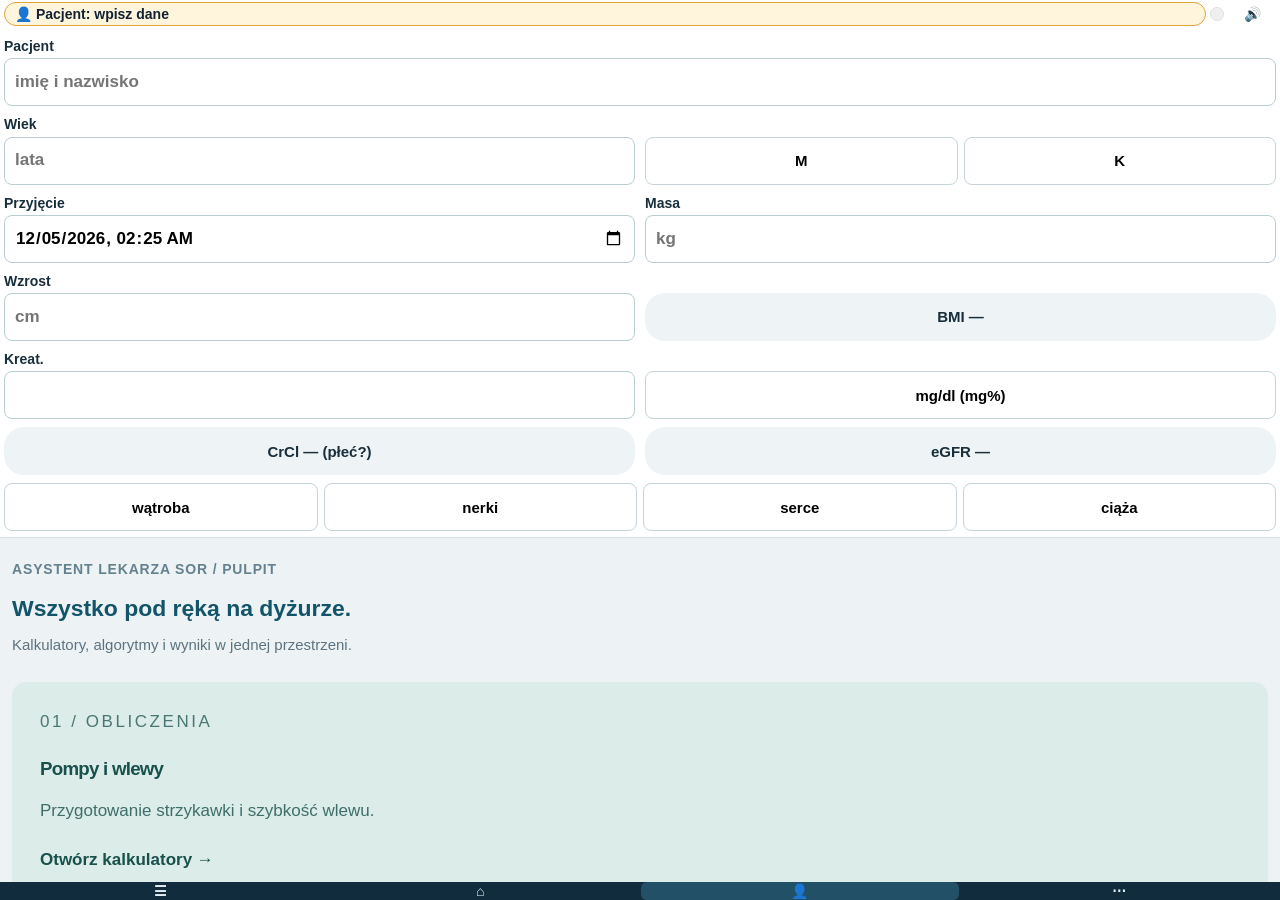
<file: index.html>
<!doctype html><html lang="pl"><head><meta charset="utf-8"><script src="storage52.js"></script><title>Asystent SOR mobile</title><meta property="og:title" content="Asystent lekarza SOR"><meta property="og:description" content="Kalkulatory, algorytmy, pompy, bilans płynów i raport do wydruku."><meta property="og:image:width" content="1200"><meta property="og:image:height" content="630"><meta property="og:type" content="website"><meta name="description" content="Kalkulatory dla lekarzy SOR: dawki, pompy, algorytmy, neurologia/udar.">
<meta http-equiv="Content-Security-Policy" content="default-src 'self' 'unsafe-inline' app: file: data:; connect-src 'self' https://api.x.ai https://api.openai.com https://api.anthropic.com">
<link rel="icon" href="icon.png"><link rel="manifest" href="manifest.webmanifest"><meta name="theme-color" content="#1f3a5f"><meta name="viewport" content="width=device-width,initial-scale=1,viewport-fit=cover"><link rel="stylesheet" href="shell.css"></head><body>
<header id="top"><div class="brand">Asystent SOR mobile <small><span id="ver">wersja 5.2 (testowa) · 21.11.2026</span></small></div>
<div id="pbar">
 <span class="pid"><label>Pacjent <input id="pbName" autocomplete="off" placeholder="imię i nazwisko" style="width:12em"></label><label>Wiek <input id="pa" inputmode="numeric" autocomplete="off" placeholder="lata" title="Wiek w latach – wpisywany ręcznie; przenoszony do wszystkich modułów" style="width:4.5em"></label><span class="seg" id="psex" title="Płeć – wspólna dla wszystkich modułów"><button data-s="m">M</button><button data-s="f">K</button></span><label>Przyjęcie <input id="pbAdm" type="datetime-local"></label></span>
 <label>Masa <input id="pw" inputmode="decimal" placeholder="kg"></label>
 <label>Wzrost <input id="ph" inputmode="decimal" placeholder="cm"></label><span id="pbmi" class="pill" title="BMI = masa [kg] / wzrost² [m²]">BMI —</span>
 <label>Kreat. <input id="pc" inputmode="decimal"></label><button id="pcu" class="tg" title="Jednostki laboratoryjne we wszystkich modułach – kliknij, aby przełączyć">mg/dl</button>
 <span id="pcr" class="pill">CrCl —</span><span id="pgf" class="pill">eGFR —</span>
 <span class="tgs"><button class="tg" data-c="liver">wątroba</button><button class="tg" data-c="renal">nerki</button><button class="tg" data-c="heart">serce</button><button class="tg" data-c="preg">ciąża</button></span>
</div>
<button id="printMod" class="tg" title="Wydrukuj bieżący ekran / moduł (okno druku przeglądarki)">🖨 Ten ekran</button><button id="srcMod" class="tg" title="Źródła danych i otwarte walidacje bieżącego modułu">📚 Źródła</button><button id="printAll" class="tg" title="Raport zbiorczy: dokumentacja, wykonane, pompy, bilans płynów i wszystkie użyte moduły">🖨 Raport zbiorczy</button>
<button id="nextPt" class="tg np" title="Czyści dane pacjenta we wszystkich modułach; ustawienia i ulubione zostają">🆕 Następny pacjent</button><div id="lamp" title="Alarm"></div><button id="mute" title="Wycisz">🔊</button></header>
<div id="wrap"><aside id="sidebar"><div class="nav-tools"><label for="moduleSearch">SZUKAJ MODUŁU <kbd>/</kbd></label><input id="moduleSearch" type="search" placeholder="Nazwa modułu…" autocomplete="off"><button id="favoritesOnly" aria-pressed="false">☆ Ulubione</button><p id="navEmpty" hidden>Brak pasujących modułów.</p></div><nav id="side" aria-label="Moduły aplikacji"></nav><div class="nav-foot">Asystent lekarza SOR<br>wersja 5.2 (testowa) · 21.11.2026</div></aside><main id="main"></main></div>
<audio id="siren" src="siren.wav" preload="auto"></audio>
<script src="sound.js"></script><script src="calc/core.js"></script><script src="gcs.js"></script><script src="calc/units.js"></script><script src="calc/dka.js"></script><script src="calc/dkaB1.js"></script><script src="calc/elyteB1.js"></script><script src="calc/acoagB1.js"></script><script src="calc/transfB1.js"></script><script src="calc/elyte.js"></script><script src="calc/ufh-rate.js"></script><script src="calc/acoag.js"></script><script src="calc/pe.js"></script><script src="calc/ahf.js"></script><script src="calc/batch3.js"></script><script src="calc/transf.js"></script><script src="calc/neuro.js"></script><script src="calc/cap-severity.js"></script><script src="calc/clinical.js"></script><script src="data/antybiotyki_renal.js"></script><script src="calc/abxB2.js"></script><script src="calc/mushB2.js"></script><script src="calc/dementiaB2.js"></script><script src="calc/etapC.js"></script><script src="calc/gi-endo.js"></script>
<link rel="stylesheet" href="advanced.css">
<script src="mods.js"></script><script src="mods2.js"></script><script src="mods3.js"></script><script src="mods4.js"></script><script src="mods5.js"></script><script src="b1-ui.js"></script><script src="calc/cultures.js"></script><script src="b2-ui.js"></script><script src="c-ui.js"></script><script src="calc/toxB3.js"></script><script src="tox-b3-ui.js"></script><script src="gloss.js"></script><script src="treatment-engine.js"></script><script src="calc/pe-print.js"></script><script src="calc/clin-print.js"></script><script src="calc/tab-print.js"></script><script src="clinical-ui.js"></script><script src="pulpit.js"></script><script src="done.js"></script><script src="fluid.js"></script><script src="mod/zp/engine.js"></script><script src="calc/zp-print.js"></script><script src="report.js"></script><script src="icd.js"></script><script src="icd-ui.js"></script><script src="leki-ui.js"></script><script src="calc/kalk.js"></script><script src="kalk-ui.js"></script><script src="eucast-ui.js"></script><script src="data/telefony.js"></script><script src="telefony-ui.js"></script><script src="totop.js"></script><script src="shell.js"></script>
<script src="sexguard.js"></script><script src="advanced.js"></script><script src="about.js"></script><script src="calc/ai-epi.js"></script><script src="ai-ui.js"></script><script src="upd.js"></script><script>
document.addEventListener('pointerdown',function u(){var a=document.getElementById('siren');try{a.muted=true;var p=a.play();(p&&p.then?p:Promise.resolve()).then(function(){a.pause();a.currentTime=0;a.muted=false}).catch(function(){a.muted=false})}catch(e){}document.removeEventListener('pointerdown',u)},{once:true});</script><link rel="stylesheet" href="big.css"><link rel="stylesheet" href="mobile.css"><script src="mobile.js"></script></body></html>
</file>
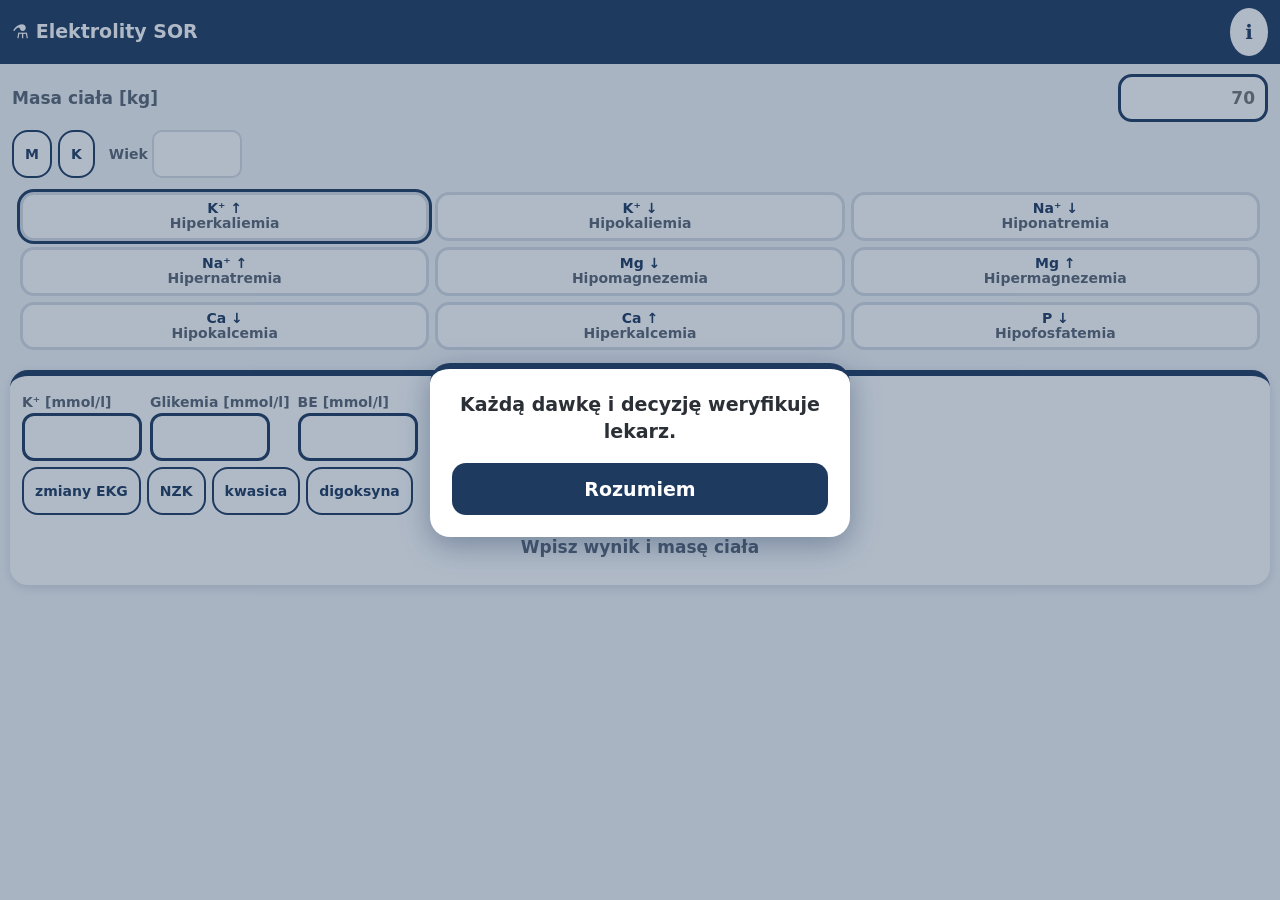
<file: mod/el/index.html>
<!doctype html><html lang="pl"><head><meta charset="utf-8"><script src="../../storage52.js"></script><meta name="viewport" content="width=device-width,initial-scale=1,viewport-fit=cover"><title>Elektrolity SOR</title><link rel="stylesheet" href="style.css"></head>
<body><div id="startDisc" role="dialog" aria-modal="true" style="display:none;position:fixed;inset:0;z-index:1000;background:rgba(31,58,95,.35);align-items:center;justify-content:center;padding:20px"><div style="background:#fff;border-radius:20px;padding:22px;max-width:420px;box-shadow:0 8px 30px rgba(31,58,95,.4);border-top:6px solid #1f3a5f;text-align:center;color:#2b2f36"><div style="font-size:19px;font-weight:800;line-height:1.4;margin-bottom:18px">Narzędzie pomocnicze, niecertyfikowane. Każdą dawkę i decyzję weryfikuje lekarz.</div><button id="startDiscOk" style="width:100%;padding:15px;font-size:19px;font-weight:800;border:0;border-radius:14px;color:#fff;background:linear-gradient(120deg,#1f3a5f,#1f3a5f)">Rozumiem</button></div></div><script>(function(){var K='discAccepted_v1:'+document.title,d=document.getElementById('startDisc');var ok=false;try{ok=localStorage.getItem(K)==='1'}catch(e){}if(!ok&&window.parent===window)d.style.display='flex';document.getElementById('startDiscOk').onclick=function(){try{localStorage.setItem(K,'1')}catch(e){}d.style.display='none';};})();</script>
<header><h1>⚗️ Elektrolity SOR</h1><button id="info" class="ib" title="Źródła i decyzje">ℹ</button></header>
<div class="wrow"><label for="w">Masa ciała [kg]</label><input id="w" inputmode="decimal" placeholder="70"></div>
<div class="crow"><button class="sx tg" data-s="m">M</button><button class="sx tg" data-s="f">K</button><label class="al">Wiek <input id="age" inputmode="numeric" class="sml"></label></div>
<div id="grid"></div>
<div id="res"></div>
<div id="infoBox" hidden></div>
<div class="disc">Narzędzie pomocnicze, niecertyfikowane. Każdą dawkę weryfikuje lekarz.</div>
<script src="../../calc/thiamine.js"></script><script src="engine.js"></script><script src="print.js"></script><script src="app.js"></script><script src="../../sexguard.js"></script><link rel="stylesheet" href="../../mobile.css"><script src="../../mobile.js"></script></body></html>
</file>
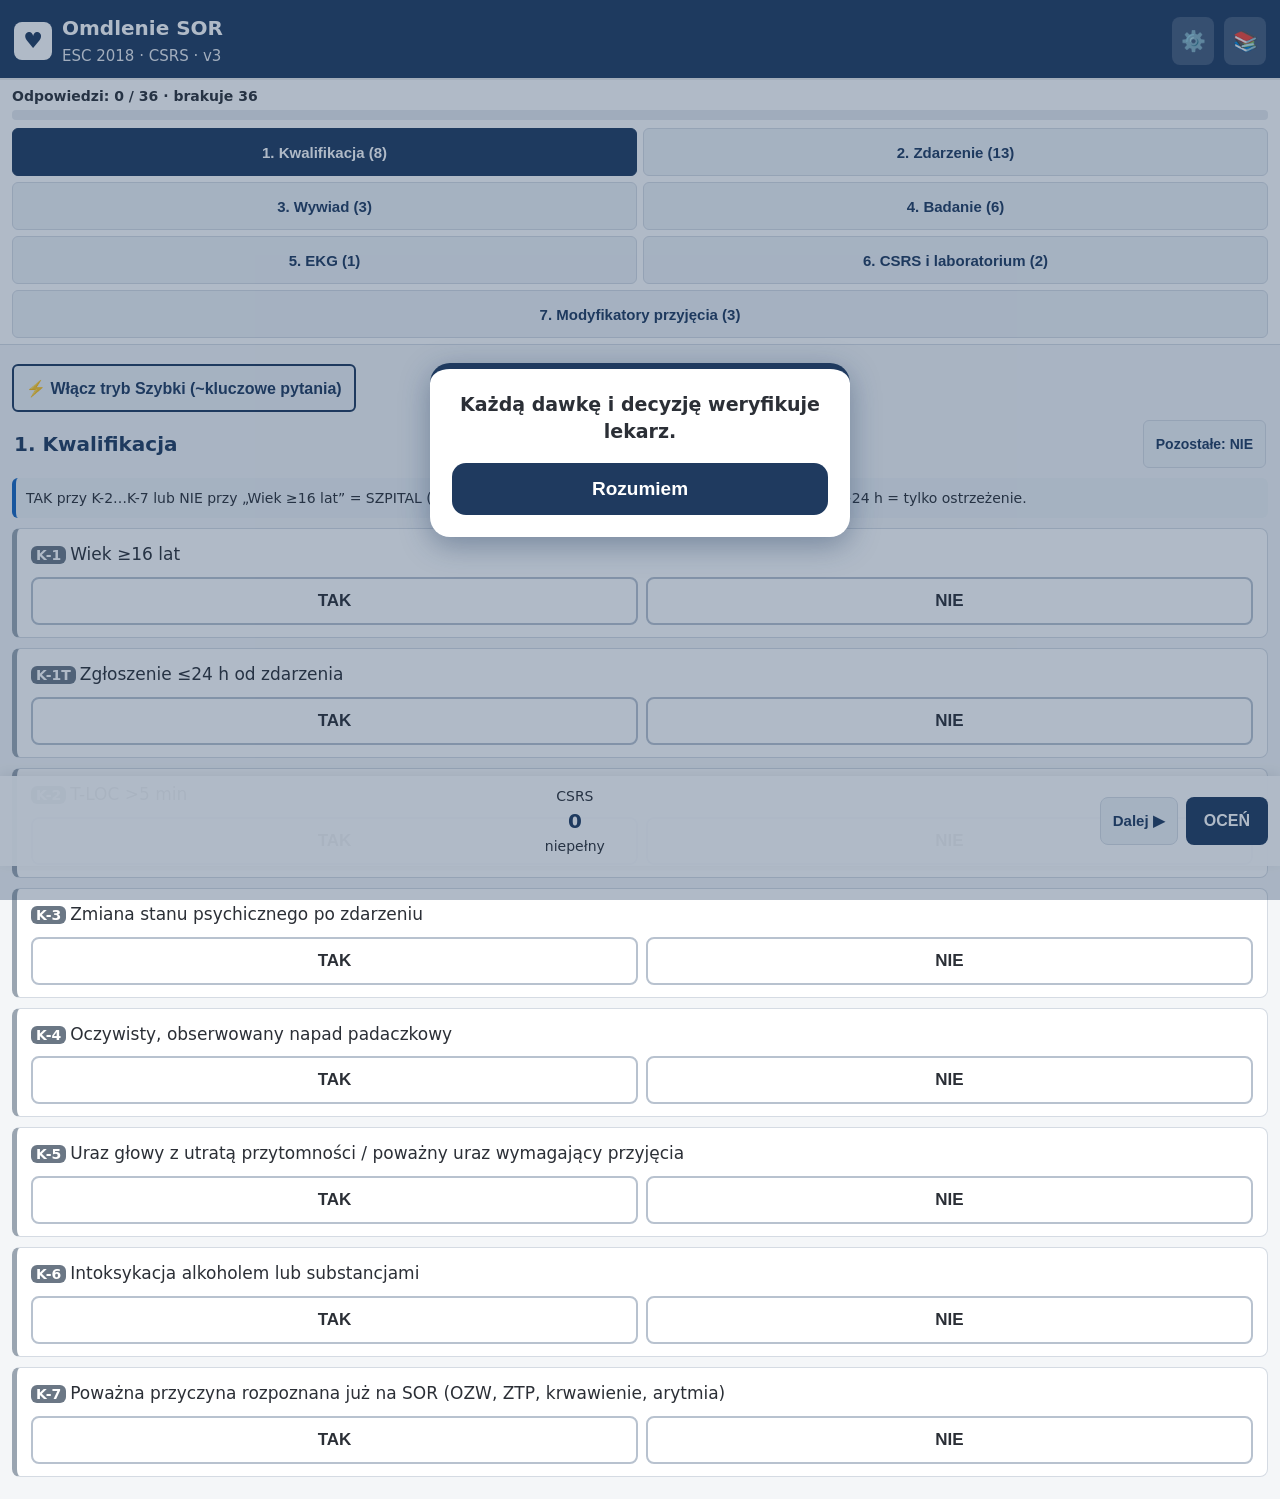
<file: mod/omdlenie/index.html>
<!DOCTYPE html><html lang="pl"><head><meta charset="utf-8"><script src="../../storage52.js"></script>
<meta name="viewport" content="width=device-width,initial-scale=1,viewport-fit=cover">
<title>Omdlenie SOR</title><link rel="stylesheet" href="style.css"></head>
<body><div id="startDisc" role="dialog" aria-modal="true" style="display:none;position:fixed;inset:0;z-index:1000;background:rgba(31,58,95,.35);align-items:center;justify-content:center;padding:20px"><div style="background:#fff;border-radius:20px;padding:22px;max-width:420px;box-shadow:0 8px 30px rgba(31,58,95,.4);border-top:6px solid #1f3a5f;text-align:center;color:#2b2f36"><div style="font-size:19px;font-weight:800;line-height:1.4;margin-bottom:18px">Narzędzie pomocnicze, niecertyfikowane. Każdą dawkę i decyzję weryfikuje lekarz.</div><button id="startDiscOk" style="width:100%;padding:15px;font-size:19px;font-weight:800;border:0;border-radius:14px;color:#fff;background:linear-gradient(120deg,#1f3a5f,#1f3a5f)">Rozumiem</button></div></div><script>(function(){var K='discAccepted_v1:'+document.title,d=document.getElementById('startDisc');var ok=false;try{ok=localStorage.getItem(K)==='1'}catch(e){}if(!ok&&window.parent===window)d.style.display='flex';document.getElementById('startDiscOk').onclick=function(){try{localStorage.setItem(K,'1')}catch(e){}d.style.display='none';};})();</script>
<header><div class="logo">♥</div><div class="ht"><h1>Omdlenie SOR</h1><small>ESC 2018 · CSRS · v3</small></div>
<button id="btnSet" class="icon" aria-label="Ustawienia">⚙️</button><button id="btnSrc" class="icon" aria-label="Źródła">📚</button></header>
<div id="prog"><div id="progTxt"></div><div class="track"><div id="progFill"></div></div><nav id="steps"></nav></div>
<main id="form"></main>
<main id="result" hidden></main>
<main id="settings" hidden></main>
<main id="sources" hidden></main>
<div id="bar"><button id="btnPrev" class="ghost">◀</button><div id="live">CSRS <b id="sc">0</b><span id="cat"></span></div>
<button id="btnNext" class="ghost">Dalej ▶</button><button id="btnEval" class="primary">OCEŃ</button></div>
<footer>Narzędzie pomocnicze, niecertyfikowane. Każdą dawkę i decyzję weryfikuje lekarz. · bez danych pacjenta</footer>
<script src="../../sound.js"></script><script src="rules.js"></script><script src="engine.js"></script><script src="print.js"></script><script src="app.js"></script>
<link rel="stylesheet" href="../../mobile.css"><script src="../../mobile.js"></script></body></html>
</file>
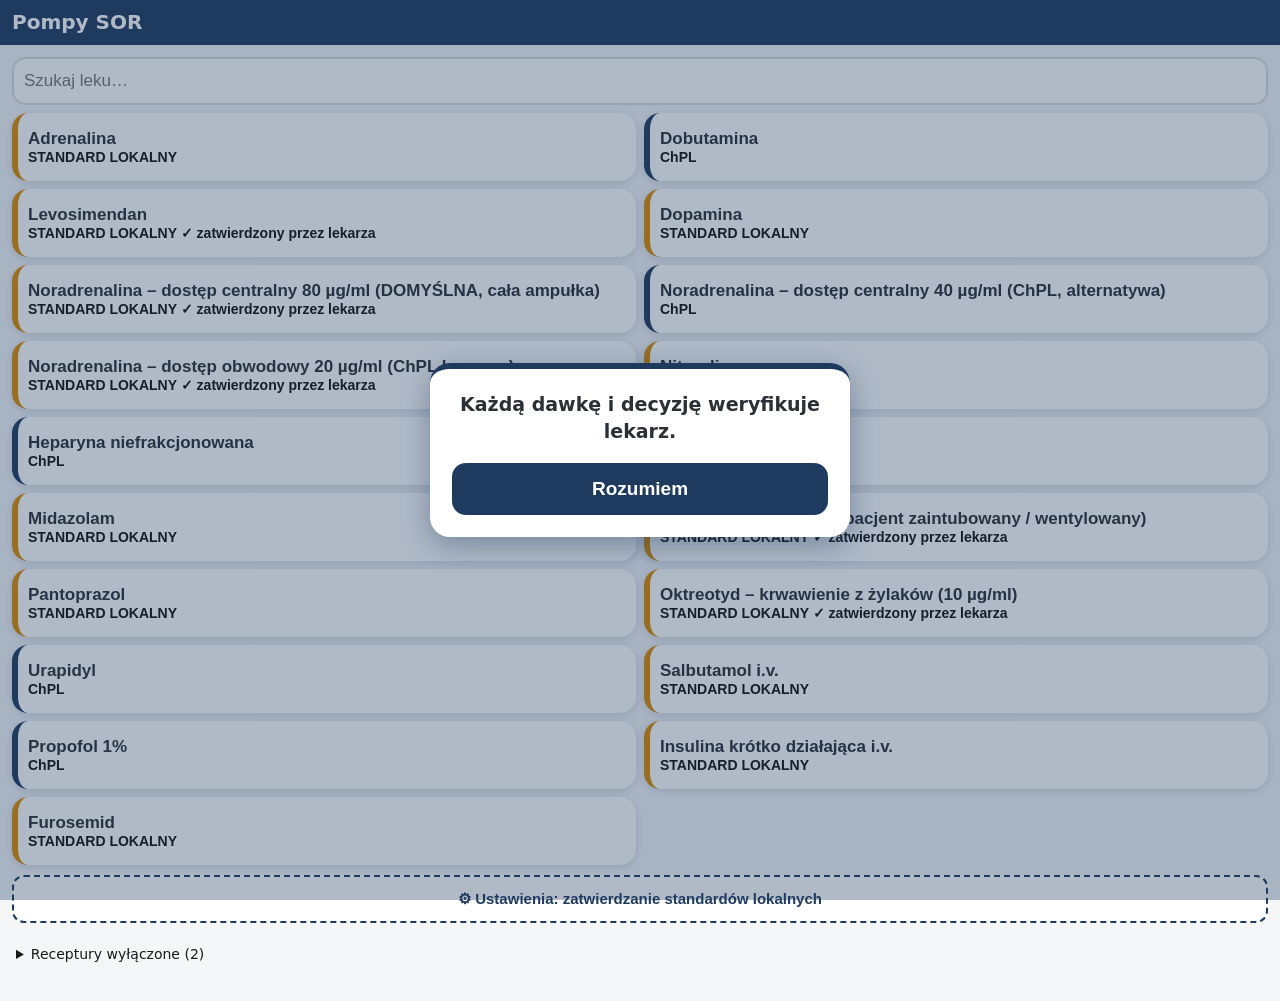
<file: mod/pompy/index.html>
<!doctype html><html lang="pl"><head><meta charset="utf-8"><script src="../../storage52.js"></script><meta name="viewport" content="width=device-width,initial-scale=1,viewport-fit=cover"><title>Pompy SOR</title><link rel="stylesheet" href="style.css"></head>
<body><div id="startDisc" role="dialog" aria-modal="true" style="display:none;position:fixed;inset:0;z-index:1000;background:rgba(31,58,95,.35);align-items:center;justify-content:center;padding:20px"><div style="background:#fff;border-radius:20px;padding:22px;max-width:420px;box-shadow:0 8px 30px rgba(31,58,95,.4);border-top:6px solid #1f3a5f;text-align:center;color:#2b2f36"><div style="font-size:19px;font-weight:800;line-height:1.4;margin-bottom:18px">Narzędzie pomocnicze, niecertyfikowane. Każdą dawkę i decyzję weryfikuje lekarz.</div><button id="startDiscOk" style="width:100%;padding:15px;font-size:19px;font-weight:800;border:0;border-radius:14px;color:#fff;background:linear-gradient(120deg,#1f3a5f,#1f3a5f)">Rozumiem</button></div></div><script>(function(){var K='discAccepted_v1:'+document.title,d=document.getElementById('startDisc');var ok=false;try{ok=localStorage.getItem(K)==='1'}catch(e){}if(!ok&&window.parent===window)d.style.display='flex';document.getElementById('startDiscOk').onclick=function(){try{localStorage.setItem(K,'1')}catch(e){}d.style.display='none';};})();</script><header><button id="back" hidden>‹</button><h1 id="title">Pompy SOR</h1></header><main id="main"></main>
<div class="disc">Narzędzie pomocnicze, niecertyfikowane. Każdą dawkę i decyzję weryfikuje lekarz. Zweryfikuj z protokołem szpitala i ChPL.</div>
<script src="../../calc/ufh-rate.js"></script><script src="drugs.js"></script><script src="engine.js"></script><script src="propofol.js"></script><script src="app.js"></script><link rel="stylesheet" href="../../mobile.css"><script src="../../mobile.js"></script></body></html>
</file>
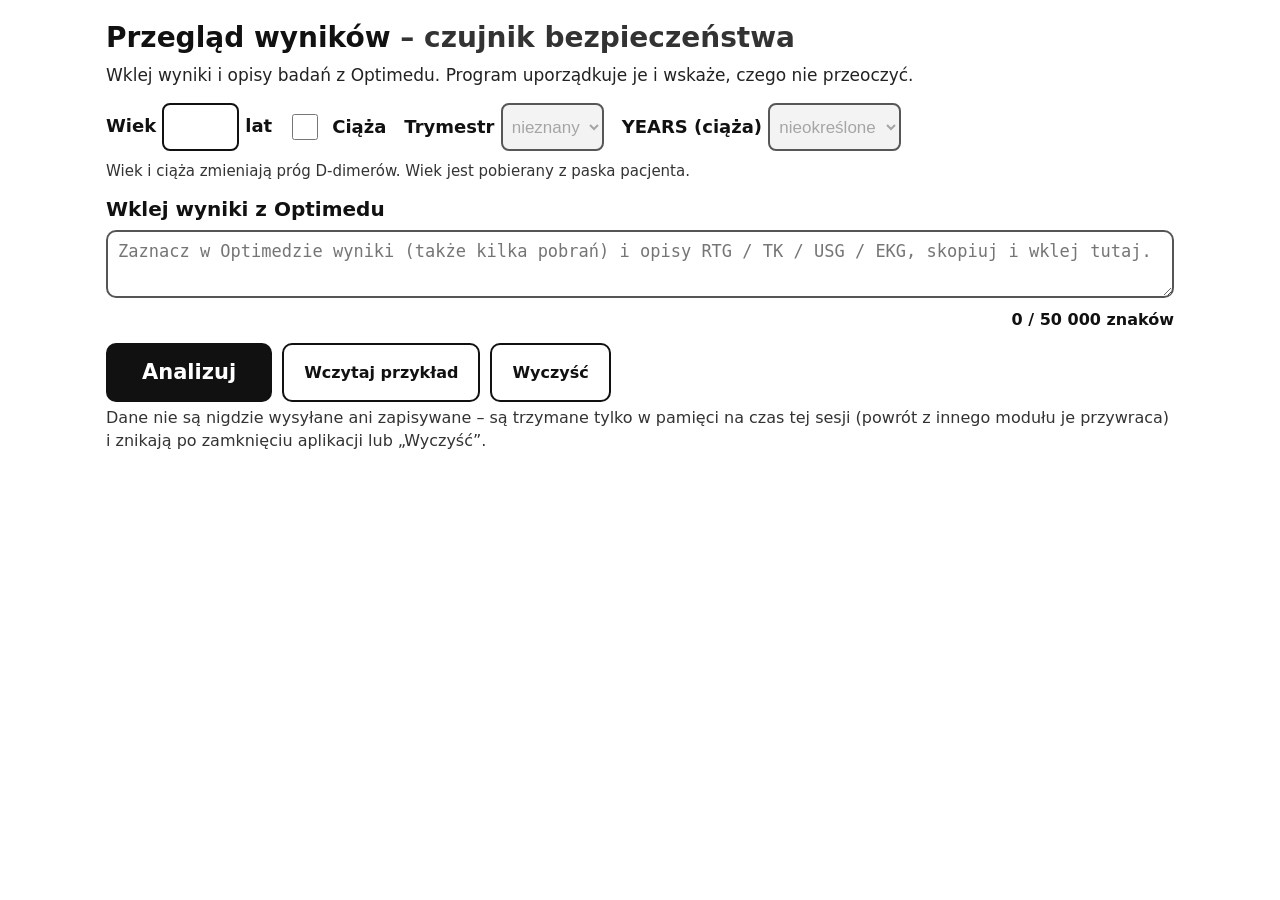
<file: mod/pw/index.html>
<!doctype html><html lang="pl"><head><meta charset="utf-8"><script src="../../storage52.js"></script><meta name="viewport" content="width=device-width,initial-scale=1,viewport-fit=cover"><title>Przegląd wyników – czujnik bezpieczeństwa</title><link rel="stylesheet" href="style.css"></head>
<body><main>
<header><h1>Przegląd wyników <span>– czujnik bezpieczeństwa</span></h1><p class="sub">Wklej wyniki i opisy badań z Optimedu. Program uporządkuje je i wskaże, czego nie przeoczyć.</p></header>
<div class="pt" id="pt"><label>Wiek <input id="age" inputmode="numeric" size="4" autocomplete="off"> lat</label><label class="chk"><input type="checkbox" id="preg"> Ciąża</label><label>Trymestr <select id="tri" disabled><option value="">nieznany</option><option value="1">I</option><option value="2">II</option><option value="3">III</option></select></label><label>YEARS (ciąża) <select id="yrs" disabled><option value="">nieokreślone</option><option value="0">0 kryteriów</option><option value="1">≥ 1 kryterium</option></select></label><span class="ptn" title="Kryteria YEARS: objawy ZŻG, krwioplucie, ZP najbardziej prawdopodobna">Wiek i ciąża zmieniają próg D-dimerów. Wiek jest pobierany z paska pacjenta.</span></div>
<label for="paste" class="lbl">Wklej wyniki z Optimedu</label>
<textarea id="paste" autocomplete="off" spellcheck="false" placeholder="Zaznacz w Optimedzie wyniki (także kilka pobrań) i opisy RTG / TK / USG / EKG, skopiuj i wklej tutaj."></textarea>
<div id="cnt" class="cnt" aria-live="polite">0 / 50 000 znaków</div>
<div class="btns"><button id="go" class="pri">Analizuj</button><button id="ex">Wczytaj przykład</button><button id="clr">Wyczyść</button></div>
<p class="priv">Dane nie są nigdzie wysyłane ani zapisywane – są trzymane tylko w pamięci na czas tej sesji (powrót z innego modułu je przywraca) i znikają po zamknięciu aplikacji lub „Wyczyść”.</p>
<div id="out" aria-live="polite"></div>
<p class="disc">Narzędzie pomocnicze, niecertyfikowane. Nie zastępuje przeczytania pełnych wyników i opisów. Progi i działania oznaczone „DO DECYZJI LEKARZA” są propozycją do zatwierdzenia.</p>
</main>
<script src="config.js"></script><script src="engine.js"></script><script src="sample.js"></script><script src="app.js"></script><script src="../../sexguard.js"></script><link rel="stylesheet" href="../../mobile.css"><script src="../../mobile.js"></script></body></html>
</file>
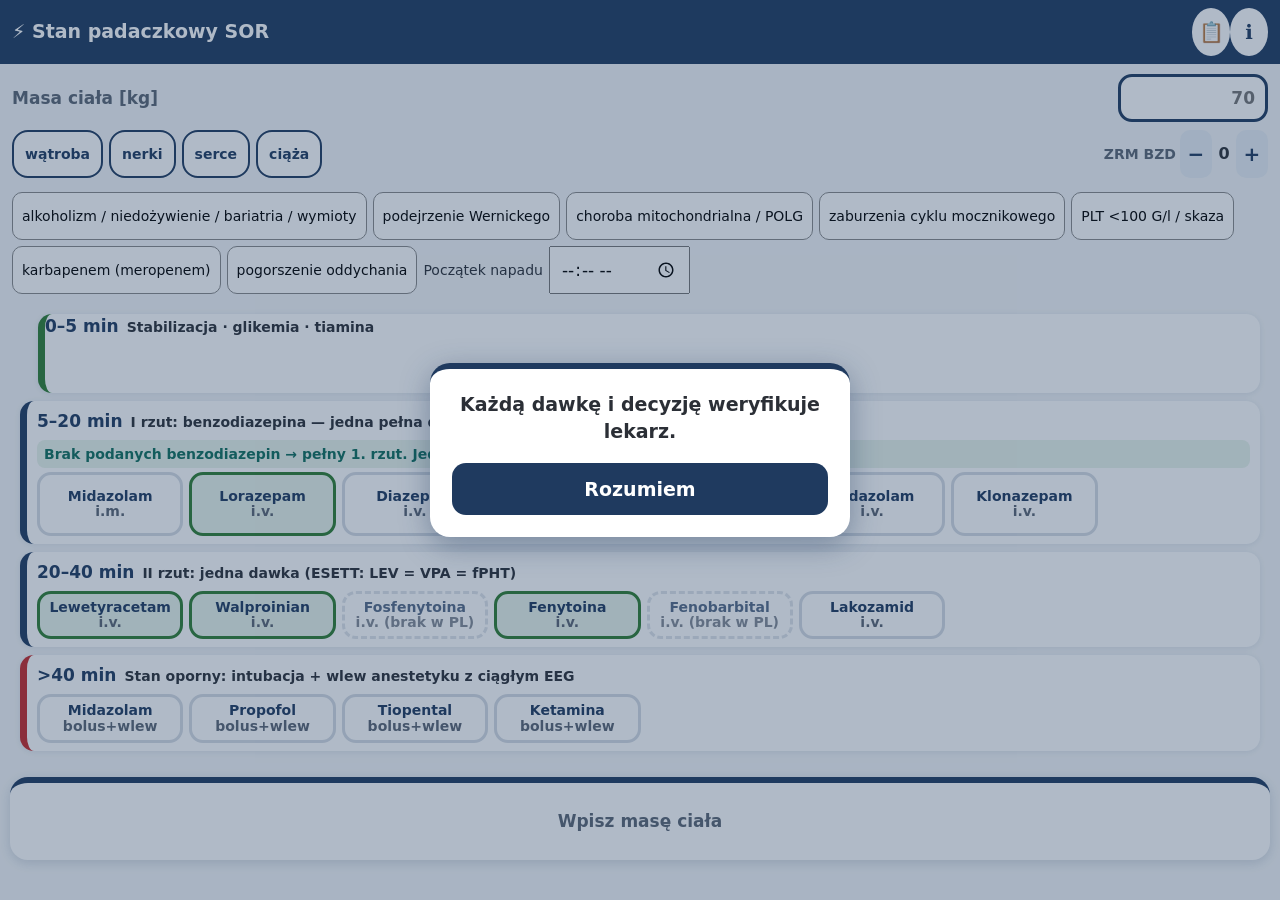
<file: mod/se/index.html>
<!doctype html><html lang="pl"><head><meta charset="utf-8"><script src="../../storage52.js"></script><meta name="viewport" content="width=device-width,initial-scale=1,viewport-fit=cover"><title>Stan padaczkowy SOR</title><link rel="stylesheet" href="style.css"></head>
<body><div id="startDisc" role="dialog" aria-modal="true" style="display:none;position:fixed;inset:0;z-index:1000;background:rgba(31,58,95,.35);align-items:center;justify-content:center;padding:20px"><div style="background:#fff;border-radius:20px;padding:22px;max-width:420px;box-shadow:0 8px 30px rgba(31,58,95,.4);border-top:6px solid #1f3a5f;text-align:center;color:#2b2f36"><div style="font-size:19px;font-weight:800;line-height:1.4;margin-bottom:18px">Narzędzie pomocnicze, niecertyfikowane. Każdą dawkę i decyzję weryfikuje lekarz.</div><button id="startDiscOk" style="width:100%;padding:15px;font-size:19px;font-weight:800;border:0;border-radius:14px;color:#fff;background:linear-gradient(120deg,#1f3a5f,#1f3a5f)">Rozumiem</button></div></div><script>(function(){var K='discAccepted_v1:'+document.title,d=document.getElementById('startDisc');var ok=false;try{ok=localStorage.getItem(K)==='1'}catch(e){}if(!ok&&window.parent===window)d.style.display='flex';document.getElementById('startDiscOk').onclick=function(){try{localStorage.setItem(K,'1')}catch(e){}d.style.display='none';};})();</script>
<header><h1>⚡ Stan padaczkowy SOR</h1><button id="tab" class="ib" title="Tabela dawek">📋</button><button id="info" class="ib">ℹ</button></header>
<div class="wrow"><label for="w">Masa ciała [kg]</label><input id="w" inputmode="decimal" placeholder="70"></div>
<div class="crow"><button class="tg" data-c="liver">wątroba</button><button class="tg" data-c="renal">nerki</button><button class="tg" data-c="cardiac">serce</button><button class="tg" data-c="preg">ciąża</button><span class="zr">ZRM BZD <button id="zm">−</button><b id="zn">0</b><button id="zp">+</button></span></div>
<div class="crow c2" id="co2"><button class="tg2" data-c="alco">alkoholizm / niedożywienie / bariatria / wymioty</button><button class="tg2" data-c="wern">podejrzenie Wernickego</button><button class="tg2" data-c="polg">choroba mitochondrialna / POLG</button><button class="tg2" data-c="ucd">zaburzenia cyklu mocznikowego</button><button class="tg2" data-c="plt">PLT &lt;100 G/l / skaza</button><button class="tg2" data-c="carb">karbapenem (meropenem)</button><button class="tg2" data-c="resp">pogorszenie oddychania</button><label class="t0l">Początek napadu <input id="t0" type="time"></label></div>
<div id="stage3"></div><div id="second"></div><div id="thia"></div>
<div class="crow" id="crr" hidden><label>CLkr [ml/min]</label><input id="crcl" inputmode="decimal" class="sml"></div>
<div id="grid"></div>
<div id="res"></div>
<div id="infoBox" hidden></div>
<div class="disc">Narzędzie pomocnicze, niecertyfikowane. Każdą dawkę weryfikuje lekarz.</div>
<script src="../../calc/thiamine.js"></script><script src="engine.js"></script><script src="print.js"></script><script src="app.js"></script><script src="../../sexguard.js"></script><link rel="stylesheet" href="../../mobile.css"><script src="../../mobile.js"></script></body></html>
</file>
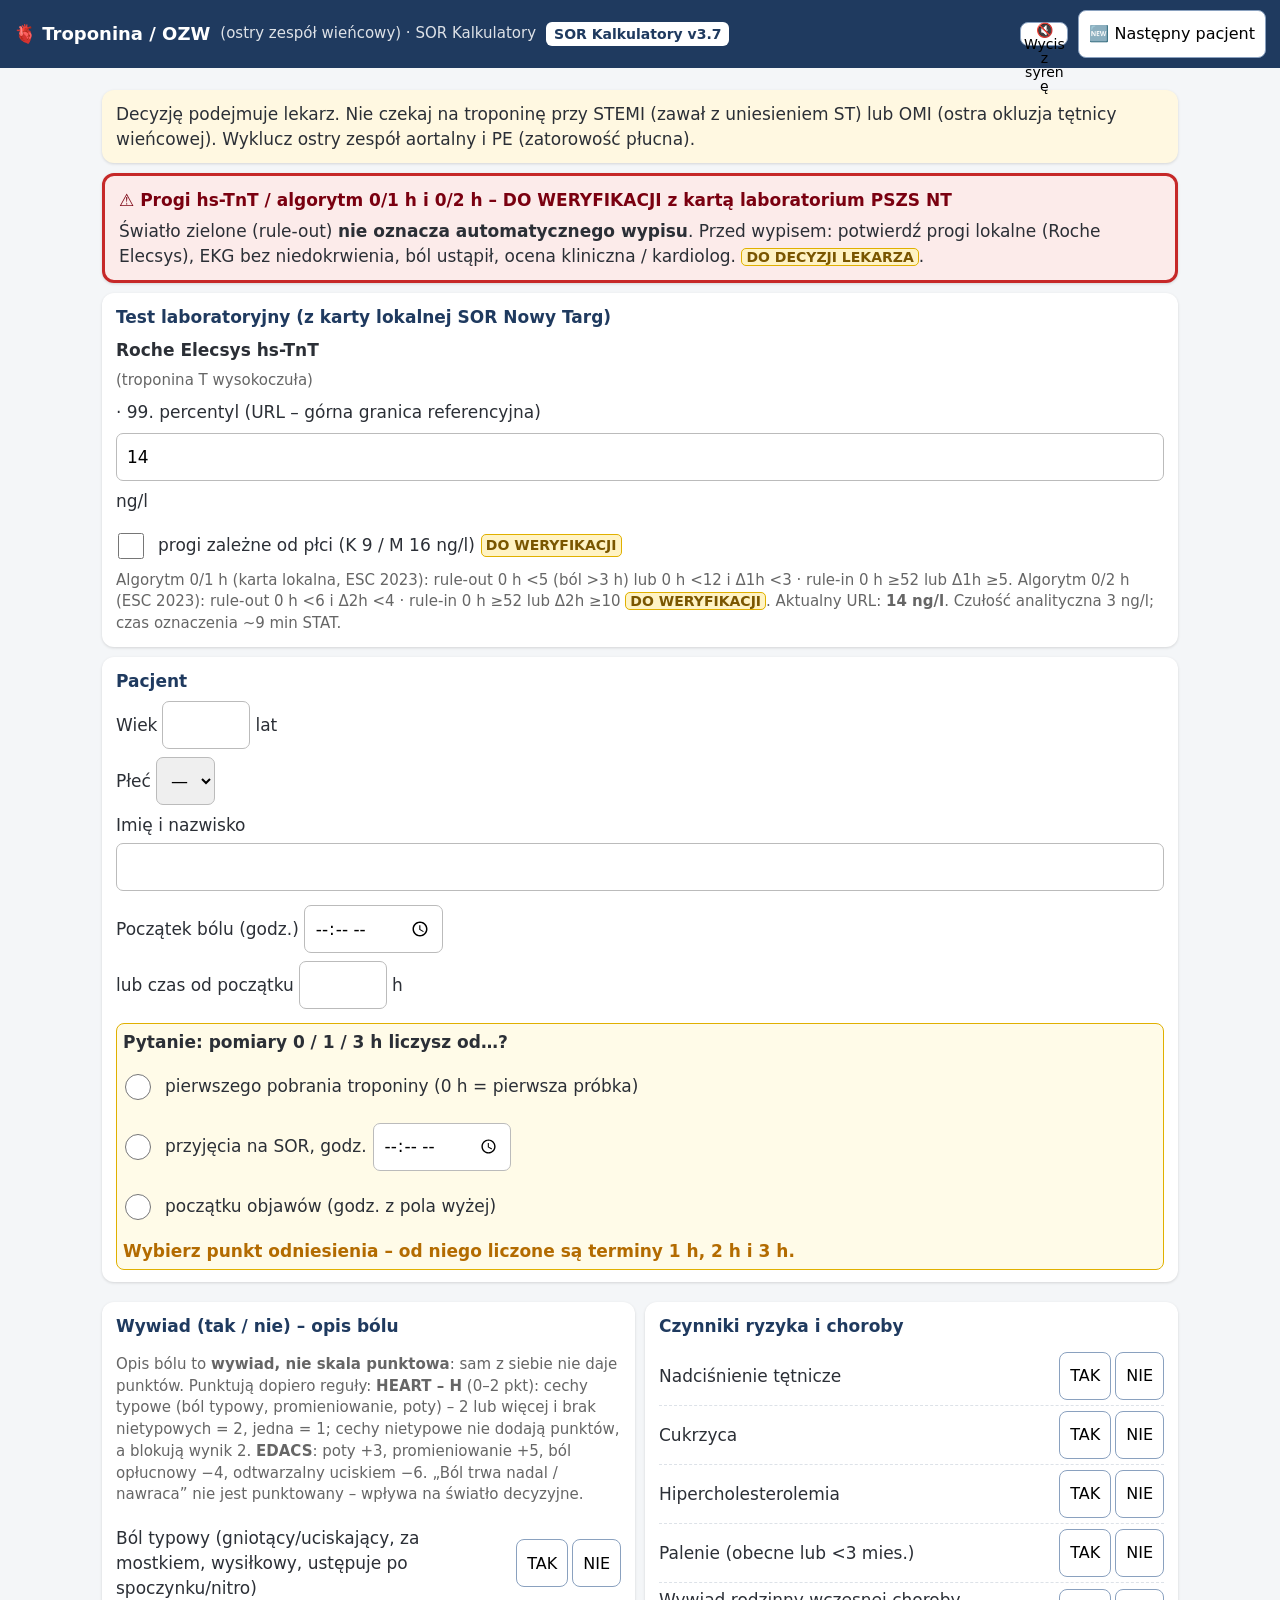
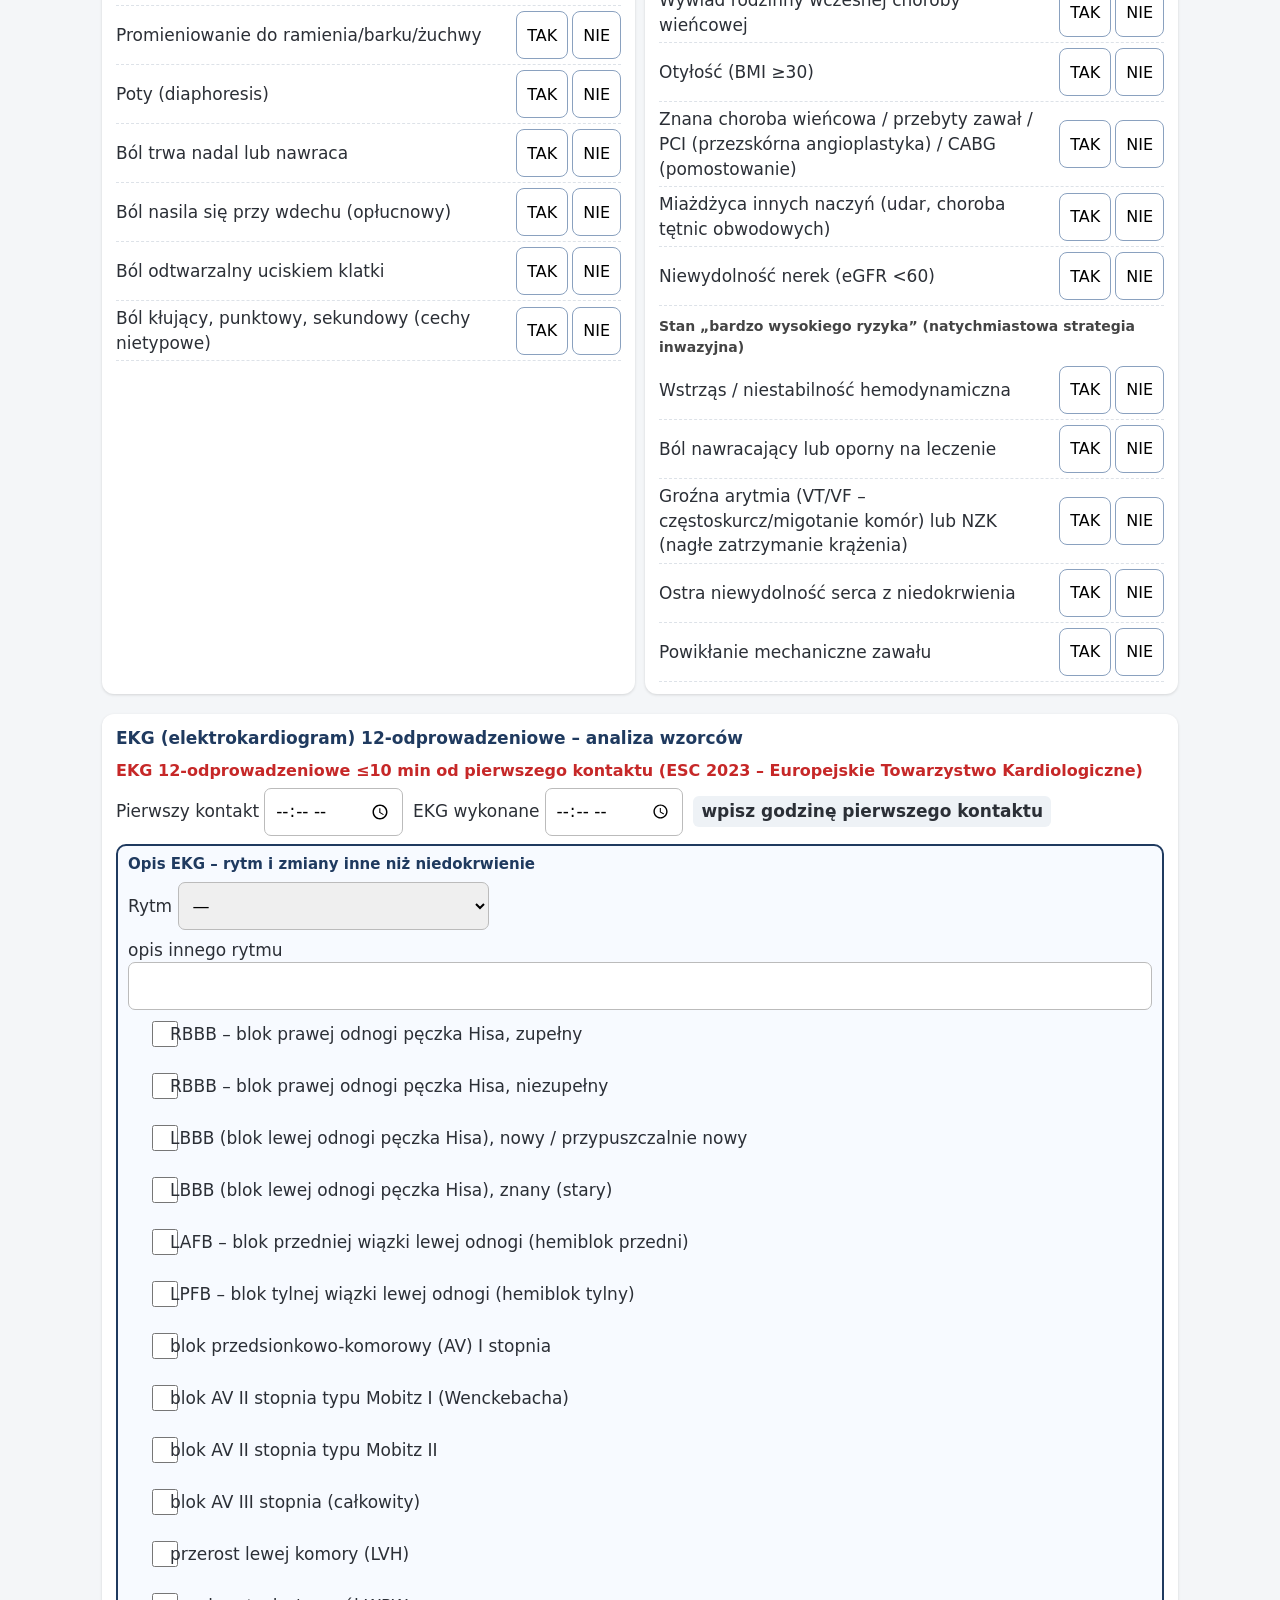
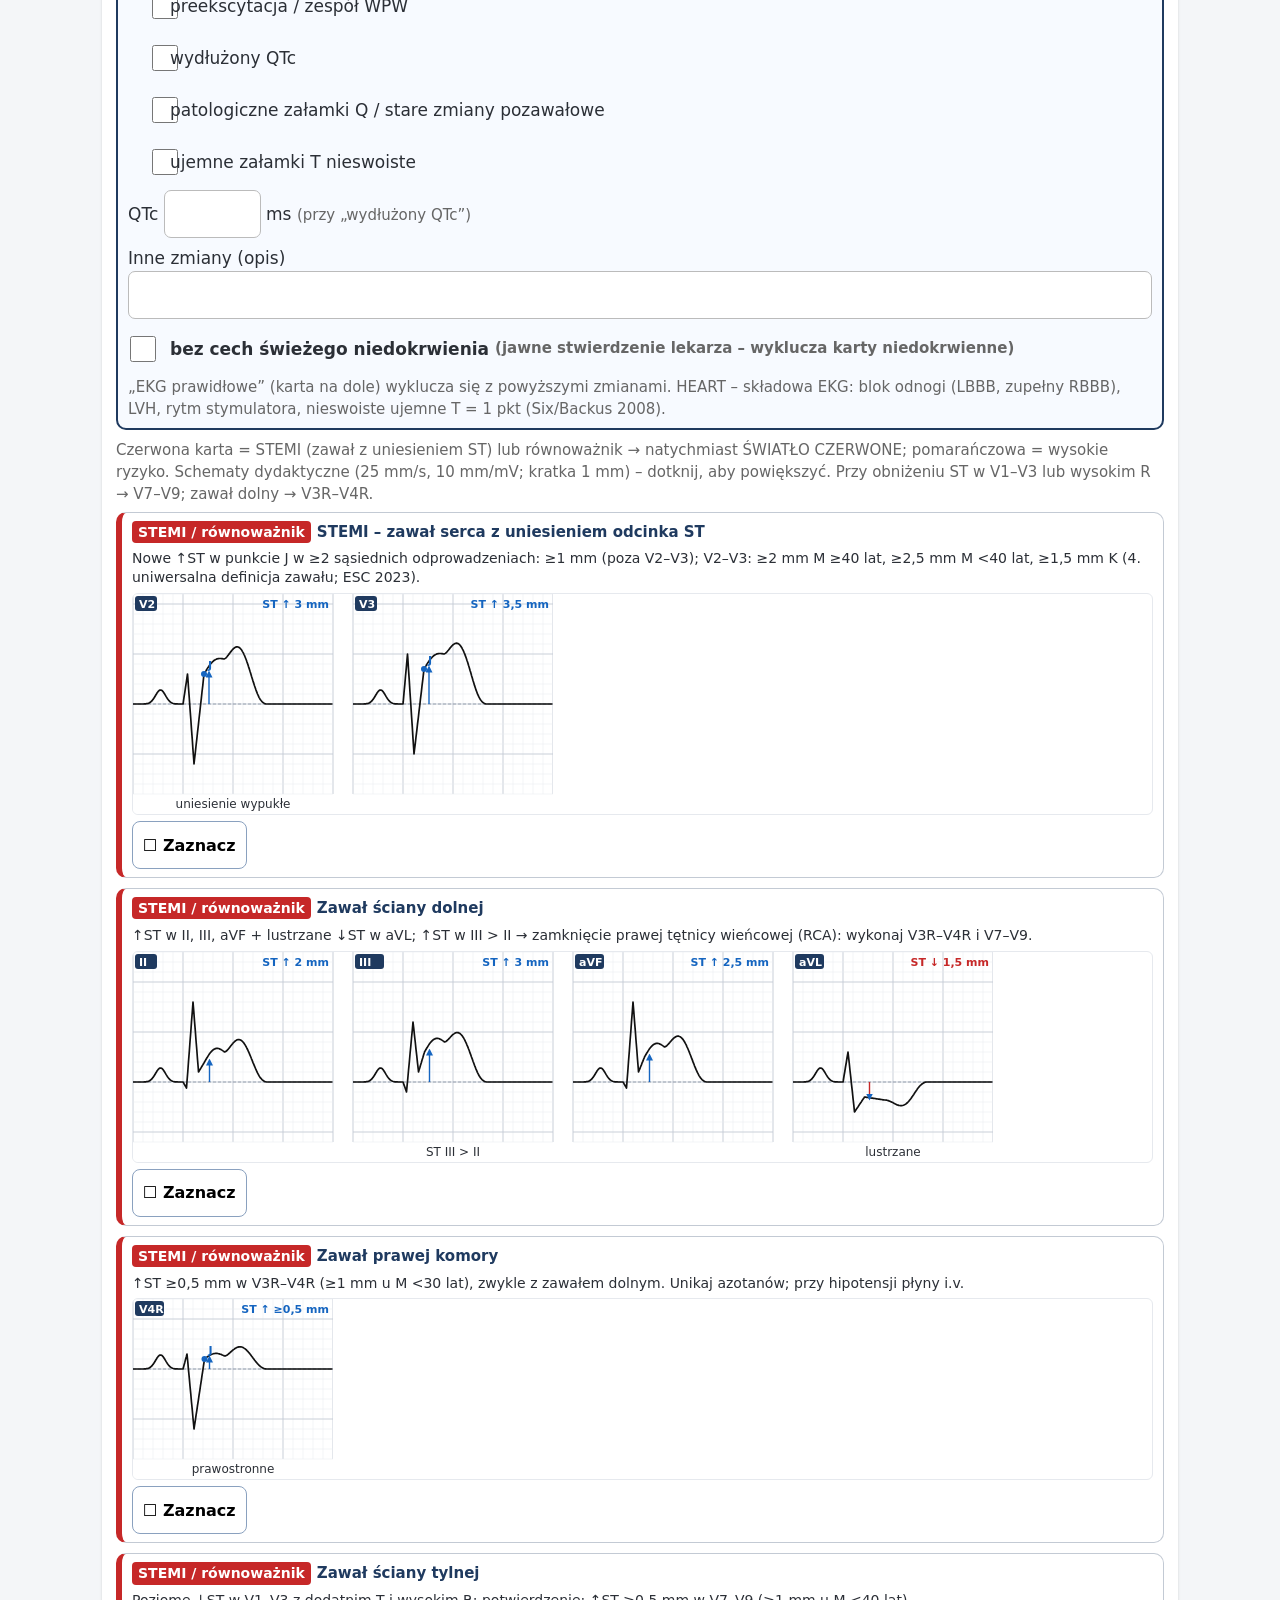
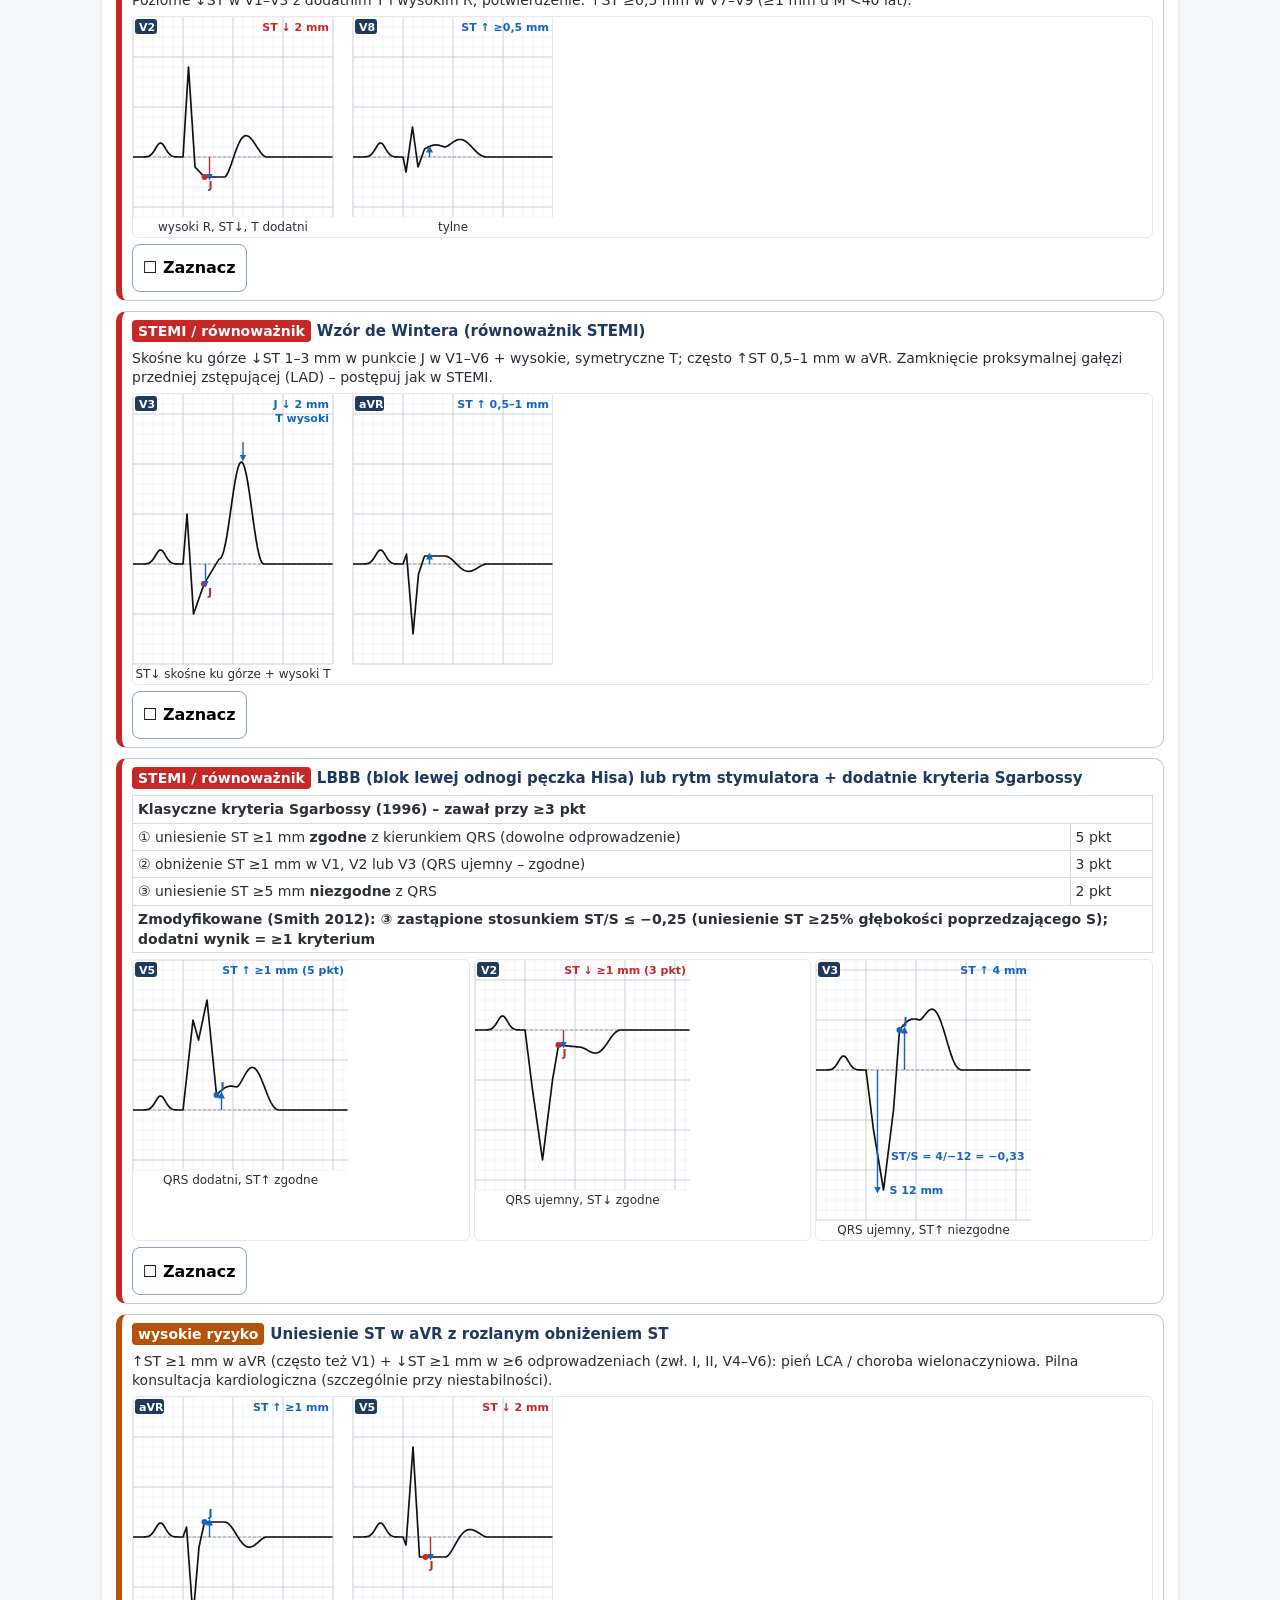
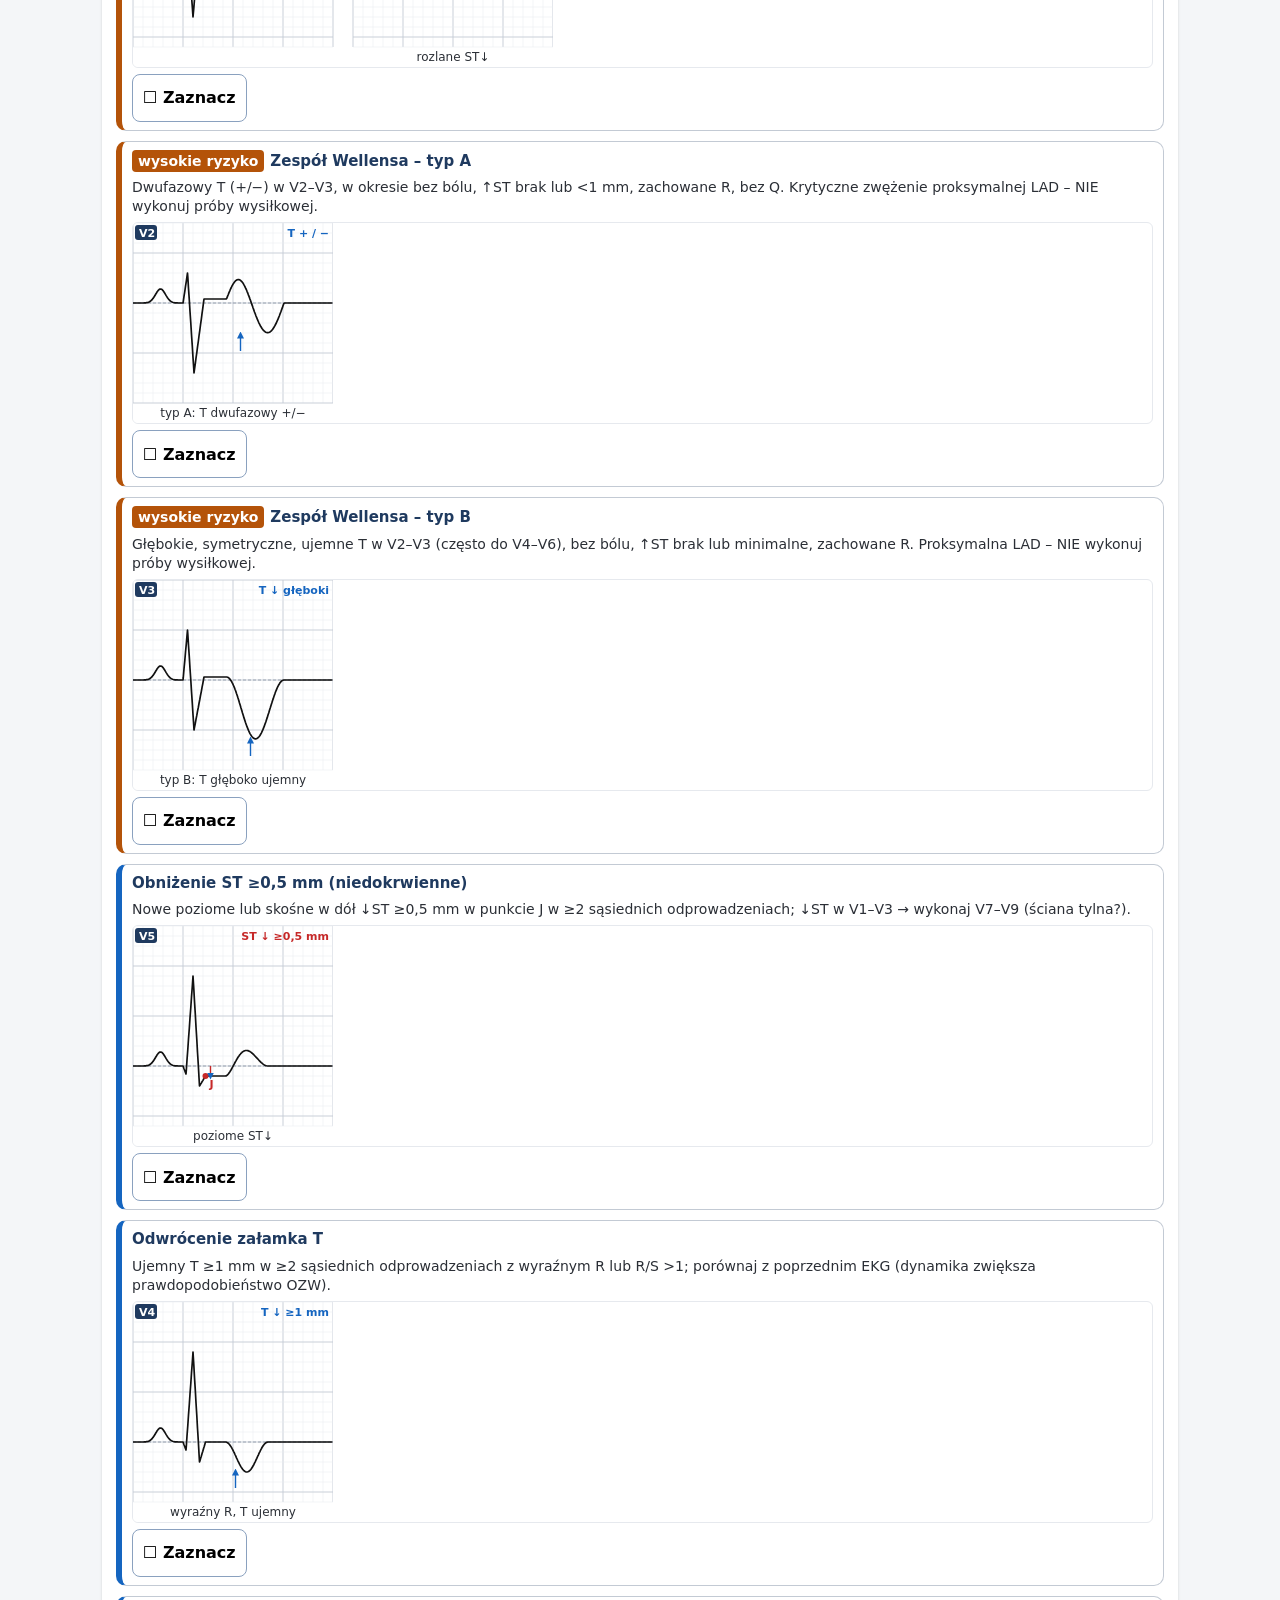
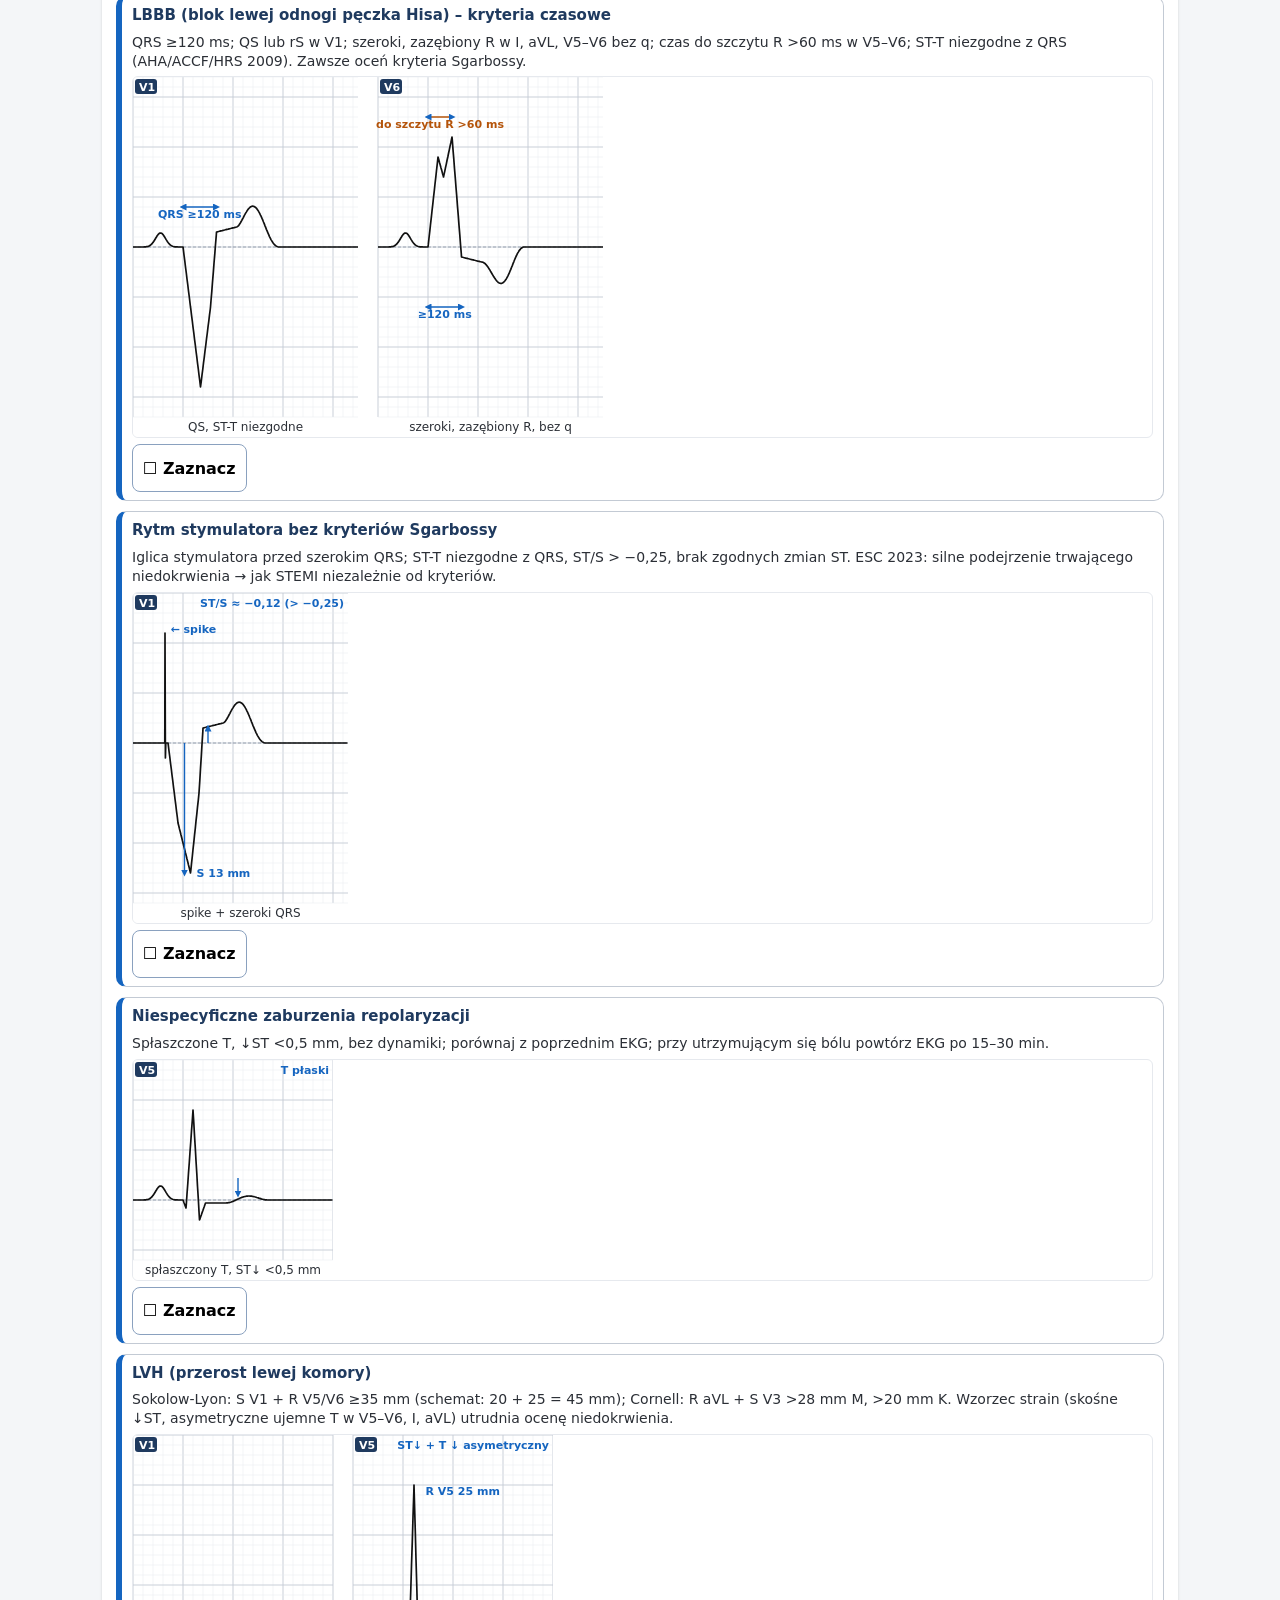
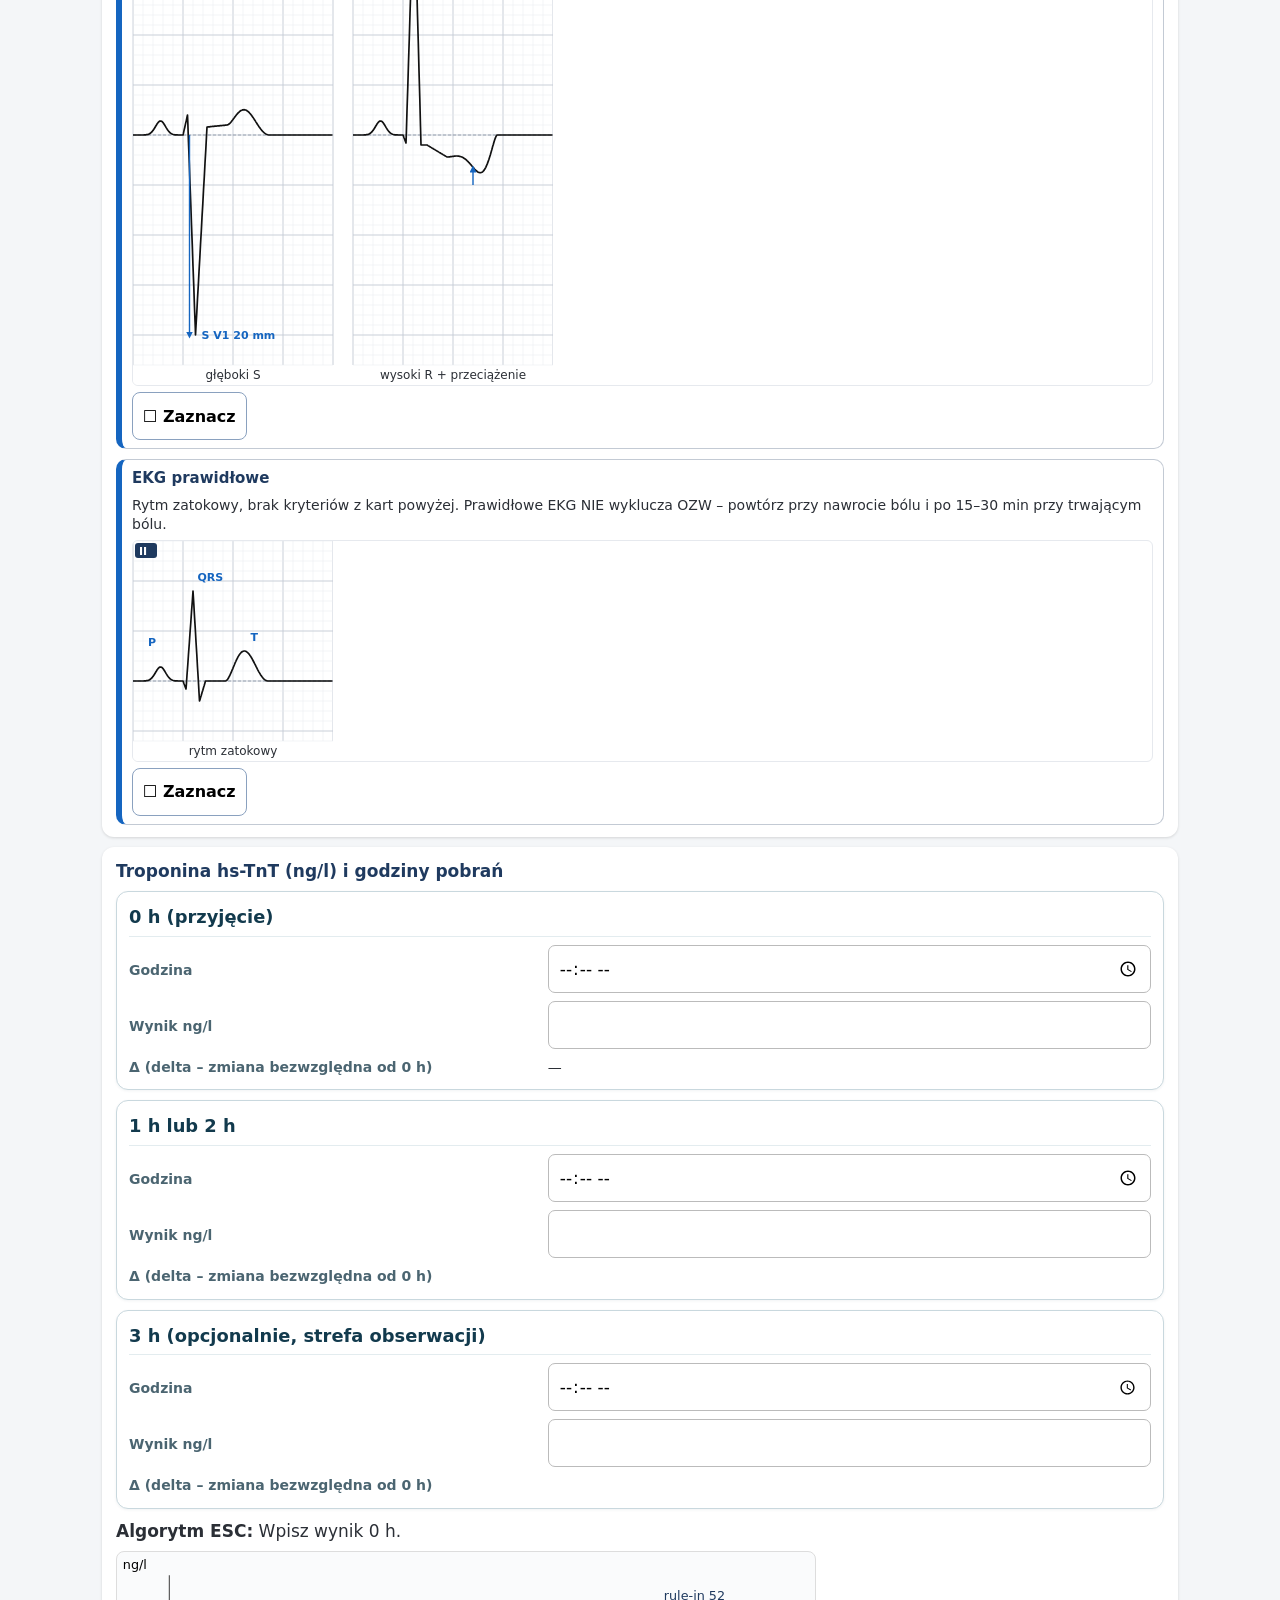
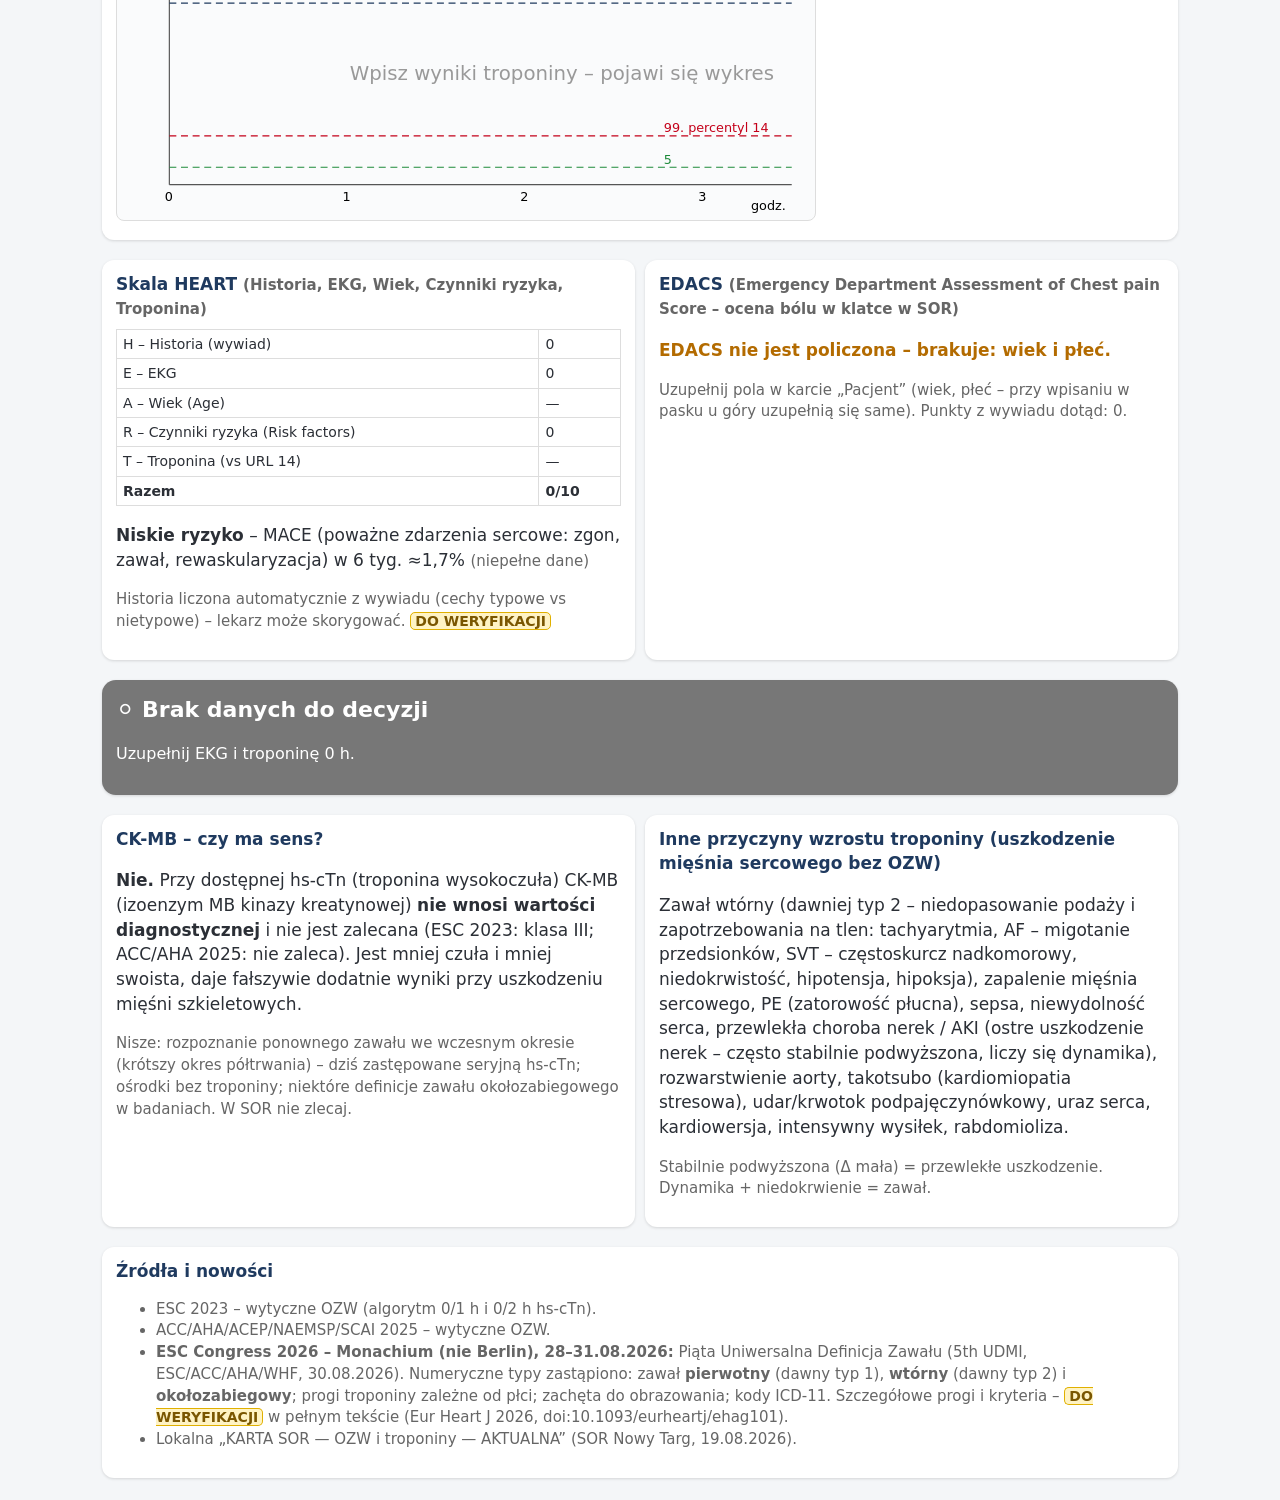
<file: mod/troponina/index.html>
<!doctype html><html lang="pl"><head><meta charset="utf-8"><script src="../../storage52.js"></script><meta name="viewport" content="width=device-width,initial-scale=1,viewport-fit=cover">
<title>Troponina / OZW – podgląd · SOR Kalkulatory</title>
<meta property="og:title" content="Troponina / OZW – moduł podglądowy (SOR Kalkulatory)"><meta property="og:description" content="hs-TnT Roche Elecsys, algorytm ESC 0/1 h i 0/2 h, HEART, EDACS, EKG, światła decyzyjne. Wersja do sprawdzenia.">
<meta property="og:image" content="https://j736107-beep.github.io/sor-kalkulatory/og.png"><meta property="og:type" content="website">
<link rel="icon" href="../../icon.png">
<style>
*{box-sizing:border-box}body{margin:0;font:15px/1.4 system-ui,Segoe UI,Roboto,sans-serif;background:#f4f6f8;color:#2b2f36}
header{background:#1f3a5f;color:#fff;padding:10px 14px;display:flex;flex-wrap:wrap;gap:10px;align-items:center;position:sticky;top:0;z-index:5}
header b{font-size:18px}header small{opacity:.85}.prev{background:#ffd23f;color:#000;padding:2px 8px;border-radius:6px;font-weight:700;font-size:12px}
main{max-width:1100px;margin:0 auto;padding:12px}
.card{background:#fff;border-radius:12px;padding:12px 14px;margin:10px 0;box-shadow:0 1px 3px #0002}
h2{margin:0 0 8px;font-size:17px;color:#1f3a5f}h3{margin:10px 0 4px;font-size:14px;color:#444}
.row{display:flex;flex-wrap:wrap;gap:8px;align-items:center}
label{display:inline-flex;gap:5px;align-items:center}input,select{font:inherit;padding:5px 7px;border:1px solid #bbb;border-radius:7px}
.yn{display:flex;justify-content:space-between;align-items:center;gap:8px;padding:5px 0;border-bottom:1px dashed #dde2e8}
.yn span{flex:1}.yn .b{display:flex;gap:4px}
button{font:inherit;cursor:pointer;border:1px solid #8aa1bf;background:#fff;border-radius:8px;padding:5px 10px}
button.on{background:#1565c0;color:#fff;border-color:#1565c0}button.no.on{background:#666;border-color:#666}
.ecg10{color:#c62828;font-weight:800;font-size:16px;margin:0 0 6px}.ecgt{display:flex;flex-wrap:wrap;gap:10px;align-items:center;margin-bottom:8px}#ecgCnt{font-weight:700;padding:3px 8px;border-radius:6px;background:#eef2f6}#ecgCnt.late{background:#c62828;color:#fff}
#ecg{display:grid;grid-template-columns:repeat(auto-fill,minmax(420px,1fr));gap:10px}
.ek{border:1.5px solid #c3cad4;border-left:6px solid #1565c0;border-radius:10px;padding:8px 10px;background:#fff;display:flex;flex-direction:column;gap:6px}
.ek.c1{border-left-color:#c62828}.ek.c2{border-left-color:#b45309}.ek.on{box-shadow:0 0 0 3px #1565c066;background:#f3f8ff}.ek.c1.on{box-shadow:0 0 0 3px #c6282866;background:#fff5f5}
.ek h3{margin:0;font-size:15px;color:#1f3a5f}.ek .tag{display:inline-block;font-size:11px;font-weight:700;padding:1px 6px;border-radius:4px;margin-right:6px;color:#fff;background:#1565c0}.ek.c1 .tag{background:#c62828}.ek.c2 .tag{background:#b45309}
.ek .cr{font-size:13px;line-height:1.35;color:#2b2f36}.ek figure{margin:0;overflow-x:auto;cursor:zoom-in;background:#fff;border:1px solid #e6e9ee;border-radius:6px}.ek figure svg{display:block;max-width:100%;height:auto}
.ek figure.big{position:fixed;inset:4vh 3vw;z-index:60;background:#fff;box-shadow:0 0 0 100vmax #0009;cursor:zoom-out;display:flex;align-items:center;justify-content:center;padding:10px}.ek figure.big svg{width:100%;height:100%;max-height:90vh}
.ek .mini{display:grid;grid-template-columns:repeat(3,1fr);gap:4px}.ek.wide{grid-column:1/-1}.ek .mk{align-self:flex-start;font-weight:700}.ek .mk.on{background:#1565c0}.ek.c1 .mk.on{background:#c62828;border-color:#c62828}
.sgt{font-size:12.5px;border-collapse:collapse;width:100%}.sgt td,.sgt th{border:1px solid #d5dbe3;padding:3px 5px}
#pr .ecg-svg{max-width:100%;height:auto;max-height:42mm}
.mut{color:#666;font-size:13px}.wer{background:#fff3c4;border:1px solid #e0b000;border-radius:5px;padding:0 4px;font-size:12px;font-weight:700;color:#7a5600}
#light{border-radius:14px;padding:14px;color:#fff;font-size:16px}#light h2{color:#fff;font-size:22px}
.L-red{background:#c4001a}.L-yel{background:#e9a800;color:#000!important}.L-yel h2{color:#000!important}.L-grn{background:#1d8a3a}.L-gry{background:#777}
#flash{position:fixed;inset:0;pointer-events:none;z-index:50;display:none;box-shadow:inset 0 0 0 14px #ff0022}
#flash.on{display:block;animation:fl .5s steps(1) infinite}@keyframes fl{50%{box-shadow:inset 0 0 0 14px transparent}}
table{border-collapse:collapse;width:100%}td,th{border:1px solid #ddd;padding:4px 6px;font-size:13px;text-align:left}
.grid2{display:grid;grid-template-columns:1fr 1fr;gap:10px}@media(max-width:800px){.grid2{grid-template-columns:1fr}}
#pr{display:none}
#ecgx{border:2px solid #1f3a5f;border-radius:10px;padding:8px 10px;margin:0 0 10px;background:#f7faff}#ecgx h3{margin:0 0 6px;color:#1f3a5f;font-size:15px}#ecgx .fx{display:grid;grid-template-columns:repeat(auto-fill,minmax(300px,1fr));gap:4px 12px}#ecgx label{display:block}#ecgx .fx label{padding-left:22px;text-indent:-22px}#ecgx .neg{margin-top:6px;font-weight:700}
@media print{body{background:#fff}header,main,#flash{display:none!important}#pr{display:block;font:11.5px/1.35 Arial,sans-serif;color:#000}
#pr h1{font-size:16px;margin:0 0 4px}#pr .box{border:1.5px solid #000;padding:6px;margin:6px 0}#pr td{font-size:11px}@page{size:A4;margin:13mm}}
</style></head><body>
<div id="flash"></div>
<header><b>🫀 Troponina / OZW</b><small>(ostry zespół wieńcowy) · SOR Kalkulatory</small><span class="prev" style="background:#fff;color:#1f3a5f">SOR Kalkulatory v3.7</span>
<span style="flex:1"></span><button id="mute" style="background:#fff" class="sa">🔇 Wycisz syrenę</button><button id="print" style="background:#fff">🖨 Wydruk A4</button><button id="next" style="background:#fff">🆕 Następny pacjent</button></header>
<main>
<div class="card" style="background:#fff8e1"><b>Narzędzie pomocnicze, niecertyfikowane.</b> Decyzję podejmuje lekarz. Nie czekaj na troponinę przy STEMI (zawał z uniesieniem ST) lub OMI (ostra okluzja tętnicy wieńcowej). Wyklucz ostry zespół aortalny i PE (zatorowość płucna).</div>
<div class="card" style="background:#FCEBEA;border:3px solid #C62828"><b style="color:#7a0010">⚠ Progi hs-TnT / algorytm 0/1 h i 0/2 h – DO WERYFIKACJI z kartą laboratorium PSZS NT</b>
<p style="margin:6px 0 0">Światło zielone (rule-out) <b>nie oznacza automatycznego wypisu</b>. Przed wypisem: potwierdź progi lokalne (Roche Elecsys), EKG bez niedokrwienia, ból ustąpił, ocena kliniczna / kardiolog. <span class="wer">DO DECYZJI LEKARZA</span>.</p></div>

<div class="card"><h2>Test laboratoryjny (z karty lokalnej SOR Nowy Targ)</h2>
<div class="row"><b>Roche Elecsys hs-TnT</b><span class="mut">(troponina T wysokoczuła)</span> · 99. percentyl (URL – górna granica referencyjna) <input id="url" value="14" size="3"> ng/l
 <label><input type="checkbox" id="sexurl"> progi zależne od płci (K 9 / M 16 ng/l) <span class="wer">DO WERYFIKACJI</span></label></div>
<div class="mut" id="cutinfo"></div></div>

<div class="card"><h2>Pacjent</h2><div class="row">

<label>Wiek <input id="age" inputmode="numeric" size="3"> lat</label>
<label>Płeć <select id="sex"><option value="">—</option><option value="m">M</option><option value="f">K</option></select></label>
<label>Imię i nazwisko <input id="pname" size="22"></label><span id="pinfo" class="mut"></span></div>
<div class="row" style="margin-top:6px"><label>Początek bólu (godz.) <input id="onset" type="time"></label><label>lub czas od początku <input id="onseth" size="3" inputmode="decimal"> h</label><span id="oninfo" class="mut"></span></div>
<div class="row" id="trefrow" style="margin-top:6px;padding:6px;border:1px solid #e0b000;border-radius:8px;background:#fffbe8"><b>Pytanie: pomiary 0 / 1 / 3 h liczysz od…?</b>
<label><input type="radio" name="tref" value="sample"> pierwszego pobrania troponiny (0 h = pierwsza próbka)</label>
<label><input type="radio" name="tref" value="adm"> przyjęcia na SOR, godz. <input id="tadm" type="time"></label>
<label><input type="radio" name="tref" value="onset"> początku objawów (godz. z pola wyżej)</label>
<div id="trefinfo" style="width:100%"></div></div></div>

<div class="grid2">
<div class="card"><h2>Wywiad (tak / nie) – opis bólu</h2><p class="mut">Opis bólu to <b>wywiad, nie skala punktowa</b>: sam z siebie nie daje punktów. Punktują dopiero reguły: <b>HEART – H</b> (0–2 pkt): cechy typowe (ból typowy, promieniowanie, poty) – 2 lub więcej i brak nietypowych = 2, jedna = 1; cechy nietypowe nie dodają punktów, a blokują wynik 2. <b>EDACS</b>: poty +3, promieniowanie +5, ból opłucnowy −4, odtwarzalny uciskiem −6. „Ból trwa nadal / nawraca” nie jest punktowany – wpływa na światło decyzyjne.</p><div id="hist"></div></div>
<div class="card"><h2>Czynniki ryzyka i choroby</h2><div id="rf"></div>
<h3>Stan „bardzo wysokiego ryzyka” (natychmiastowa strategia inwazyjna)</h3><div id="vhr"></div></div>
</div>

<div class="card ecg"><h2>EKG (elektrokardiogram) 12-odprowadzeniowe – analiza wzorców</h2><div class="ecg10">EKG 12-odprowadzeniowe ≤10 min od pierwszego kontaktu (ESC 2023 – Europejskie Towarzystwo Kardiologiczne)</div>
<div class="ecgt"><label>Pierwszy kontakt <input id="ecgFmc" type="time"></label><label>EKG wykonane <input id="ecgT" type="time"></label><span id="ecgCnt">wpisz godzinę pierwszego kontaktu</span></div>
<div id="ecgx"><h3>Opis EKG – rytm i zmiany inne niż niedokrwienie</h3>
<div class="row"><label>Rytm <select id="rhy"><option value="">—</option><option value="sin">zatokowy</option><option value="af">migotanie przedsionków (AF)</option><option value="afl">trzepotanie przedsionków (AFL)</option><option value="pace">rytm stymulatora</option><option value="oth">inny</option></select></label><label>opis innego rytmu <input id="rhyTxt" size="18"></label></div>
<div class="fx" id="fxList"></div>
<div class="row" style="margin-top:4px"><label>QTc <input id="qtcMs" size="4" inputmode="numeric"> ms <span class="mut">(przy „wydłużony QTc”)</span></label><label>Inne zmiany (opis) <input id="ecgOther" size="34"></label></div>
<label class="neg"><input type="checkbox" id="noisch"> bez cech świeżego niedokrwienia <span class="mut">(jawne stwierdzenie lekarza – wyklucza karty niedokrwienne)</span></label>
<div class="mut" style="margin-top:4px">„EKG prawidłowe” (karta na dole) wyklucza się z powyższymi zmianami. HEART – składowa EKG: blok odnogi (LBBB, zupełny RBBB), LVH, rytm stymulatora, nieswoiste ujemne T = 1 pkt (Six/Backus 2008).</div></div>
<div class="mut" style="margin-bottom:6px">Czerwona karta = STEMI (zawał z uniesieniem ST) lub równoważnik → natychmiast ŚWIATŁO CZERWONE; pomarańczowa = wysokie ryzyko. Schematy dydaktyczne (25 mm/s, 10 mm/mV; kratka 1 mm) – dotknij, aby powiększyć. Przy obniżeniu ST w V1–V3 lub wysokim R → V7–V9; zawał dolny → V3R–V4R.</div><div id="ecg"></div></div>

<div class="card"><h2>Troponina hs-TnT (ng/l) i godziny pobrań</h2>
<table><tr><th>Pobranie</th><th>Godzina</th><th>Wynik ng/l</th><th>Δ (delta – zmiana bezwzględna od 0 h)</th></tr>
<tr><td>0 h (przyjęcie)</td><td><input id="t0" type="time"></td><td><input id="c0" size="5" inputmode="decimal"></td><td>—</td></tr>
<tr><td>1 h lub 2 h</td><td><input id="t1" type="time"></td><td><input id="c1" size="5" inputmode="decimal"></td><td id="d1"></td></tr>
<tr><td>3 h (opcjonalnie, strefa obserwacji)</td><td><input id="t3" type="time"></td><td><input id="c3" size="5" inputmode="decimal"></td><td id="d3"></td></tr></table>
<div id="alg" style="margin-top:8px"></div>
<svg id="chart" viewBox="0 0 600 230" style="width:100%;max-width:700px;background:#fafbfc;border:1px solid #ddd;border-radius:8px;margin-top:8px"></svg></div>

<div class="grid2">
<div class="card"><h2>Skala HEART <span class="mut">(Historia, EKG, Wiek, Czynniki ryzyka, Troponina)</span></h2><div id="heart"></div></div>
<div class="card"><h2>EDACS <span class="mut">(Emergency Department Assessment of Chest pain Score – ocena bólu w klatce w SOR)</span></h2><div id="edacs"></div></div>
</div>

<div class="card L-red" id="hosp" hidden></div>
<div class="card" id="light"></div>

<div class="grid2">
<div class="card"><h2>CK-MB – czy ma sens?</h2><p><b>Nie.</b> Przy dostępnej hs-cTn (troponina wysokoczuła) CK-MB (izoenzym MB kinazy kreatynowej) <b>nie wnosi wartości diagnostycznej</b> i nie jest zalecana (ESC 2023: klasa III; ACC/AHA 2025: nie zaleca). Jest mniej czuła i mniej swoista, daje fałszywie dodatnie wyniki przy uszkodzeniu mięśni szkieletowych.</p>
<p class="mut">Nisze: rozpoznanie ponownego zawału we wczesnym okresie (krótszy okres półtrwania) – dziś zastępowane seryjną hs-cTn; ośrodki bez troponiny; niektóre definicje zawału okołozabiegowego w badaniach. W SOR nie zlecaj.</p></div>
<div class="card"><h2>Inne przyczyny wzrostu troponiny (uszkodzenie mięśnia sercowego bez OZW)</h2>
<p>Zawał wtórny (dawniej typ 2 – niedopasowanie podaży i zapotrzebowania na tlen: tachyarytmia, AF – migotanie przedsionków, SVT – częstoskurcz nadkomorowy, niedokrwistość, hipotensja, hipoksja), zapalenie mięśnia sercowego, PE (zatorowość płucna), sepsa, niewydolność serca, przewlekła choroba nerek / AKI (ostre uszkodzenie nerek – często stabilnie podwyższona, liczy się dynamika), rozwarstwienie aorty, takotsubo (kardiomiopatia stresowa), udar/krwotok podpajęczynówkowy, uraz serca, kardiowersja, intensywny wysiłek, rabdomioliza.</p>
<p class="mut">Stabilnie podwyższona (Δ mała) = przewlekłe uszkodzenie. Dynamika + niedokrwienie = zawał.</p></div></div>

<div class="card"><h2>Źródła i nowości</h2><ul class="mut">
<li>ESC 2023 – wytyczne OZW (algorytm 0/1 h i 0/2 h hs-cTn).</li><li>ACC/AHA/ACEP/NAEMSP/SCAI 2025 – wytyczne OZW.</li>
<li><b>ESC Congress 2026 – Monachium (nie Berlin), 28–31.08.2026:</b> Piąta Uniwersalna Definicja Zawału (5th UDMI, ESC/ACC/AHA/WHF, 30.08.2026). Numeryczne typy zastąpiono: zawał <b>pierwotny</b> (dawny typ 1), <b>wtórny</b> (dawny typ 2) i <b>okołozabiegowy</b>; progi troponiny zależne od płci; zachęta do obrazowania; kody ICD-11. Szczegółowe progi i kryteria – <span class="wer">DO WERYFIKACJI</span> w pełnym tekście (Eur Heart J 2026, doi:10.1093/eurheartj/ehag101).</li>
<li>Lokalna „KARTA SOR — OZW i troponiny — AKTUALNA” (SOR Nowy Targ, 19.08.2026).</li></ul></div>
</main>
<div id="pr"></div>
<script src="../../sound.js"></script><script src="../../calc/trop.js"></script><script src="ecg-svg.js"></script>
<script>
const T=SK.trop;
const $=id=>document.getElementById(id);const S={h:{},r:{},v:{},e:{}};
const HIST=[['typ','Ból typowy (gniotący/uciskający, za mostkiem, wysiłkowy, ustępuje po spoczynku/nitro)'],['rad','Promieniowanie do ramienia/barku/żuchwy'],['diaph','Poty (diaphoresis)'],['ongo','Ból trwa nadal lub nawraca'],['insp','Ból nasila się przy wdechu (opłucnowy)'],['palp','Ból odtwarzalny uciskiem klatki'],['atyp','Ból kłujący, punktowy, sekundowy (cechy nietypowe)']];
const RF=[['htn','Nadciśnienie tętnicze'],['dm','Cukrzyca'],['lip','Hipercholesterolemia'],['smk','Palenie (obecne lub &lt;3 mies.)'],['fam','Wywiad rodzinny wczesnej choroby wieńcowej'],['obes','Otyłość (BMI ≥30)'],['cad','Znana choroba wieńcowa / przebyty zawał / PCI (przezskórna angioplastyka) / CABG (pomostowanie)'],['pad','Miażdżyca innych naczyń (udar, choroba tętnic obwodowych)'],['ckd','Niewydolność nerek (eGFR &lt;60)']];
const VHR=[['shock','Wstrząs / niestabilność hemodynamiczna'],['refr','Ból nawracający lub oporny na leczenie'],['arr','Groźna arytmia (VT/VF – częstoskurcz/migotanie komór) lub NZK (nagłe zatrzymanie krążenia)'],['ahf','Ostra niewydolność serca z niedokrwienia'],['mech','Powikłanie mechaniczne zawału']];
const ECG=[
['stemi','STEMI – zawał serca z uniesieniem odcinka ST',1,'Nowe ↑ST w punkcie J w ≥2 sąsiednich odprowadzeniach: ≥1 mm (poza V2–V3); V2–V3: ≥2 mm M ≥40 lat, ≥2,5 mm M <40 lat, ≥1,5 mm K (4. uniwersalna definicja zawału; ESC 2023).',['stemi']],
['inf','Zawał ściany dolnej',1,'↑ST w II, III, aVF + lustrzane ↓ST w aVL; ↑ST w III > II → zamknięcie prawej tętnicy wieńcowej (RCA): wykonaj V3R–V4R i V7–V9.',['inf']],
['rv','Zawał prawej komory',1,'↑ST ≥0,5 mm w V3R–V4R (≥1 mm u M <30 lat), zwykle z zawałem dolnym. Unikaj azotanów; przy hipotensji płyny i.v.',['rv']],
['post','Zawał ściany tylnej',1,'Poziome ↓ST w V1–V3 z dodatnim T i wysokim R; potwierdzenie: ↑ST ≥0,5 mm w V7–V9 (≥1 mm u M <40 lat).',['post']],
['dew','Wzór de Wintera (równoważnik STEMI)',1,'Skośne ku górze ↓ST 1–3 mm w punkcie J w V1–V6 + wysokie, symetryczne T; często ↑ST 0,5–1 mm w aVR. Zamknięcie proksymalnej gałęzi przedniej zstępującej (LAD) – postępuj jak w STEMI.',['dew']],
['sgar','LBBB (blok lewej odnogi pęczka Hisa) lub rytm stymulatora + dodatnie kryteria Sgarbossy',1,'',['sgar1','sgar2','sgar3']],
['avr','Uniesienie ST w aVR z rozlanym obniżeniem ST',2,'↑ST ≥1 mm w aVR (często też V1) + ↓ST ≥1 mm w ≥6 odprowadzeniach (zwł. I, II, V4–V6): pień LCA / choroba wielonaczyniowa. Pilna konsultacja kardiologiczna (szczególnie przy niestabilności).',['avr']],
['wellA','Zespół Wellensa – typ A',2,'Dwufazowy T (+/−) w V2–V3, w okresie bez bólu, ↑ST brak lub <1 mm, zachowane R, bez Q. Krytyczne zwężenie proksymalnej LAD – NIE wykonuj próby wysiłkowej.',['wellA']],
['wellB','Zespół Wellensa – typ B',2,'Głębokie, symetryczne, ujemne T w V2–V3 (często do V4–V6), bez bólu, ↑ST brak lub minimalne, zachowane R. Proksymalna LAD – NIE wykonuj próby wysiłkowej.',['wellB']],
['std','Obniżenie ST ≥0,5 mm (niedokrwienne)',0,'Nowe poziome lub skośne w dół ↓ST ≥0,5 mm w punkcie J w ≥2 sąsiednich odprowadzeniach; ↓ST w V1–V3 → wykonaj V7–V9 (ściana tylna?).',['std']],
['ti','Odwrócenie załamka T',0,'Ujemny T ≥1 mm w ≥2 sąsiednich odprowadzeniach z wyraźnym R lub R/S >1; porównaj z poprzednim EKG (dynamika zwiększa prawdopodobieństwo OZW).',['ti']],
['lbbb','LBBB (blok lewej odnogi pęczka Hisa) – kryteria czasowe',0,'QRS ≥120 ms; QS lub rS w V1; szeroki, zazębiony R w I, aVL, V5–V6 bez q; czas do szczytu R >60 ms w V5–V6; ST-T niezgodne z QRS (AHA/ACCF/HRS 2009). Zawsze oceń kryteria Sgarbossy.',['lbbb']],
['pace','Rytm stymulatora bez kryteriów Sgarbossy',0,'Iglica stymulatora przed szerokim QRS; ST-T niezgodne z QRS, ST/S > −0,25, brak zgodnych zmian ST. ESC 2023: silne podejrzenie trwającego niedokrwienia → jak STEMI niezależnie od kryteriów.',['pace']],
['nonsp','Niespecyficzne zaburzenia repolaryzacji',0,'Spłaszczone T, ↓ST <0,5 mm, bez dynamiki; porównaj z poprzednim EKG; przy utrzymującym się bólu powtórz EKG po 15–30 min.',['nonsp']],
['lvh','LVH (przerost lewej komory)',0,'Sokolow-Lyon: S V1 + R V5/V6 ≥35 mm (schemat: 20 + 25 = 45 mm); Cornell: R aVL + S V3 >28 mm M, >20 mm K. Wzorzec strain (skośne ↓ST, asymetryczne ujemne T w V5–V6, I, aVL) utrudnia ocenę niedokrwienia.',['lvh']],
['norm','EKG prawidłowe',0,'Rytm zatokowy, brak kryteriów z kart powyżej. Prawidłowe EKG NIE wyklucza OZW – powtórz przy nawrocie bólu i po 15–30 min przy trwającym bólu.',['norm']]];
const SGAR_HTML='<table class="sgt"><tr><th colspan="2">Klasyczne kryteria Sgarbossy (1996) – zawał przy ≥3 pkt</th></tr><tr><td>① uniesienie ST ≥1 mm <b>zgodne</b> z kierunkiem QRS (dowolne odprowadzenie)</td><td>5 pkt</td></tr><tr><td>② obniżenie ST ≥1 mm w V1, V2 lub V3 (QRS ujemny – zgodne)</td><td>3 pkt</td></tr><tr><td>③ uniesienie ST ≥5 mm <b>niezgodne</b> z QRS</td><td>2 pkt</td></tr><tr><th colspan="2">Zmodyfikowane (Smith 2012): ③ zastąpione stosunkiem ST/S ≤ −0,25 (uniesienie ST ≥25% głębokości poprzedzającego S); dodatni wynik = ≥1 kryterium</th></tr></table>';
// 5.2 etap 3: nowe karty mapowane na dotychczasowe klucze silnika (calc/trop.js) – bez zmiany logiki decyzji
function X(){const f={};T.FIND.forEach(([k])=>{const el=$('fx_'+k);if(el&&el.checked)f[k]=true});return{rhythm:$('rhy').value,rhythmTxt:$('rhyTxt').value,f,qtcMs:$('qtcMs').value,other:$('ecgOther').value,noisch:$('noisch').checked}}
function ecgEff(){return T.ecgMap(S.e,X())}
function ecgCard([k,t,c,cr,dr]){const svgs=dr.map(d=>ECGSVG.svg(ECGSVG.P[d],{title:t}));const tag=c===1?'STEMI / równoważnik':c===2?'wysokie ryzyko':'';
 return `<div class="ek c${c}${k==='sgar'||k==='inf'?' wide':''}" data-card="${k}"><h3>${tag?`<span class="tag">${tag}</span>`:''}${t}</h3>${cr?`<div class="cr">${cr}</div>`:''}${k==='sgar'?SGAR_HTML:''}${svgs.length>1?`<div class="mini">${svgs.map(x=>`<figure>${x}</figure>`).join('')}</div>`:`<figure>${svgs[0]}</figure>`}<button class="mk" data-k="${k}" type="button">☐ Zaznacz</button></div>`;}
function yn(box,list,st){$(box).innerHTML=list.map(([k,t])=>`<div class="yn"><span>${t}</span><div class="b"><button data-k="${k}" data-v="1">TAK</button><button class="no" data-k="${k}" data-v="0">NIE</button></div></div>`).join('');
 $(box).onclick=e=>{const b=e.target.closest('button');if(!b)return;const k=b.dataset.k,v=+b.dataset.v;st[k]=st[k]===v?undefined:v;draw()}}
yn('hist',HIST,S.h);yn('rf',RF,S.r);yn('vhr',VHR,S.v);
$('ecg').innerHTML=ECG.map(ecgCard).join('');
$('fxList').innerHTML=T.FIND.map(([k,t])=>`<label><input type="checkbox" id="fx_${k}"> ${t}</label>`).join('');
function clearNorm(){S.e.norm=false}
$('ecgx').addEventListener('change',e=>{const el=e.target;if(!el||!el.id)return;
 if(el.id.indexOf('fx_')===0&&el.checked){const k=el.id.slice(3);T.EXCL.forEach(g=>{if(g.indexOf(k)>=0)g.forEach(o=>{if(o!==k&&$('fx_'+o))$('fx_'+o).checked=false})});clearNorm();}
 if(el.id==='noisch'&&el.checked){T.ISCH.forEach(k=>{S.e[k]=false});clearNorm();}
 if(el.id==='rhy'&&el.value&&el.value!=='sin')clearNorm();
 draw()});
$('ecgOther').addEventListener('input',()=>{if($('ecgOther').value.trim())clearNorm()});
document.getElementById('ecg').addEventListener('click',e=>{const f=e.target.closest('figure');if(f&&!e.target.closest('button')){f.classList.toggle('big');e.stopPropagation();}},true);
function ecgClock(){const f=tmin('ecgFmc'),t=tmin('ecgT'),el=$('ecgCnt');if(f==null){el.textContent='wpisz godzinę pierwszego kontaktu';el.className='';return;}const nowM=(()=>{const d=new Date();return d.getHours()*60+d.getMinutes()})();const d=t!=null?((t-f+1440)%1440):((nowM-f+1440)%1440);el.textContent=t!=null?`EKG po ${d} min od pierwszego kontaktu`+(d>10?' – PRZEKROCZONO 10 min':' ✔'):`od pierwszego kontaktu: ${d} min`+(d>10?' – brak EKG >10 min!':'');el.className=d>10?'late':'';}
['ecgFmc','ecgT'].forEach(id=>$(id).addEventListener('input',ecgClock));setInterval(ecgClock,20000);
$('ecg').onclick=e=>{const b=e.target.closest('button');if(!b)return;const k=b.dataset.k;S.e[k]=!S.e[k];if(k==='norm'&&S.e.norm){for(const x in S.e)if(x!=='norm')S.e[x]=false;T.FIND.forEach(([q])=>{$('fx_'+q).checked=false});$('noisch').checked=false;$('ecgOther').value='';$('qtcMs').value='';if($('rhy').value&&$('rhy').value!=='sin'){$('rhy').value='';$('rhyTxt').value=''}}if(k!=='norm'&&S.e[k])S.e.norm=false;if(S.e[k]&&T.ISCH.indexOf(k)>=0)$('noisch').checked=false;draw()};
const num=id=>{const v=$(id).value.replace(',','.').trim();return v===''?null:+v};
const tmin=id=>{const v=$(id).value;if(!v)return null;const[h,m]=v.split(':');return +h*60+ +m};
document.querySelectorAll('input,select').forEach(i=>{i.addEventListener('input',draw)});document.querySelectorAll('input[name=tref]').forEach(r=>r.addEventListener('change',draw));
function urlv(){const sx=$('sex').value;if($('sexurl').checked&&sx)return sx==='f'?9:16;return num('url')||14}
// --- siren ---
let AC=null,osc=null,muted=false,sirenOn=false,sweep=null;
function siren(on){if(window.parent!==window)return;if(window.SORSound&&SORSound.tone()!=='classic'){if(on&&!muted){if(!sirenOn){sirenOn=true;SORSound.play(SORSound.tone(),null,{repeat:3})}}else if(sirenOn){SORSound.stop();sirenOn=false}return}if(on&&!muted){if(sirenOn)return;try{AC=AC||new (window.AudioContext||window.webkitAudioContext)();AC.resume();osc=AC.createOscillator();const g=AC.createGain();g.gain.value=.18;osc.type='sawtooth';osc.connect(g).connect(AC.destination);osc.start();let up=true;sweep=setInterval(()=>{osc.frequency.setTargetAtTime(up?1300:650,AC.currentTime,.12);up=!up},450);sirenOn=true}catch(e){}}
 else if(sirenOn){try{clearInterval(sweep);osc.stop()}catch(e){}sirenOn=false}}
$('mute').onclick=()=>{muted=!muted;$('mute').textContent=muted?'🔊 Włącz syrenę':'🔇 Wycisz syrenę';draw()};
function onsetH(){const h=num('onseth');if(h!=null)return h;const o=tmin('onset'),t=tmin('t0');if(o==null)return null;let ref=t!=null?t:(new Date().getHours()*60+new Date().getMinutes());let d=ref-o;if(d<0)d+=1440;return d/60}
function inputs(){const t0=tmin('t0'),t1=tmin('t1');return{c0:num('c0'),c1:num('c1'),c3:num('c3'),oh:onsetH(),url:urlv(),dt:(t0!=null&&t1!=null)?((t1-t0+1440)%1440):null,h:S.h,r:S.r,e:ecgEff(),v:S.v,age:num('age'),sex:$('sex').value,trops:[num('c0'),num('c1'),num('c3')]}}
function edacsPart(){const a=num('age');if(a==null)return null;return T.edacs({...inputs(),sex:'f'})}
function edMissing(part){const miss=[num('age')==null?'wiek':null,!$('sex').value?'płeć':null].filter(Boolean);const h=S.h;const hp=(h.diaph===1?3:0)+(h.rad===1?5:0)+(h.insp===1?-4:0)+(h.palp===1?-6:0);
 return `<p><b style="color:#b36b00">EDACS nie jest policzona – brakuje: ${miss.join(' i ')}.</b></p><p class="mut">Uzupełnij pola w karcie „Pacjent” (wiek, płeć – przy wpisaniu w pasku u góry uzupełnią się same).${part!=null?` Dotychczas: <b>co najmniej ${part} pkt</b> (bez +6 dla mężczyzny).`:` Punkty z wywiadu dotąd: ${hp>0?'+':''}${hp}.`}</p>`}
function algo(){return T.algo(inputs())}function heart(){return T.heart(inputs())}function edacs(){return T.edacs(inputs())}
function chart(){const P=[['0 h',tmin('t0'),num('c0')],['2.',tmin('t1'),num('c1')],['3 h',tmin('t3'),num('c3')]];const t0=P[0][1];const pts=P.map((p,i)=>({l:p[0],x:p[2]==null?null:(t0!=null&&p[1]!=null?((p[1]-t0+1440)%1440)/60:[0,1,3][i]),y:p[2]})).filter(p=>p.y!=null&&p.x!=null);
 const U=urlv(),ym=Math.max(60,U*1.3,...pts.map(p=>p.y*1.15)),xm=Math.max(3.5,...pts.map(p=>p.x+.5));const X=x=>45+x/xm*535,Y=y=>200-y/ym*180;
 let s=`<line x1="45" y1="200" x2="580" y2="200" stroke="#555"/><line x1="45" y1="20" x2="45" y2="200" stroke="#555"/><text x="5" y="15" font-size="11">ng/l</text><text x="545" y="222" font-size="11">godz.</text>`;
 for(let h=0;h<=xm;h++)s+=`<text x="${X(h)-4}" y="214" font-size="11">${h}</text>`;
 [[U,'#c4001a',`99. percentyl ${U}`],[52,'#1f3a5f','rule-in 52'],[5,'#1d8a3a','5']].forEach(([v,c,t])=>{if(v<ym)s+=`<line x1="45" x2="580" y1="${Y(v)}" y2="${Y(v)}" stroke="${c}" stroke-dasharray="6 4"/><text x="${X(xm)-110}" y="${Y(v)-3}" font-size="11" fill="${c}">${t}</text>`});
 if(pts.length>1)s+=`<polyline fill="none" stroke="#222" stroke-width="2.5" points="${pts.map(p=>X(p.x)+','+Y(p.y)).join(' ')}"/>`;
 pts.forEach(p=>s+=`<circle cx="${X(p.x)}" cy="${Y(p.y)}" r="5" fill="${p.y>U?'#c4001a':'#1d8a3a'}"/><text x="${X(p.x)+7}" y="${Y(p.y)-7}" font-size="12" font-weight="700">${p.y}</text>`);
 if(!pts.length)s+=`<text x="200" y="110" fill="#999">Wpisz wyniki troponiny – pojawi się wykres</text>`;$('chart').innerHTML=s}
const TREF={sample:'pierwszego pobrania troponiny',adm:'przyjęcia na SOR',onset:'początku objawów'};
function tref(){const r=document.querySelector('input[name=tref]:checked');return r?r.value:null}
function anchor(k){if(k==='sample')return tmin('t0');if(k==='adm')return tmin('tadm');if(k==='onset'){const o=tmin('onset');if(o!=null)return o;const h=num('onseth');if(h!=null){const n=new Date();return ((n.getHours()*60+n.getMinutes()-Math.round(h*60))%1440+1440)%1440}}return null}
function trefInfo(){const k=tref();if(!k)return {html:'<b style="color:#b36b00">Wybierz punkt odniesienia – od niego liczone są terminy 1 h, 2 h i 3 h.</b>',t3:null,k:null};
 const A=anchor(k);if(A==null)return {html:`Punkt odniesienia: <b>${TREF[k]}</b> – ${k==='adm'?'wpisz godzinę przyjęcia.':k==='onset'?'wpisz godzinę początku objawów (pole wyżej).':'wpisz godzinę pobrania 0 h w tabeli troponin.'}`,t3:null,k};
 const t0=tmin('t0');let h=`Punkt odniesienia: <b>${TREF[k]}</b> (godz. ${hm(A)}). Kolejne próbki: <b>1 h → ${hm(A+60)}</b>, <b>2 h → ${hm(A+120)}</b>, <b>3 h → ${hm(A+180)}</b>.`;
 if(k!=='sample'&&t0!=null){const lag=((t0-A+1440)%1440)/60;h+=`<br>Pierwsza próbka pobrana ${lag.toFixed(1)} h ${k==='adm'?'po przyjęciu na SOR':'po początku objawów'}; termin 3 h wg tej definicji przypada ${(((A+180-t0)%1440+1440)%1440/60).toFixed(1)} h po pierwszej próbce.`}
 h+='<br><span class="mut">Algorytmy 0/1 h i 0/2 h liczą odstęp od pierwszego pobrania (z godzin w tabeli). Odstęp od początku objawów rozstrzyga wyłącznie o regule „>3 h od bólu”.</span>';
 return {html:h,t3:hm(A+180),k}}
function esc(t){return String(t==null?'':t).replace(/[&<>"]/g,c=>({'&':'&amp;','<':'&lt;','>':'&gt;','"':'&quot;'}[c]))}
const histAns=()=>HIST.some(([k])=>S.h[k]!=null),rfAns=()=>RF.some(([k])=>S.r[k]!=null);
function hcheck(){const tv=[num('c0'),num('c1'),num('c3')].filter(v=>v!=null);return T.heartCheck({hist:histAns(),ecg:T.ecgAssessed(S.e,X()),age:num('age'),rf:rfAns(),tropN:tv.length})}
// 5.2 fix18: wydruk/raport wyłącznie z pól wypełnionych przez lekarza (TAK, zaznaczone karty, wpisane wyniki); skale tylko z kompletu danych
function collect(withPt){const p=LAST||{},x=X(),cardL={};ECG.forEach(c=>{cardL[c[0]]=c[1]});const yes=(L,st)=>L.filter(([k])=>st[k]===1).map(z=>T.strip(z[1]));
 const c0=num('c0'),c1=num('c1'),c3=num('c3'),f=tmin('ecgFmc'),t=tmin('ecgT');
 const d={age:withPt?num('age'):null,sex:withPt?$('sex').value:'',onset:$('onset').value||($('onseth').value?$('onseth').value.replace('.',',')+' h temu':''),
  hist:yes(HIST,S.h),rf:yes(RF,S.r),vhr:yes(VHR,S.v),ecgLines:T.ecgLines(S.e,x,cardL),ecgTime:$('ecgT').value,ecgFmc:$('ecgT').value?$('ecgFmc').value:'',ecgDelay:(f!=null&&t!=null)?((t-f+1440)%1440):null,
  trops:[{lab:'0 h',t:$('t0').value,v:c0},{lab:'1 h / 2 h',t:$('t1').value,v:c1,d:c0!=null&&c1!=null?c1-c0:null},{lab:'3 h',t:$('t3').value,v:c3,d:c0!=null&&c3!=null?c3-c0:null}],
  url:urlv(),tref:p.tref||'',algoTxt:c0!=null&&p.a?p.a.txt:'',H:p.H,heartCheck:hcheck(),ed:p.ed,edOk:p.ed!=null&&histAns(),notes:T.ecgNotes(S.e,x)};
 const R0=T.buildReport(d);if(!R0.blocks.length)return{blocks:[],concl:null,text:''};
 d.concl=T.conclusion({L:p.L,why:p.why,hospReasons:p.hr,referral:p.ref});return T.buildReport(d)}
// fix23: ujednolicone z wydrukami fix18–fix22 – własny wydruk (own, sekcje); użycie: ≥2 wpisane / zaznaczone pozycje albo jawne „Drukuj” z ≥1 pozycją
window.SORSnapshot=function(o){o=o||{};try{draw();const r=collect(false);let n=0;[S.h,S.r,S.v].forEach(st=>{for(const k in st)if(st[k]!=null&&st[k]!==false)n++});for(const k in S.e)if(S.e[k])n++;['c0','c1','c3'].forEach(id=>{if(num(id)!=null)n++});if($('onset').value||$('onseth').value)n++;return{text:r.text||'',own:true,fmt:'sect',n:n,used:!!r.text&&(n>=2||(!!o.print&&n>=1))}}catch(e){return{text:'',own:true,used:false}}};
// stan modułu na czas pacjenta (czyści „Następny pacjent”); bez imienia i nazwiska, wiek/płeć z paska pacjenta
const SKEY='trop_state',IKEY='trop_inputs',NOSAVE={pname:1,age:1,sex:1};
function save(){try{const st={};[['h',S.h],['r',S.r],['v',S.v],['e',S.e]].forEach(([g,o])=>{for(const k in o)if(o[k]!=null&&o[k]!==false)st[g+'_'+k]=o[k]});localStorage.setItem(SKEY,JSON.stringify(st));
 const iv={};document.querySelectorAll('main input[id],main select[id]').forEach(i=>{if(NOSAVE[i.id]||i.id==='url')return;if(i.type==='checkbox')iv[i.id]=i.checked;else if(i.value!=='')iv[i.id]=i.value});const r=tref();if(r)iv.__tref=r;localStorage.setItem(IKEY,JSON.stringify(iv))}catch(e){}}
function restore(){try{const st=JSON.parse(localStorage.getItem(SKEY)||'null');if(st)for(const k in st){const g=k.slice(0,1),key=k.slice(2),o={h:S.h,r:S.r,v:S.v,e:S.e}[g];if(o)o[key]=st[k]}
 const iv=JSON.parse(localStorage.getItem(IKEY)||'null');if(iv)for(const id in iv){if(id==='__tref'){const r=document.querySelector('input[name=tref][value="'+iv[id]+'"]');if(r)r.checked=true;continue}const el=$(id);if(!el)continue;if(el.type==='checkbox')el.checked=!!iv[id];else el.value=iv[id]}}catch(e){}}
const HOSP='Hospitalizacja – bezwzględnie konsultacja kardiologa (nie kierować do poradni)';
let LAST={};
function draw(){document.querySelectorAll('[data-k][data-v]').forEach(b=>{const st=b.closest('#hist')?S.h:b.closest('#rf')?S.r:S.v;b.classList.toggle('on',st[b.dataset.k]===+b.dataset.v)});
 document.querySelectorAll('#ecg button.mk').forEach(b=>{const on=!!S.e[b.dataset.k];b.classList.toggle('on',on);b.textContent=on?'☑ Zaznaczone':'☐ Zaznacz';b.closest('.ek').classList.toggle('on',on);});
 const U=urlv();$('cutinfo').innerHTML=`Algorytm 0/1 h (karta lokalna, ESC 2023): rule-out 0 h &lt;5 (ból &gt;3 h) lub 0 h &lt;12 i Δ1h &lt;3 · rule-in 0 h ≥52 lub Δ1h ≥5. Algorytm 0/2 h (ESC 2023): rule-out 0 h &lt;6 i Δ2h &lt;4 · rule-in 0 h ≥52 lub Δ2h ≥10 <span class="wer">DO WERYFIKACJI</span>. Aktualny URL: <b>${U} ng/l</b>. Czułość analityczna 3 ng/l; czas oznaczenia ~9 min STAT.`;
 const TI=trefInfo();$('trefinfo').innerHTML=TI.html;const oh=onsetH();$('oninfo').innerHTML=oh==null?'':oh<=3?`<b style="color:#c4001a">${oh.toFixed(1)} h od początku – za wcześnie na wykluczenie jednym wynikiem → konieczna 2. próbka</b>`:`${oh.toFixed(1)} h od początku bólu`;
 const c0=num('c0'),c1=num('c1'),c3=num('c3');$('d1').textContent=c0!=null&&c1!=null?(c1-c0>=0?'+':'')+(c1-c0).toFixed(1):'';$('d3').textContent=c0!=null&&c3!=null?(c3-c0>=0?'+':'')+(c3-c0).toFixed(1):'';
 const a=algo();$('alg').innerHTML='<b>Algorytm ESC:</b> '+a.txt;chart();
 const H=heart();const mace=H.tot<=3?'≈1,7%':H.tot<=6?'≈12–17%':'≈50–65%';
 $('heart').innerHTML=`<table><tr><td>H – Historia (wywiad)</td><td>${H.H}</td></tr><tr><td>E – EKG</td><td>${H.E}</td></tr><tr><td>A – Wiek (Age)</td><td>${H.A??'—'}</td></tr><tr><td>R – Czynniki ryzyka (Risk factors)</td><td>${H.R}</td></tr><tr><td>T – Troponina (vs URL ${U})</td><td>${H.T??'—'}</td></tr><tr><th>Razem</th><th>${H.tot}/10</th></tr></table>
 <p><b>${H.tot<=3?'Niskie':H.tot<=6?'Pośrednie':'Wysokie'} ryzyko</b> – MACE (poważne zdarzenia sercowe: zgon, zawał, rewaskularyzacja) w 6 tyg. ${mace}${H.done?'':' <span class="mut">(niepełne dane)</span>'}</p><p class="mut">Historia liczona automatycznie z wywiadu (cechy typowe vs nietypowe) – lekarz może skorygować. <span class="wer">DO WERYFIKACJI</span></p>`;
 const ed=edacs();const edP=edacsPart();$('edacs').innerHTML=ed==null?edMissing(edP):`<p>EDACS = <b>${ed}</b> pkt → ${ed<16?'<b>niskie ryzyko</b> (&lt;16; z EKG bez nowego niedokrwienia i ujemną troponiną 0/2 h → EDACS-ADP: wypis)':'<b>nie niskie</b> (≥16)'}.</p><p class="mut">Punkty: wiek, płeć M +6, wiek ≤50 z ChW lub ≥3 czynn. ryzyka +4, poty +3, promieniowanie +5, ból przy wdechu −4, ból przy ucisku −6.</p>`;
 const HC=hcheck();const hospReasons=[];if(H.tot>=4)hospReasons.push(HC.ok?'HEART '+H.tot+'/10 (≥4)':'HEART co najmniej '+H.tot+' pkt (dane niepełne; ≥4)');const edv=ed!=null?ed:edP;if(edv!=null&&edv>=16)hospReasons.push('EDACS '+(ed==null?'co najmniej ':'')+edv+' (≥16)');
 const hb=$('hosp');hb.hidden=!hospReasons.length;hb.classList.toggle('on',!!hospReasons.length);hb.innerHTML=hospReasons.length?`<h2>🔴 ${HOSP}</h2><p>Przekroczony próg hospitalizacji: ${hospReasons.join('; ')}.</p>`:'';
 const LL=T.light(inputs(),a);let L=LL.L,why=LL.why;const stemi=LL.stemi,vhr=LL.vhr;
 const box=$('light');box.className='card L-'+L;let html='';
 if(L==='red')html=`<h2>🔴 ŚWIATŁO CZERWONE – PILNA KONSULTACJA KARDIOLOGICZNA</h2><p>${why.join('<br>')}</p><ul><li><b>Bezzwłocznie</b> konsultacja kardiologiczna / kontakt z pracownią hemodynamiki${stemi?' – <b>pierwotna PCI ≤120 min</b> od rozpoznania; jeśli niemożliwa i objawy ≤12 h – fibrynoliza':''}${vhr?' – natychmiastowa koronarografia (&lt;2 h)':''}.</li><li>Monitor EKG, defibrylator w gotowości, dostęp i.v., EKG co 15–30 min przy trwających objawach.</li><li>Leczenie wg karty OZW: ASA (kwas acetylosalicylowy) 150–300 mg (po wykluczeniu rozwarstwienia aorty i krwawienia), nitrogliceryna przy bólu i SBP ≥90, tlen tylko przy SpO₂ &lt;90%, antykoagulacja; P2Y12 – po uzgodnieniu z kardiologiem (bez rutynowego pretreatment w NSTE-ACS).</li><li>Rozważ przyczyny nie-wieńcowe (zawał wtórny, zapalenie mięśnia sercowego, PE).</li></ul>`;
 else if(L==='yel')html=`<h2>🟡 ŚWIATŁO ŻÓŁTE – OBSERWACJA W SOR</h2><p>${why.join('<br>')}</p><ul><li>Monitor EKG ciągły, parametry co 30–60 min, ocena bólu.</li><li><b>EKG</b> natychmiast przy nawrocie bólu, rutynowo przy kolejnej troponinie; porównaj z wyjściowym.</li><li><b>hs-TnT w 3 h</b> ${TI.k?`liczone od ${TREF[TI.k]}${TI.t3?` – <b>ok. godz. ${TI.t3}</b>`:' – uzupełnij godzinę'}`:'– <b>wybierz, od czego liczysz 0/1/3 h</b> (pole powyżej)'}${a.k==='wait'?' (najpierw próbka 1 h / 2 h)':''}.</li><li>Echo / POCUS (ocena przyłóżkowa) – zaburzenia kurczliwości, płyn, prawa komora; rozważ CCTA (tomografia tętnic wieńcowych) lub D-dimery/angio-TK przy podejrzeniu PE/aorty.</li><li><b>Do kiedy:</b> do zakończenia oznaczenia 3 h i ponownej oceny (zwykle 3–6 h od przyjęcia). Następnie przypisz: dynamika/rule-in/nawrót bólu → CZERWONE; brak dynamiki, EKG bez niedokrwienia, ból ustąpił, HEART ≤3 → ZIELONE; stabilnie podwyższona bez dynamiki → szukaj przyczyny pozasercowej, konsultacja.</li></ul>`;
 else if(L==='grn'){const ref=T.referral(H,ed,S.r);html=`<h2>🟢 ŚWIATŁO ZIELONE – RULE-OUT ALGORYTMICZNY</h2><p><b>Wypis wymaga weryfikacji karty lab NT / kardiolog</b> – nie traktuj rule-out jako pewnego. ${why.join('<br>')}. HEART ${H.tot} pkt.</p><ul><li>Przed ewentualnym wypisem: potwierdź progi lokalne, ból ustąpił, parametry stabilne, kontrolne EKG bez zmian, wykluczone inne stany zagrożenia (aorta, PE, odma, zapalenie osierdzia). <span class="wer">DO DECYZJI LEKARZA</span>.</li>
 <li>${hospReasons.length?`<b style="color:#c4001a">${HOSP}.</b> (${hospReasons.join('; ')})`:ref?`<b>SKIEROWANIE DO PORADNI KARDIOLOGICZNEJ – TAK</b> (znana ChW): ambulatoryjnie test nieinwazyjny – CCTA (tomografia tętnic wieńcowych) lub test obciążeniowy z obrazowaniem, w ciągu ok. 2 tyg. <span class="wer">DO WERYFIKACJI termin</span>`:`<b>Skierowanie do poradni kardiologicznej – NIE jest konieczne</b> (niskie ryzyko: HEART ≤3). Kontrola u lekarza POZ, modyfikacja czynników ryzyka; rutynowa próba wysiłkowa niepotrzebna.`}</li>
 <li>Pouczenie: natychmiastowy powrót / 112 przy nawrocie bólu, duszności, omdleniu, kołataniu serca.</li></ul>`}
 else html=`<h2>⚪ Brak danych do decyzji</h2><p>Uzupełnij EKG i troponinę 0 h.</p>`;
 box.innerHTML=html;$('flash').classList.toggle('on',L==='red');siren(L==='red');LAST={L,why,a,H,ed,html,hr:hospReasons,ref:T.referral(H,ed,S.r),hosp:hospReasons.length?HOSP+' ('+hospReasons.join('; ')+')':'',tref:TI.k?TREF[TI.k]:''};save();
}
function hm(m){m=(m+1440)%1440;return String(Math.floor(m/60)).padStart(2,'0')+':'+String(m%60).padStart(2,'0')}
$('next').onclick=()=>{if(!confirm('Wyczyścić dane i zacząć następnego pacjenta?'))return;document.querySelectorAll('main input').forEach(i=>{if(i.id==='url')return;if(i.type==='checkbox'||i.type==='radio')i.checked=false;else i.value=''});$('sex').value='';$('rhy').value='';[S.h,S.r,S.v,S.e].forEach(o=>{for(const k in o)delete o[k]});try{localStorage.removeItem(SKEY);localStorage.removeItem(IKEY)}catch(e){}$('pinfo').textContent='';draw();scrollTo(0,0)};
$('print').onclick=()=>{draw();const R=collect(true),c=R.concl,nm=$('pname').value.trim(),lv={red:'#c4001a',yel:'#b36b00',grn:'#1d8a3a',gry:'#555'};
 const tv=[num('c0'),num('c1'),num('c3')].filter(v=>v!=null).length;
 $('pr').innerHTML=`<h1>Protokół – podejrzenie OZW (ostry zespół wieńcowy) · SOR</h1><div>Wydruk ${esc(new Date().toLocaleString('pl-PL'))}</div>`+
 (nm?`<div class="box"><b>Pacjent:</b> ${esc(nm)}</div>`:'')+
 (R.blocks.length?R.blocks.map(([t,v])=>`<div class="box"><b>${esc(t)}:</b> ${esc(v)}</div>`).join(''):'<div class="box">W module nie wypełniono danych.</div>')+
 (tv>=2?`<div class="box">${$('chart').outerHTML.replace('max-width:700px','max-width:420px')}</div>`:'')+
 (c?`<div class="box" style="border-width:3px"><b>WNIOSKI: <span style="color:${lv[c.level]||'#000'}">${esc(c.title)}</span></b>${c.lines.length?'<ul>'+c.lines.map(l=>'<li>'+esc(l)+'</li>').join('')+'</ul>':''}</div>`:'')+
 `<table style="margin-top:28px;border:0"><tr><td style="border:0;width:50%">Data i godzina: ...........................</td><td style="border:0;text-align:center">..................................................<br>podpis i pieczątka lekarza</td></tr></table>
 <p style="font-size:9px">Narzędzie pomocnicze, niecertyfikowane. Na wydruku wyłącznie dane wpisane/zaznaczone przez lekarza; skale tylko z kompletu danych. ESC 2023 OZW, ACC/AHA 2025 OZW, HEART (Six/Backus 2008), karta lokalna SOR Nowy Targ.</p>`;siren(false);print();draw()};
function pushP(){try{if(parent!==window&&parent.SKS&&parent.SKS.setP){const a=num('age'),sx=$('sex').value;parent.SKS.setP({age:a!=null&&a>=0&&a<=120?a:null,sex:sx||null})}}catch(e){}}
$('age').addEventListener('change',pushP);$('sex').addEventListener('change',pushP);
restore();ecgClock();draw();
</script><script src="../../sexguard.js"></script>
<link rel="stylesheet" href="../../mobile.css"><script src="../../mobile.js"></script></body></html>
</file>
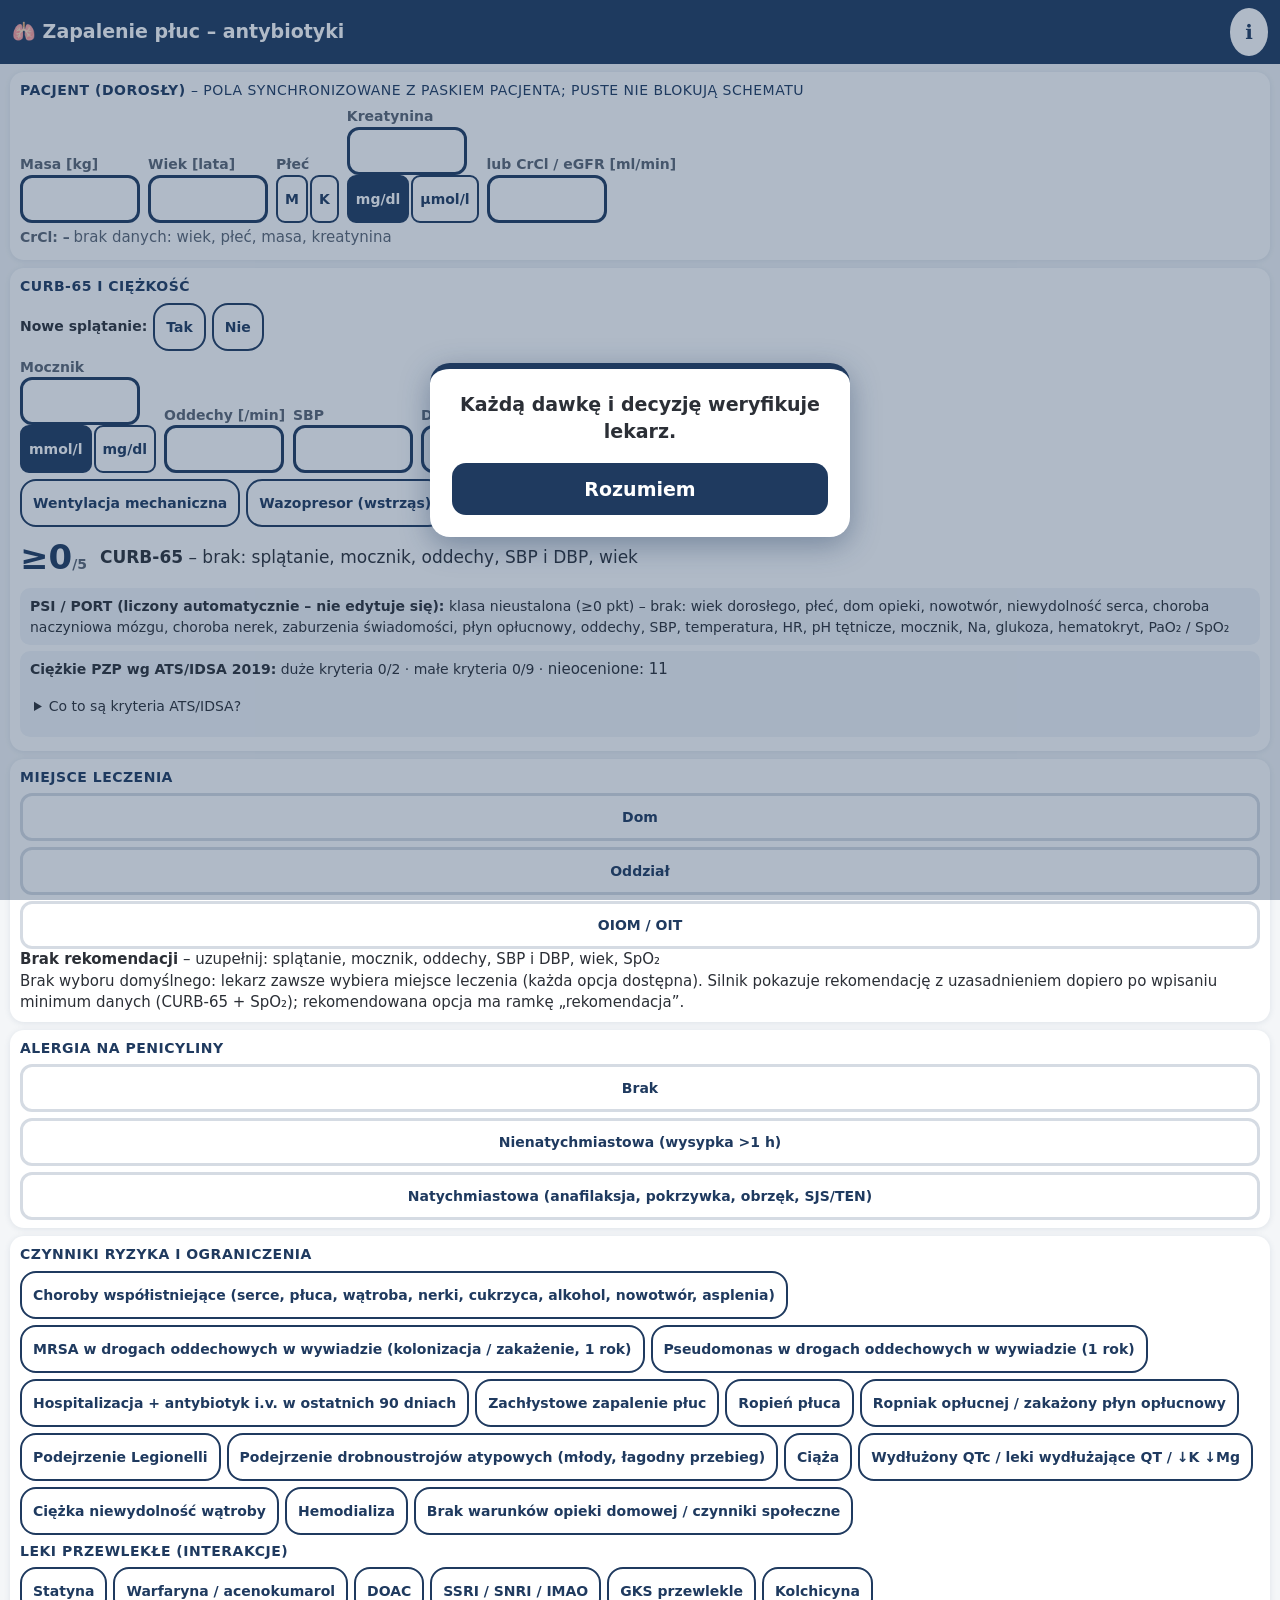
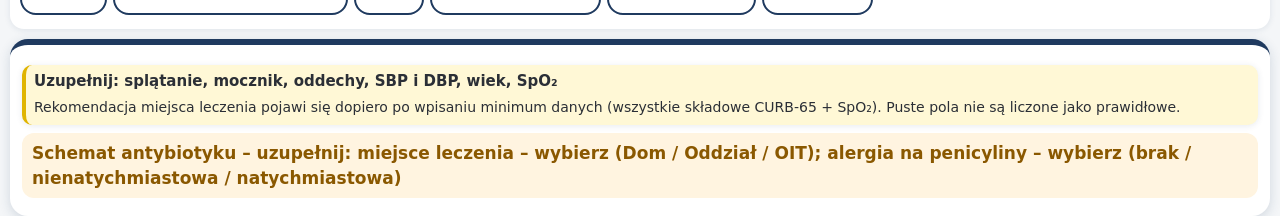
<file: mod/zp/index.html>
<!doctype html><html lang="pl"><head><meta charset="utf-8"><script src="../../storage52.js"></script><meta name="viewport" content="width=device-width,initial-scale=1,viewport-fit=cover"><title>Zapalenie płuc – antybiotykoterapia</title><link rel="stylesheet" href="style.css"></head>
<body><div id="startDisc" role="dialog" aria-modal="true" style="display:none;position:fixed;inset:0;z-index:1000;background:rgba(31,58,95,.35);align-items:center;justify-content:center;padding:20px"><div style="background:#fff;border-radius:20px;padding:22px;max-width:420px;box-shadow:0 8px 30px rgba(31,58,95,.4);border-top:6px solid #1f3a5f;text-align:center;color:#2b2f36"><div style="font-size:19px;font-weight:800;line-height:1.4;margin-bottom:18px">Narzędzie pomocnicze, niecertyfikowane. Każdą dawkę i decyzję weryfikuje lekarz.</div><button id="startDiscOk" style="width:100%;padding:15px;font-size:19px;font-weight:800;border:0;border-radius:14px;color:#fff;background:linear-gradient(120deg,#1f3a5f,#1f3a5f)">Rozumiem</button></div></div><script>(function(){var K='discAccepted_v1:'+document.title,d=document.getElementById('startDisc');var ok=false;try{ok=localStorage.getItem(K)==='1'}catch(e){}if(!ok&&window.parent===window)d.style.display='flex';document.getElementById('startDiscOk').onclick=function(){try{localStorage.setItem(K,'1')}catch(e){}d.style.display='none';};})();</script>
<header><h1>🫁 Zapalenie płuc – antybiotyki</h1><button id="info" class="ib" title="Źródła i decyzje">ℹ</button></header>
<div id="app"></div>
<div id="infoBox" hidden></div>
<div class="disc">Narzędzie pomocnicze, niecertyfikowane. Dorośli. Każdą dawkę weryfikuje lekarz.</div>
<script src="../../calc/cap-severity.js"></script><script src="engine.js"></script><script src="app.js"></script><script src="../../sexguard.js"></script><link rel="stylesheet" href="../../mobile.css"><script src="../../mobile.js"></script></body></html>
</file>
<file: shell.css>
:root{--fs:16px;--ok:#1e9e4a;--or:#e98a00;--rd:#d81b30;--pk:#1f3a5f;--vi:#1565c0;--bg:#f4f6f8;--tx:#2b2f36}
*{box-sizing:border-box}html{font-size:var(--fs)}body{margin:0;font-family:Segoe UI,Arial,sans-serif;background:var(--bg);color:var(--tx);height:100vh;display:flex;flex-direction:column;overflow:hidden}
header{display:flex;align-items:center;gap:12px;padding:6px 12px;background:#fff;border-bottom:3px solid var(--pk);flex-wrap:wrap}
.brand{font-weight:800;font-size:1.15rem;color:var(--vi);white-space:nowrap}.brand small{font-weight:600;color:var(--pk)}
#pbar{display:flex;align-items:center;gap:10px;flex-wrap:wrap;flex:1 1 560px;min-width:0}
#pbar label{font-weight:700;font-size:.9rem;display:flex;align-items:center;gap:4px}
input{font:inherit;padding:5px 7px;border:2px solid #cfd6df;border-radius:8px;width:5.2em;background:#fff}
#pw{font-size:1.35rem;width:4.2em;font-weight:800;border-color:var(--vi)}
input.bad{border-color:var(--rd);background:#ffe6e9}input.warn{border-color:var(--or);background:#fff3df}
button{font:inherit;cursor:pointer}
.seg button,.tg{border:2px solid #cfd6df;background:#fff;border-radius:8px;padding:4px 9px;font-weight:700}
.seg button.on{background:var(--vi);color:#fff;border-color:var(--vi)}.tg.on{background:var(--or);color:#fff;border-color:var(--or)}
.pill{background:#eef2f6;border-radius:20px;padding:4px 10px;font-weight:700;font-size:.9rem}
#lamp{width:30px;height:30px;border-radius:50%;background:#ddd;border:2px solid #bbb}
#lamp.on{background:var(--rd);border-color:#900;animation:fl .5s infinite alternate;box-shadow:0 0 18px var(--rd)}
@keyframes fl{from{opacity:1}to{opacity:.25}}
#mute{border:0;background:none;font-size:1.4rem}
#wrap{flex:1;display:flex;min-height:0}
#side{width:215px;background:#fff;border-right:1px solid #e5dcf5;overflow:auto;padding:6px}
#side button{display:block;width:100%;text-align:left;border:0;background:none;padding:8px 10px;border-radius:9px;font-weight:700;font-size:.95rem;color:var(--tx)}
#side button.on{background:var(--pk);color:#fff}#side button.soon{color:#aaa;font-weight:500}
#side hr{border:0;border-top:1px solid #eee;margin:6px 0}
#main{flex:1;overflow:auto;padding:14px 18px;position:relative}
#main iframe{border:0;width:100%;height:100%;display:block;background:#fff;border-radius:10px}
#main.fr{padding:0}
h2{margin:.2em 0 .5em;color:var(--vi)}
.row{display:flex;flex-wrap:wrap;gap:10px 16px;align-items:center;margin:6px 0}
.row label{font-weight:700;display:flex;gap:5px;align-items:center}
.box{background:#fff;border-radius:12px;padding:10px 14px;margin:10px 0;border-left:7px solid #ccc;box-shadow:0 1px 4px rgba(31,58,95,.08)}
.box.ok{border-color:var(--ok)}.box.orange{border-color:var(--or)}.box.red{border-color:var(--rd);background:#fff4f5}
.box h3{margin:0 0 4px;font-size:1.05rem}
.big{font-size:1.5rem;font-weight:800}.r{color:var(--rd);font-weight:800}.o{color:var(--or);font-weight:700}.g{color:var(--ok);font-weight:700}
.mut{color:#776;font-size:.85rem}
.tabs button{border:2px solid var(--vi);background:#fff;color:var(--vi);border-radius:10px;padding:6px 14px;font-weight:800;margin-right:6px}
.tabs button.on{background:var(--vi);color:#fff}
.info{float:right;border:0;background:#eef2f6;border-radius:50%;width:32px;height:32px;font-weight:800;color:var(--vi)}
.ov{position:fixed;inset:0;background:rgba(31,58,95,.35);display:flex;align-items:center;justify-content:center;z-index:99}
.dlg{background:#fff;border-radius:18px;padding:22px;max-width:460px;border-top:6px solid var(--pk);text-align:center}
.dlg .big,.dlg button.big{width:100%;padding:12px;border:0;border-radius:12px;color:#fff;background:var(--pk)}
.by{color:var(--pk);font-weight:700;margin-top:-8px}
.disc{font-size:.8rem;color:#887;margin-top:18px}
table.src{font-size:.85rem}ul.src{font-size:.85rem;padding-left:18px}
.dw{background:#fff3c4;color:#7a5600;font-weight:800;padding:0 4px;border-radius:4px}
input[type=checkbox]{width:auto;transform:scale(1.45);margin:0 6px}input[type=range]{width:140px}
select{font:inherit;padding:5px 7px;border:2px solid #cfd6df;border-radius:8px;background:#fff}
.nih{display:grid;grid-template-columns:repeat(auto-fill,minmax(330px,1fr));gap:6px 14px;width:100%}.nih label{justify-content:space-between}.nih select{max-width:210px}
#printArea{display:none}
@media print{@page{size:A4;margin:14mm}html,body{background:#fff!important}body>*:not(#printArea){display:none!important}#printArea{display:block;font:11pt/1.35 Arial,sans-serif;color:#000}
#printArea h1{font-size:15pt;margin:0}#printArea h2{font-size:12pt;margin:10px 0 4px;border-bottom:1px solid #000}#printArea .sub{font-size:9.5pt;margin-bottom:6px}
#printArea table{border-collapse:collapse;width:100%}#printArea th,#printArea td{border:1px solid #888;padding:3px 6px;text-align:left;vertical-align:top}#printArea th{width:32%;background:#eee}
#printArea li{margin:2px 0}#printArea li.red b{text-decoration:underline}#printArea .lines{height:28mm;border-bottom:1px dotted #000}#printArea .sig{display:flex;justify-content:space-between;margin-top:14mm}#printArea .foot{font-size:8pt;margin-top:8mm;color:#444}}
.np{background:#fff4d6}
.pl{font-weight:400;font-size:.82em;color:#6b5a86}

#skBack{display:inline-block;margin:0;z-index:5;position:relative;font:800 20px/1.2 system-ui,sans-serif;background:#111;color:#fff;border:2px solid #fff;border-radius:12px;padding:10px 22px;min-height:50px;box-shadow:0 3px 12px rgba(0,0,0,.35);cursor:pointer}#skBack span{font-weight:600;font-size:16px;opacity:.9}#skBack[hidden]{display:none}
#skBack[hidden],#skHome[hidden]{display:none!important}

.sk-nav{display:flex;gap:10px;flex-wrap:wrap;align-items:center;margin:0 0 10px;position:relative;z-index:5}#main.fr .sk-nav{margin:10px 12px}.sk-nav.bot{margin:18px 0 8px;justify-content:flex-start}#main.fr .sk-nav.bot{margin:8px 12px}
#skHome{font:800 20px/1.2 system-ui,sans-serif;background:#fff;color:#111;border:2.5px solid #111;border-radius:12px;padding:10px 20px;min-height:50px;cursor:pointer}#skHome:hover{background:#111;color:#fff}
#main.fr iframe{height:calc(100% - 150px)}#main #skBack{margin:0}
@media print{.sk-nav{display:none!important}}

@media print{#printArea .brand-h{display:flex;align-items:center;justify-content:flex-end;gap:5mm;border-bottom:0.8pt solid #1f3a5f;padding-bottom:3mm;margin-bottom:4mm}#printArea .brand-h b{display:block;font-size:11.5pt}#printArea .brand-h span{font-size:10.5pt}#printArea .brand-h .bt{margin-left:auto;text-align:right;font-size:9pt;white-space:nowrap}#printArea .brand-h .bt b{font-size:10pt}#printArea .brand-f{margin-top:10mm;border-top:1pt solid #000;padding-top:2mm;font-size:9.5pt}}
@media print{#printArea .pid-h{font-size:10.5pt;border:1pt solid #000;padding:2mm 3mm;margin:0 0 3mm}
#printArea.compact{font-size:9.5pt;line-height:1.25}#printArea.compact h2{font-size:11pt;margin:6px 0 3px}#printArea.compact .rp-text{white-space:pre-wrap}#printArea.compact .sig{margin-top:8mm}#printArea.compact .foot{margin-top:4mm}}
.sk-print{font:800 16px/1.2 system-ui,sans-serif;background:#fff;color:#111;border:2px solid #555;border-radius:12px;padding:10px 16px;min-height:50px;cursor:pointer}
#pbar .pid{display:inline-flex;gap:8px;flex-wrap:wrap;align-items:center;width:100%}#pbar input.bad{background:#ffd9de;border-color:#c00}
@media print{#printArea.compact .rp-text{font-size:8.5pt;line-height:1.2;column-count:2;column-gap:6mm}#printArea.compact table{font-size:9pt}#printArea.compact th,#printArea.compact td{padding:1px 4px}#printArea.compact .src,#printArea.compact .rp-src,#printArea.compact .srcfoot{font-size:7.5pt}}
@media print{#printArea.compact .rp-srcwrap{font-size:7.5pt;line-height:1.2}#printArea.compact .rp-srcwrap h2{font-size:9pt}}

/* 5.2 etap 2 */
table.tb{border-collapse:collapse;width:100%;margin:6px 0;font-size:13px}table.tb td,table.tb th{border:1px solid #ccc;padding:3px 5px;text-align:left}table.tb tr.def{background:#fff4d6}
.ptstrip{background:#eef4ff;border:1px solid #9bb6e8;border-radius:10px;padding:6px 10px;margin:6px 0;font-size:14px}
.tabPrint{margin:4px 0 8px}
.cultrow{display:flex;gap:8px;align-items:center;flex-wrap:wrap}.cultrow .ctm{width:110px}
@media print{.ptstrip,.tabPrint{display:none}}
/* 5.2 etap 4 – Kalkulatory */
.kk-disc{font-size:.85em;color:#555}#kk-q{width:100%;box-sizing:border-box;padding:.55em;margin:.4em 0 .6em;font-size:1em}
.kk-g{margin:.5em 0 .8em;border-top:1px solid #ddd;padding-top:.3em}.kk-g h3{margin:.2em 0 .35em;font-size:1em}
.kk-chips{display:flex;flex-wrap:wrap;gap:.35em}.kk-chip{border:1px solid #9ab;background:#f4f8fb;border-radius:1em;padding:.35em .75em;cursor:pointer;text-align:left;font-size:.92em}
.kk-chip.on{background:#1f5f8b;color:#fff;border-color:#1f5f8b}.kk-links{margin-top:.35em;font-size:.85em}.kk-link{border:0;background:none;color:#1f5f8b;text-decoration:underline;cursor:pointer;padding:.1em .3em}
.kk-panel{border:2px solid #1f5f8b;border-radius:.5em;padding:.6em .8em;margin:.8em 0;background:#fff}.kk-panel h3{margin:.1em 0 .3em}.kk-d{font-size:.9em;color:#444}
.kk-fields{display:grid;grid-template-columns:repeat(auto-fill,minmax(260px,1fr));gap:.45em .9em}.kk-h{grid-column:1/-1;font-weight:700;margin-top:.4em;border-bottom:1px solid #eee}
.kk-f{display:flex;flex-direction:column;gap:.15em;font-size:.92em}.kk-f select,.kk-in input{padding:.4em;font-size:1em;max-width:100%}.kk-in{display:flex;gap:.3em;align-items:center}.kk-in input{flex:1;min-width:5em}
.kk-y{grid-column:1/-1;display:flex;gap:.45em;align-items:flex-start;font-size:.92em}.kk-y input{margin-top:.2em;transform:scale(1.15)}.kk-pts{color:#1f5f8b;font-weight:700}
.kk-bar{font-size:.75em;background:#e3f1e3;color:#245;border-radius:.6em;padding:0 .4em}.kk-opt{font-size:.8em;color:#777}.kk-unit{color:#555}
.kk-res{margin:.7em 0 .4em;padding:.55em .7em;border-radius:.4em;border-left:6px solid #888;background:#f5f5f5}.kk-res p{margin:.3em 0}.kk-v{font-size:1.25em;font-weight:700}
.kk-red{border-color:#c62828;background:#fdecea}.kk-orange{border-color:#ef8f00;background:#fff4e0}.kk-green{border-color:#2e7d32;background:#e8f5e9}.kk-miss{border-color:#999;color:#555}.kk-err{border-color:#c62828;background:#fdecea}
.kk-rows{border-collapse:collapse;font-size:.88em;margin:.3em 0}.kk-rows td{border-bottom:1px solid #eee;padding:.2em .5em;vertical-align:top}.kk-src{font-size:.8em;color:#555}.kk-act{display:flex;flex-wrap:wrap;gap:.5em;align-items:center}
body.dark .kk-panel,html.dark .kk-panel{background:inherit}
.kk-susp-t{color:#c62828;font-weight:700}.kk-susp{border-color:#c62828;background:#fdecea}.kk-chip-susp{border-color:#c62828;color:#c62828;background:#fff}.kk-chip-susp.on{background:#c62828;color:#fff}
.kk-panel-susp{border-color:#c62828}.kk-panel-susp input:disabled,.kk-panel-susp select:disabled{background:#eee;color:#888;cursor:not-allowed}

.kk-url{margin:.3em 0;font-size:.9em}.kk-url a{font-weight:600}.kk-urlu{color:#666;font-size:.85em;word-break:break-all}.kk-go{margin-left:.4em;cursor:pointer}

/* pilot AI – Epikryza */
.ai-epi{background:#f5f8ff;border:1px solid #c5d3f0;border-radius:12px;padding:8px 12px;margin:8px 0}
.ai-head{display:flex;flex-wrap:wrap;align-items:center;gap:8px}
.ai-btn{font-weight:700;padding:7px 14px;border-radius:10px;border:1px solid #3949ab;background:#3949ab;color:#fff;cursor:pointer}
.ai-btn[disabled]{background:#ccc;border-color:#bbb;color:#666;cursor:not-allowed}
.ai-pilot{font-size:.75em;font-weight:700;color:#3949ab;border:1px solid #3949ab;border-radius:6px;padding:0 5px}
.ai-why{color:#8a5a00;font-size:.9em}
.ai-step,.ai-out{margin-top:8px}.ai-lbl{display:block;font-size:.92em}
.ai-epi textarea{width:100%;box-sizing:border-box;font:inherit;font-size:.95em;margin-top:4px;padding:6px;border:1px solid #b8c2d8;border-radius:8px}
.ai-epi pre{white-space:pre-wrap;font-size:.85em;background:#fff;border:1px solid #dde;border-radius:8px;padding:6px;max-height:320px;overflow:auto}
.ai-act{display:flex;flex-wrap:wrap;gap:8px;align-items:center;margin:6px 0}.ai-act button{padding:5px 12px;border-radius:8px;border:1px solid #8a94b0;background:#fff;cursor:pointer}
.ai-send{background:#2e7d32!important;color:#fff;border-color:#2e7d32!important;font-weight:700}
.ai-warn{color:#c62828;font-weight:700;margin:4px 0}.ai-err{color:#c62828;font-weight:600;margin:6px 0}
.ai-notes summary{font-weight:700;color:#8a5a00;cursor:pointer}
@media print{.ai-epi,.ai-set{display:none!important}}

/* Krwawienie z górnego odcinka PP — wynik gastroskopii */
.gi-wrap{width:100%;flex-basis:100%;box-sizing:border-box}
.gi-grid{display:block;width:100%}
.gi-box{width:100%;box-sizing:border-box}
.gi-lab{display:flex;flex-direction:column;align-items:stretch;font-weight:700;width:100%;gap:6px}
.gi-lab strong{display:block;font-size:1.12rem;color:#123;margin:0}
.gi-box textarea#gastro{width:100%;min-height:200px;box-sizing:border-box;font-size:16px;line-height:1.45;padding:10px;border:2px solid #1a4a6a;border-radius:10px;resize:vertical;font-family:inherit;background:#fff}
.gi-actions{display:flex;flex-wrap:wrap;gap:8px;align-items:center;margin:8px 0}
.gi-btn{background:#1a4a6a;color:#fff;border:0;border-radius:8px;padding:10px 18px;font-weight:700;font-size:1rem;cursor:pointer}
.gi-btn:active{opacity:.9}
.gi-sum{margin-top:10px;width:100%;box-sizing:border-box}
.gi-sum h3{margin:4px 0 8px;font-size:1.05rem}
.gi-les{border:1px solid #c7dce3;border-radius:8px;padding:8px;margin:6px 0;background:#f7fbfd}
.gi-les-h{font-weight:700;margin-bottom:4px;color:#1a4a6a}
.gi-les-row{display:flex;flex-wrap:wrap;gap:8px}
.gi-les-row label{flex:1 1 140px;display:flex;flex-wrap:wrap;gap:4px;align-items:center}
.gi-les-row input,.gi-les-row select{min-width:0;flex:1 1 90px;font-size:16px;padding:6px;border:1px solid #b8c2d8;border-radius:6px}
.gi-hem{display:flex;flex-wrap:wrap;gap:8px 14px;align-items:center;margin-top:8px}
.gi-hem label{font-weight:600}
.gi-pre{white-space:pre-wrap;font-family:inherit;font-size:.95rem;line-height:1.5;margin:0;overflow-wrap:anywhere;word-break:break-word}
.tabs{display:flex;flex-wrap:wrap;gap:6px}
@media(min-width:1000px){
  .gi-grid{display:grid;grid-template-columns:1fr 1fr;gap:16px;align-items:start}
  .gi-box textarea#gastro{min-height:280px}
}

/* fix19: własny wydruk modułu (format sekcji) – jedna kolumna, czytelne dawki */
#printArea .rp-sect{white-space:pre-wrap;column-count:1!important;font-size:10pt!important;line-height:1.35!important}#printArea .rp-sect .rp-h{display:inline-block;margin-top:3px;font-weight:800}@media print{#printArea.compact .rp-sect{column-count:1!important;font-size:9.5pt!important;line-height:1.3!important}}
/* fix26: SCORE2 / SCORE2-OP (HeartScore) – pola wymagane, ostrzeżenie, przycisk „Oblicz” */
.kk-req{color:#c62828;font-weight:700}
.kk-warn{border:2px solid #e65100;background:#fff3e0;color:#5d2a00;border-radius:8px;padding:.6em .8em;margin:.5em 0;font-weight:400;line-height:1.45}
.kk-leg{font-size:.92em;margin:.3em 0}
.kk-act-go{margin:.4em 0 .6em}
.kk-go-btn{font-size:1.1em;font-weight:700;padding:.55em 1.6em;background:#1565c0;color:#fff;border:0;border-radius:8px;cursor:pointer;min-height:44px}
.kk-go-btn:hover{background:#0d47a1}
.kk-wait{color:#555;font-style:italic}
/* fix27: Zatrucia – karty leków (dawka, przygotowanie, pompa, źródło) */
.t3-dose{background:#fff;border:1px solid #d8dee6;border-left:4px solid #b71c1c;border-radius:8px;padding:.55em .8em;margin:.5em 0;color:#1d2733;line-height:1.45;overflow-wrap:anywhere}
.t3-dose>div{margin:.15em 0}
.t3-dn{font-weight:700;font-size:1.05em}
</file>
<file: advanced.css>
:root{--vi:#125469;--pk:#1f8d9a;--bg:#edf2f4;--tx:#182e3b;--fs:16px}
body{font-family:Inter,"Segoe UI",Arial,sans-serif}header{padding:12px 18px;border-bottom:1px solid #d5e1e5;gap:12px;background:#fff}.brand{font-size:1.1rem;letter-spacing:-.025em}.brand small{display:block;font-size:.7rem;color:#607786;letter-spacing:.02em}#pbar{gap:8px}#pbar label{font-size:.76rem}#pw{font-size:1rem;width:4.4em}#pbar input{border-width:1px;border-color:#c4d4da;padding:6px}#pbar .tg,.seg button{font-size:.78rem;border-width:1px;border-color:#c4d4da}.pill{font-size:.76rem;background:#eef4f6}#nextPt{font-size:.76rem;background:#f3f8f9;border:1px solid #c4d4da}#pinModule{font-size:.75rem;border:1px solid #c4d4da}#lamp{width:19px;height:19px}#mute{font-size:1rem}.connection-state{font-size:.68rem;color:#426d68}
#sidebar{width:240px;min-width:240px;background:#112c3d;display:flex;flex-direction:column;overflow:auto;color:#c0d4dd}#side{width:auto;background:transparent;border:0;overflow:visible;padding:0 12px 20px}#side button{color:#c0d4dd;padding:10px 12px;font-size:.84rem;font-weight:500;margin:2px 0}#side button.on{background:#225066;color:#fff}#side button:hover{background:#1b4054}#side button[hidden]{display:none}#side button.is-favorite::after{content:'★';float:right;color:#e4c678}#side hr{border-color:#2b4858;margin:12px 0}.nav-tools{padding:24px 18px 12px}.nav-tools label{display:flex;justify-content:space-between;font-size:.62rem;letter-spacing:.13em;color:#8babbc}.nav-tools kbd{border:1px solid #587080;padding:0 5px;border-radius:3px}.nav-tools input{display:block;width:100%;margin:10px 0;background:#1b3b4d;border:1px solid #36596b;color:#fff;font-size:.85rem}.nav-tools input::placeholder{color:#99b3c2}.nav-tools button{color:#bcd4e0;border:1px solid #476575;background:transparent;border-radius:6px;padding:5px 10px;font-size:.75rem}.nav-tools button[aria-pressed=true]{background:#40616d}.nav-foot{font-size:.66rem;line-height:1.8;padding:16px 22px;margin-top:auto;border-top:1px solid #2b4858;color:#86a5b6}#navEmpty{font-size:.8rem}#main{padding:30px 36px}#main>h2{font-size:1.7rem;letter-spacing:-.04em;line-height:1.2}#main.fr{padding:14px}.dash-top{display:block;margin:0;}.dash-tt{min-width:0;}
.eyebrow{color:#64818f;font-size:.65rem;font-weight:700;letter-spacing:.16em;margin-bottom:14px}.lead{color:#5b7380;font-size:.95rem;margin:12px 0 26px}.hero-grid{display:grid;grid-template-columns:1fr 1fr;gap:18px;margin-bottom:32px}.hero-tile{border:0;background:#163f56;color:#fff;text-align:left;padding:28px;border-radius:14px;min-height:210px}.hero-tile.teal{background:#dcece8;color:#18504c}.hero-tile>span{font-size:.62rem;letter-spacing:.15em;opacity:.75}.hero-tile h3{font-size:1.5rem;margin:20px 0 10px;letter-spacing:-.04em}.hero-tile p{font-size:.85rem;opacity:.8}.hero-tile b{display:block;margin-top:24px;font-size:.8rem}.section-title{display:flex;justify-content:space-between;align-items:center}.section-title h3{font-size:1rem}.section-title>span{font-size:.75rem;color:#607986}.module-grid{display:grid;grid-template-columns:repeat(auto-fill,minmax(180px,1fr));gap:12px;margin:12px 0 26px}.module-tile{background:white;border:1px solid #d9e4e7;border-radius:10px;padding:18px;text-align:left;min-height:120px}.module-tile:hover{border-color:#1f8d9a;box-shadow:0 3px 12px #1233480c}.module-tile>span{display:block;font-size:1.2rem;margin-bottom:12px}.module-tile b{display:block;font-size:.9rem;color:#193f50}.module-tile small{display:block;margin-top:10px;font-size:.7rem;color:#6a828d}.notice{font-size:.8rem;line-height:1.6;color:#385a68;border:1px solid #cedee3;background:#f8fbfc;border-radius:8px;padding:14px 18px;margin:16px 0 22px}.box{border-radius:9px;border-left-width:4px;padding:16px;box-shadow:0 1px 2px #213b4d0a}button:focus-visible,a:focus-visible,input:focus-visible,select:focus-visible,textarea:focus-visible{outline:3px solid #e7ad44;outline-offset:3px}button:disabled{opacity:.45;cursor:not-allowed}.wb-toolbar{display:flex;gap:10px;align-items:center;flex-wrap:wrap;margin:18px 0}.wb-toolbar label{font-size:.8rem}.wb-toolbar button,.wb-toolbar select{font-size:.8rem}.wb-toolbar .tg{border:1px solid #b9ccd3;padding:9px 13px}.wb-tabs{display:flex;gap:6px;border-bottom:1px solid #ccdce2;margin-top:25px;margin-bottom:22px}.wb-tabs button{border:0;border-radius:7px 7px 0 0;padding:12px 16px;background:#e0e9ed;color:#476573;font-size:.83rem}.wb-tabs button.on{background:#164d63;color:white}.wb-field{display:block;font-size:.83rem;font-weight:600;margin-bottom:18px}.wb-field textarea{display:block;width:100%;margin-top:8px;padding:14px 16px;min-height:110px;resize:vertical;font:400 .93rem/1.65 "Segoe UI",Arial,sans-serif;border:1px solid #c6d7de;border-radius:9px;color:#193644;background:#fff}.primary-action,.button-link{display:inline-block;border:0;border-radius:7px;background:#16556b;color:white;font-weight:600;padding:12px 18px;font-size:.85rem;text-decoration:none}.accept-line{display:flex;gap:8px;align-items:center;margin:18px 0;font-size:.85rem}.wb-status{min-height:24px;color:#25645c;font-size:.8rem}.file-button{padding:8px 12px;border:1px solid #b9ccd3;border-radius:7px;cursor:pointer;background:white}.file-button input{display:block;width:180px;border:0;padding:0;font-size:.7rem;margin-top:5px}.trend-fields{display:grid;grid-template-columns:repeat(4,1fr);gap:14px;margin-bottom:18px}.trend-fields label{font-size:.78rem}.trend-fields input{width:100%;display:block;margin-top:8px;border:1px solid #c6d7de}.trend-summary{display:flex;gap:20px;flex-wrap:wrap;background:#fff;padding:18px;border:1px solid #d6e2e7;border-radius:8px;font-size:.85rem}.trend-chart{width:100%;max-height:340px;background:#fff;margin-top:14px;border:1px solid #d6e2e7;border-radius:10px}.trend-chart text{font:12px "Segoe UI",sans-serif;fill:#375a68}.results-table{width:100%;border-collapse:collapse;background:white;font-size:.85rem}.results-table th,.results-table td{text-align:left;border-bottom:1px solid #d9e5ea;padding:12px}.results-table th{background:#e3ecef}#mobileMenu{display:none}.tabs{display:flex;flex-wrap:wrap;gap:5px}.tabs button{font-size:.8rem;border-width:1px;margin:0}
@media(min-width:1500px){#main{padding:38px 6vw}}@media(max-width:1100px){#main{padding:24px}#sidebar{width:215px;min-width:215px}.hero-tile{padding:22px}.connection-state{display:none}}@media(max-width:760px){header{padding:8px 10px;gap:7px}.brand{font-size:.95rem}#mobileMenu{display:block;font-size:.75rem;border:1px solid #b9ccd3}#sidebar{display:none;position:absolute;top:0;bottom:0;left:0;z-index:40;width:260px}#wrap{position:relative}.nav-open #sidebar{display:flex;box-shadow:16px 0 40px #112c3d40}#main{padding:20px 14px}#main>h2{font-size:1.4rem}.hero-grid{grid-template-columns:1fr;gap:12px}.hero-tile{min-height:175px;padding:22px}.hero-tile h3{font-size:1.3rem;margin-top:15px}.hero-tile b{margin-top:18px}.module-grid{grid-template-columns:repeat(2,minmax(0,1fr));gap:8px}.module-tile{padding:14px}.trend-fields{grid-template-columns:repeat(2,1fr)}.wb-tabs{gap:3px}.wb-tabs button{font-size:.7rem;padding:10px 8px}.wb-toolbar{gap:8px}#pinModule{font-size:.65rem}#pbar{order:10;flex-basis:100%;gap:6px}#pbar .tgs{display:flex;gap:4px;flex-wrap:wrap}#pbar input{width:4.5em}#pbar #pw{width:4.5em}#main.fr{padding:0}.results-table{font-size:.75rem}.results-table td,.results-table th{padding:8px}.nav-tools{padding-top:18px}}@media(prefers-reduced-motion:reduce){*{animation:none!important;scroll-behavior:auto!important}}@media print{#printArea{white-space:pre-wrap!important}body{height:auto;overflow:visible}}
/* Rejestr leczenia i potwierdzanie rzeczywistych czynności. */
.treatment-workspace h2{font-size:1.55rem;letter-spacing:-.035em}.action-card{border:1px solid #ccdce3;background:white;border-radius:11px;padding:18px;margin:14px 0}.action-card-head{display:flex;justify-content:space-between;align-items:center;gap:14px;flex-wrap:wrap}.action-card h3{margin:0;color:#164d63;font-size:1rem}.action-badge{font-size:.73rem;font-weight:600;background:#e5eff2;border:1px solid #c7dce3;border-radius:20px;padding:6px 10px}.action-details{font-size:.85rem;line-height:1.7;white-space:pre-wrap;overflow-wrap:anywhere;color:#4b6571}.action-checks{display:flex;flex-wrap:wrap;gap:10px 20px;margin:18px 0}.action-checks label{display:flex;align-items:center;gap:6px;font-size:.8rem;cursor:pointer;background:#f3f7f8;border:1px solid #d5e2e7;padding:9px 12px;border-radius:7px}.action-checks input{margin:0 3px;transform:none}.action-card details{font-size:.77rem;color:#577381;margin-top:14px}.action-card summary{cursor:pointer}.event-history{border-left:3px solid #b3cdd5;padding:12px;margin:12px 0;background:#f7fafb;line-height:1.65;overflow-wrap:anywhere}.event-history .tg{font-size:.72rem;margin-top:7px}.event-void{border-color:#c9a8a8;color:#805858;background:#fcf7f7}.action-editor{border:2px solid #5b9cae;border-radius:12px;background:#f8fcfd;padding:20px;margin:20px 0}.action-editor h3{margin-top:0;font-size:1rem}.action-editor>p{font-size:.84rem;line-height:1.65}.action-editor label{font-size:.78rem;display:block}.action-editor select,.action-editor input:not([type=checkbox]){display:block;width:100%;margin-top:7px;font-size:.88rem;border:1px solid #b8cfd8;padding:9px;background:white;min-width:0}.action-editor input[readonly]{background:#eaf0f3}.action-inputs{display:grid;grid-template-columns:repeat(2,minmax(0,1fr));gap:14px;margin:18px 0}.action-inputs label[hidden]{display:none!important}.action-time{display:grid;grid-template-columns:1fr 1fr;gap:16px;margin:18px 0}.action-editor .accept-line{display:flex;line-height:1.6;font-weight:600}.action-editor [data-editor-status]{color:#8b2c2c;font-size:.82rem}.treatment-workspace .wb-field textarea{min-height:170px}.action-editor .tg{font-size:.82rem}.treatment-workspace .mut{font-size:.76rem}.wb-tabs{flex-wrap:wrap}#wb-actions h2{font-size:1.25rem}.treatment-workspace [data-confirmed-output]{font-size:.84rem;line-height:1.8}
@media(max-width:760px){.action-inputs,.action-time{grid-template-columns:1fr}.action-editor{padding:14px}.action-card{padding:14px}.action-checks{gap:7px}.action-checks label{padding:9px;font-size:.75rem}.action-badge{font-size:.68rem}.treatment-workspace h2{font-size:1.25rem}}
/* Clinical modules 4.2 */
.clinical-group{border:1px solid #d8e3e9;border-radius:13px;background:#fff;margin:18px 0;padding:18px 20px 20px}.clinical-group legend{font-size:15px;font-weight:750;color:#254354;padding:0 8px}.clinical-grid{display:grid;grid-template-columns:repeat(auto-fit,minmax(240px,1fr));gap:15px 22px}.clinical-field{display:flex;flex-direction:column;gap:7px;font-size:13px;line-height:1.5;min-width:0;color:#344f60}.clinical-field>span{display:flex;align-items:center;gap:8px}.clinical-field input{width:110px!important;max-width:100%;background:#f8fafc;border:1px solid #c7d6df;border-radius:7px;padding:10px 11px!important;color:#173243;font-size:17px;font-variant-numeric:tabular-nums}.clinical-field input[type=datetime-local]{width:225px!important}.clinical-field select{width:100%;min-height:42px;white-space:normal;font-size:13px;max-width:100%;background:#f8fafc;border:1px solid #c7d6df;border-radius:7px;padding:7px;color:#173243}.clinical-field small{font-size:11px;line-height:1.35;color:#607482}.clinical-check{display:flex;align-items:flex-start;gap:8px;font-size:13px;line-height:1.7;margin:12px 0}.clinical-check input{flex:none;width:17px;height:17px;margin-top:4px;accent-color:#0c7c80}.clinical-invalid{color:#a31f30;font-size:14px}.clinical-field [aria-invalid=true]{border:2px solid #c42539;background:#fff1f2}.clinical-result{border:1px solid #dbe5eb;border-left:4px solid #527685;background:#fff;border-radius:10px;padding:19px 22px;margin:17px 0;font-size:14px;line-height:1.75;overflow-wrap:anywhere}.clinical-result h3{font-size:17px;line-height:1.45;margin:0 0 10px;color:#213e50}.clinical-result p{margin:9px 0}.clinical-result.orange{border-left-color:#d28b26;background:#fffaf0}.clinical-result.red{border:2px solid #bc283c;border-left:7px solid #bc283c;background:#fff1f2;color:#7b1729}.clinical-result.red h3{color:#9c152c}.clinical-number{font-size:25px;line-height:1.5;font-weight:750;display:block;color:inherit;font-variant-numeric:tabular-nums}.clinical-equation{background:#eef4f7;border-radius:6px;padding:9px 12px;font-family:ui-monospace,monospace;font-size:12px;white-space:normal}.clinical-table{overflow:auto;margin:13px 0;border-radius:8px;border:1px solid #dbe5eb}.clinical-table table{border-collapse:collapse;width:100%;font-size:12px;line-height:1.6;background:#fff}.clinical-table th{text-align:left;background:#edf3f6;color:#375869;font-weight:750;padding:11px 13px;border-bottom:1px solid #ccdce4}.clinical-table td{padding:11px 13px;border-bottom:1px solid #e3ebf0;vertical-align:top;min-width:95px}.clinical-table tr:last-child td{border-bottom:0}.clinical-out>.primary-action{margin:8px 6px 8px 0;font-size:13px}.clinical-sources{border-top:1px solid #d5e0e7;padding:15px 0;font-size:12px;line-height:1.8;margin-top:20px}.clinical-sources summary{cursor:pointer;font-weight:700;color:#426274}.clinical-sources a,.clinical-result a{color:#086d7e;text-decoration:underline}.clinical-tabs{flex-wrap:wrap}.clinical-tabs button{font-size:12px;padding:11px 13px}.mushroom-grid{display:grid;grid-template-columns:repeat(auto-fit,minmax(280px,1fr));gap:20px;margin:20px 0}.mushroom-card{border:1px solid #d6e2e9;border-radius:12px;padding:18px;background:#fff;line-height:1.6}.mushroom-card h3{margin:0;font-size:17px}.mushroom-card p{font-size:13px}.mushroom-card img{display:block;width:100%;height:280px;object-fit:contain;background:#eff3f4;border-radius:8px}.mushroom-card small{font-size:11px;color:#5d7181}.mushroom-card a{color:#096c7c}.clinical-out button[disabled]{opacity:.45;cursor:not-allowed}@media(max-width:700px){.clinical-grid{grid-template-columns:1fr}.clinical-group{padding:12px}.clinical-result{padding:14px}.clinical-number{font-size:21px}.mushroom-grid{grid-template-columns:1fr}}

.wb-field{margin-bottom:6px}.wb-mini{margin:6px 0}

/* 4.4 — ICD-10 / ICD-9 */
.icd-tabs{margin-top:18px}.icd-q{display:block;width:100%;max-width:760px;font-size:1rem;padding:12px 14px;border:1px solid #9fbac5;border-radius:9px;background:#fff;margin:6px 0 8px;color:#193644}
.icd-note{font-size:.8rem;line-height:1.6;color:#5a4a1d}.icd-note:not(:empty){background:#fff8e6;border:1px solid #e8d49a;border-radius:8px;padding:10px 14px;margin:8px 0;max-width:760px}
.icd-res{max-width:900px}.icd-h{font-size:.82rem;letter-spacing:.06em;color:#4b6571;margin:18px 0 6px;text-transform:uppercase}.icd-subhead{font-size:.74rem;color:#6a828d;margin:14px 0 4px;border-top:1px dashed #c6d7de;padding-top:8px}
.icd-item{border:1px solid #d3e0e5;border-radius:8px;background:#fff;margin:5px 0;display:flex;flex-wrap:wrap;align-items:stretch}.icd-item:hover{border-color:#5b9cae}
.icd-main{flex:1 1 320px;display:flex;gap:12px;align-items:baseline;text-align:left;border:0;background:none;padding:10px 12px;font-size:.9rem;color:#193644;cursor:pointer;border-radius:8px}
.icd-code{flex:0 0 78px;color:#164d63;font-variant-numeric:tabular-nums}.icd-name{flex:1}
.icd-badge{font-style:normal;font-size:.68rem;border:1px solid #c7a0a0;color:#7c3a3a;border-radius:10px;padding:1px 7px;white-space:nowrap}.icd-head{border-color:#b7c7ce;color:#5c7886}
.icd-nonleaf{background:#f5f8f9}.icd-nonleaf .icd-name{color:#4d6772}
.icd-sub{border:0;border-left:1px solid #e0e9ed;background:none;font-size:.74rem;color:#2c6a80;padding:0 12px;cursor:pointer}
.icd-extra{flex:1 0 100%;border-top:1px solid #e0e9ed;padding:10px 14px 14px;background:#f8fbfc;border-radius:0 0 8px 8px;font-size:.83rem}.icd-extra[hidden]{display:none}
.icd-ec h4{margin:4px 0 8px;font-size:.88rem;color:#164d63}.icd-glabel{font-size:.74rem;font-weight:700;color:#4b6571;margin:10px 0 3px}
.icd-cause{display:block;width:100%;text-align:left;border:1px solid #cfdde3;background:#fff;border-radius:6px;padding:6px 10px;margin:3px 0;font-size:.8rem;color:#193644;cursor:pointer}.icd-cause:hover{border-color:#5b9cae;background:#eef6f8}.icd-cause b{color:#164d63;margin-right:6px}
.icd-linkbtn{border:0;background:none;color:#2c6a80;font-size:.76rem;padding:4px 0;cursor:pointer;text-decoration:underline}
.icd-pair{margin-top:10px;border:2px solid #5b9cae;border-radius:8px;background:#fff;padding:10px 14px}.icd-pair pre{margin:6px 0;white-space:pre-wrap;font:inherit;font-size:.82rem}
.icd-dagger{border-left:3px solid #c7a0a0;padding:6px 10px;margin-bottom:8px;background:#fff}.icd-ref{display:block;margin:3px 0}
.icd-wrap{position:relative}.icd-bar{margin:4px 0}.icd-barhint{font-size:.74rem}
.icd-pop{position:absolute;left:0;right:0;top:100%;margin-top:2px;z-index:30;background:#fff;border:1px solid #5b9cae;border-radius:9px;box-shadow:0 8px 28px #1233482e;max-height:330px;overflow:auto}.icd-pop[hidden]{display:none}
.icd-pop-h{font-size:.74rem;color:#5b7380;padding:8px 12px;background:#f1f6f8;border-bottom:1px solid #e0e9ed}
.icd-opt{display:block;width:100%;text-align:left;border:0;border-bottom:1px solid #eef3f5;background:#fff;padding:8px 12px;font-size:.85rem;color:#193644;cursor:pointer}.icd-opt b{color:#164d63;margin-right:6px}.icd-opt:hover,.icd-opt.on{background:#e3f0f4}.icd-skip{color:#5b7380;font-size:.78rem}
@media(max-width:760px){.icd-code{flex-basis:64px}.icd-main{flex-basis:100%}}
details.icd-group>summary{cursor:pointer}details.icd-group[open]>summary{margin-bottom:4px}
/* ---- 5.0: GCS ---- */
.gcsfield{display:block;width:100%}.gcsw{display:block}.gcs-box{border:1px solid #c9d8de;border-radius:10px;padding:8px 10px;background:#fff;margin:6px 0}
.gcs-row{display:flex;flex-wrap:wrap;gap:5px;align-items:center;margin:5px 0}.gcs-h{min-width:9.5em;font-weight:700;font-size:.85rem;color:#335}
.gcs-b{border:1px solid #9fbac5;background:#fff;border-radius:8px;padding:5px 9px;font-size:.85rem;cursor:pointer}.gcs-b b{color:#125469}.gcs-b.on{background:#125469;color:#fff;border-color:#125469}.gcs-b.on b{color:#fff}
.gcs-sum{margin-top:6px;font-size:1rem}.gcs-clr[disabled]{opacity:.4}
/* ---- 5.0: bilans płynów, wykonane, raport ---- */
.fl-top{display:flex;flex-wrap:wrap;gap:10px 18px;align-items:center;margin:10px 0}.fl-sum{display:grid;grid-template-columns:repeat(auto-fit,minmax(150px,1fr));gap:10px;margin:12px 0}
.fl-n{background:#fff;border:1px solid #cfdde3;border-radius:12px;padding:10px 12px;display:flex;flex-direction:column}.fl-n span{font-size:.75rem;color:#51697a;text-transform:uppercase;letter-spacing:.04em}.fl-n b{font-size:1.45rem;color:#112c3d}.fl-n small{color:#51697a}
.fl-bal{border-width:2px;border-color:#125469}.fl-bal.pos b{color:#0b6b3a}.fl-bal.neg b{color:#b3261e}
.fl-grid{display:grid;grid-template-columns:repeat(auto-fit,minmax(260px,1fr));gap:12px}.fl-card{background:#fff;border:1px solid #cfdde3;border-radius:12px;padding:10px 12px}.fl-card h3{margin:0 0 8px}
.fl-types,.fl-amt,.fl-cust{display:flex;flex-wrap:wrap;gap:6px;margin:6px 0}.fl-b{border:1px solid #9fbac5;background:#f4f9fb;border-radius:9px;padding:9px 12px;font-weight:700;cursor:pointer;min-width:5.2em}.fl-b:active{background:#125469;color:#fff}
.fl-ur .fl-b,.fl-lo .fl-b{background:#fff6ec}.fl-cust input,.fl-other{max-width:11em}.fl-table,.dn-table{width:100%;border-collapse:collapse}.fl-table td,.dn-table td{border-bottom:1px solid #e0e8ec;padding:4px 6px}.fl-v{font-weight:700;text-align:right;white-space:nowrap}
.dn-card{background:#fff;border:1px solid #cfdde3;border-radius:12px;padding:10px 12px;margin:10px 0}.dn-card h4{margin:0 0 8px}.dn-time{margin:8px 0}
.dn-tiles{display:grid;grid-template-columns:repeat(auto-fill,minmax(210px,1fr));gap:8px}.dn-tile{border:1px solid #cfdde3;border-radius:10px;padding:8px;background:#f8fbfc}.dn-vars{display:flex;flex-wrap:wrap;gap:5px;margin-top:6px}
.dn-v,.dn-icdb{border:1px solid #9fbac5;background:#fff;border-radius:8px;padding:7px 10px;cursor:pointer;text-align:left}.dn-v:hover,.dn-icdb:hover{background:#125469;color:#fff}.dn-icd{display:flex;flex-direction:column;gap:4px;margin-top:8px;max-width:760px}.dn-icdb.nonleaf{opacity:.7}
.dn-ask{margin-top:6px;display:flex;flex-direction:column;gap:5px}.dn-free{display:flex;gap:8px;flex-wrap:wrap}.dn-free input{flex:1;min-width:14em;max-width:34em}.dn-etxt{width:100%;max-width:46em}
#pbmi.pill{white-space:nowrap}#ph{width:4.2em}
#printArea .rp-text{white-space:pre-wrap;border:1px solid #888;padding:6px 8px;margin:4px 0;font-size:10.5pt}#printArea h3{font-size:11pt;margin:8px 0 3px}
#main .dn-et{min-width:8.6em!important;width:8.6em!important}#main #dn-t{min-width:8.6em!important}
/* 5.0-D: O programie / źródła */
.ab-tabs{display:flex;flex-wrap:wrap;gap:6px;margin:8px 0}.ab-tabs button{padding:8px 12px;border:1px solid #b8c2cf;border-radius:8px;background:#fff;cursor:pointer;font-size:.95rem}.ab-tabs button.on{background:#1f3a5f;color:#fff;border-color:#1f3a5f}
.ab-t td,.ab-t th{font-size:.85rem}.ab-t a{word-break:break-word}.ab-src li,.ab-todo li{margin:4px 0;line-height:1.35}.ab-area{border-left:4px solid #b8c2cf;padding:4px 10px;margin:8px 0}
.ab-lf{margin:10px 0}.ab-lf input{width:min(560px,100%);padding:7px;border:1px solid #bbb;border-radius:6px}.ab-lf input.bad{border-color:#d81b30;background:#fff1f2}.ab-dash{margin-top:12px}
#printArea .ab-t td,#printArea .ab-t th{font-size:9pt}

#dn-ord{width:100%;min-height:8em;font:16px/1.4 ui-monospace,monospace;border:2px solid #111;border-radius:8px;padding:8px;box-sizing:border-box}.dn-ord{width:100%;border-collapse:collapse;margin:8px 0;font-size:16px}.dn-ord th,.dn-ord td{border:1px solid #9aa;padding:5px 7px;text-align:left;vertical-align:top;color:#111}.dn-ord th{background:#eef3f5}.dn-ty{font-weight:800}.t-lek .dn-ty{color:#1f3a5f}.t-badanie .dn-ty{color:#125469}.t-procedura .dn-ty{color:#1b7a3a}


#wypisAlarm{position:fixed;inset:0;z-index:2147483647;background:#c00000;color:#fff;display:flex;align-items:center;justify-content:center;padding:20px;animation:waP 1s steps(2) infinite}@keyframes waP{50%{background:#8a0000}}
#wypisAlarm .wa-box{max-width:820px;width:100%;max-height:100%;overflow:auto}#wypisAlarm .wa-gp{font:900 22px/1 system-ui,sans-serif;letter-spacing:.12em;background:#fff;color:#c00000;display:inline-block;padding:6px 12px;border-radius:6px}
#wypisAlarm h1{font:900 clamp(30px,6vw,56px)/1.1 system-ui,sans-serif;margin:14px 0;color:#fff}#wypisAlarm ul{font-size:20px;font-weight:700;line-height:1.4}#wypisAlarm .wa-l{font-size:20px;font-weight:800;margin:0}#wypisAlarm .wa-n{font-size:16px}#wypisAlarm .wa-v{font-size:22px;font-weight:900;background:#fff;color:#c00000;display:inline-block;padding:4px 10px;border-radius:6px}
#waUndo{font:900 24px/1 system-ui,sans-serif;background:#fff;color:#c00000;border:0;border-radius:12px;padding:16px 28px;cursor:pointer;margin-top:8px}
.wy-f{display:block;font-size:17px;padding:5px 0}.wy-dec{background:#1f3a5f;color:#fff;font-size:12px;border-radius:6px;padding:2px 7px}.wy-bad{color:#b00000;font-weight:800}.wy-ok{color:#1b7a3a;font-weight:800}.wy-go{font-size:18px;font-weight:800}
/* fix25: kratka „krwawienie zagrażające życiu / pilny zabieg” w nagłówku Antykoagulacji (po prawej, wielkość nagłówka) */
.h2row{display:flex;flex-wrap:wrap;align-items:center;justify-content:space-between;gap:6px 18px;padding-right:36px}.h2row h2{flex:0 1 auto;width:auto;margin-right:auto}.h2side{flex:1 1 300px;min-width:0;display:flex;justify-content:flex-end}
.h2chk{display:inline-flex;align-items:center;gap:.4em;font-weight:800;color:#8b0000;line-height:1.2;cursor:pointer;border:3px solid #8b0000;border-radius:12px;padding:4px 12px;background:#fff5f5}
.h2chk input{width:1.15em;height:1.15em;min-width:1.15em;margin:0;accent-color:#b00020}
/* fix25: AF – kardiowersja: większe ramki i litery (stan hemodynamiczny, czas trwania, OAC, TOE, wynik) */
.af-big{display:flex;flex-wrap:wrap;gap:12px 16px;width:100%;font-size:1.2rem}
.af-big label{font-size:1.2rem;font-weight:600;border:2px solid #9fb6c3;border-radius:12px;padding:10px 14px;background:#fff;display:flex;flex-wrap:wrap;align-items:center;gap:8px}
.af-big select,.af-big input:not([type=checkbox]){font-size:1.2rem;min-height:48px;padding:6px 10px}
.af-big input[type=checkbox]{width:26px;height:26px;min-width:26px}
.af-big .af-oac{display:grid;grid-template-columns:auto 1fr;column-gap:12px;align-items:center}.af-big .af-oac input{grid-row:1 / span 2}.af-big .af-oac small{display:block;font-size:1rem;font-weight:500;color:#33495a}
.af-big label,.af-big select{font-size:1.2rem!important}
#f:has(.af-big)+#out .box{font-size:1.15rem}#f:has(.af-big)+#out .box h3,#f:has(.af-big)+#out .box b:first-child{font-size:1.25rem}
.af-big label{max-width:100%;min-width:0}.af-big select{max-width:100%;min-width:0}
.af-big label:has(input[type=checkbox]){display:grid;grid-template-columns:auto 1fr;column-gap:12px;align-items:center}
@media (max-width:600px){.af-big label{width:100%}.af-big select{width:100%}}
</file>
<file: big.css>
/* 5.1 pw19: większe, czytelne czcionki (min. ~15–16 px) – ładowane na końcu */
.eyebrow,.hero-tile span,.hero-tile p,.hero-tile b,.module-tile small,.section-title span,.notice,.disc{font-size:17px!important}
.module-tile small{color:#000!important;font-weight:700}
.tl small,.tl .tl-ok,.tl .tl-src,.tl .tl-src a,.tl .tl-cnt,.tl .tl-chk{font-size:17px!important}
.tabs button,.wb-tabs button,.clinical-tabs button{font-size:17px!important}
.clinical-field,.clinical-field small,.clinical-result,.clinical-result p,.clinical-sources,.clinical-sources summary,.clinical-sources p,.clinical-sources a,.clinical-out th,.clinical-out td{font-size:17px!important}
.b2cont td,.b2cont td a,.b2cont .mut,.b2cont h3 .mut,.b2cont span{font-size:17px!important}
.mut,.pl,.b1src,.b1src .pl,.gcs-h,.gcs-b,.gcs-b b,.box th,.box td,main th,main td{font-size:16px!important}
.mut{color:#222!important}
header .tg,header small,.brand small,label,.pill,.seg button,.tgs .tg{font-size:16px!important}
.module-tile b{font-size:18px!important}
/* fix25 (21.11.2026, decyzja lekarza): całość nieznacznie większa i czytelniejsza – bazowa czcionka +1 px względem ustawienia, większe pola i przyciski */
html{font-size:calc(var(--fs) + 1px)}
#main .row label{font-size:1.02rem}
#main select{font-size:1rem;min-height:40px}
#main .tabs button{padding:7px 12px}
#main .box{line-height:1.45}
</file>
<file: mobile.css>
/* m52: układ MOBILNY (Samsung Galaxy S25 Ultra ~412×915 CSS px; testowane 360–430 px). Tylko ekran – wydruk (@media print) bez zmian.
   Zasady: jedna kolumna, brak poziomego przewijania, czcionka bazowa 17 px, pola/przyciski ≥48 px, pola ≥16 px (brak zoomu przy focusie),
   tabele → karty (mobile.js nadaje data-label), kompaktowy nagłówek, panel pacjenta zwijany, dolna nawigacja, safe-area. */
@media screen{
:root{--fs:17px;--mnav:18px;--mtop:28px}
html{font-size:17px;-webkit-text-size-adjust:100%;text-size-adjust:100%}
html.m52-top body{height:100vh;height:100dvh;overflow:hidden}
body{font-size:17px;line-height:1.45;overflow-wrap:anywhere;-webkit-hyphens:auto;hyphens:auto}
body,#wrap,#main{max-width:100vw}
*{min-width:0}
img,svg,video,canvas,iframe{max-width:100%}
pre,code{white-space:pre-wrap;overflow-wrap:anywhere}
/* --- nagłówek kompaktowy (sticky: poza obszarem przewijania #main) --- */
header#top{position:sticky;top:0;z-index:60;display:flex;flex-wrap:wrap;min-height:60px;align-items:center;gap:6px 8px;padding:calc(6px + env(safe-area-inset-top)) calc(8px + env(safe-area-inset-right)) 6px calc(8px + env(safe-area-inset-left));background:#fff;border-bottom:1px solid #d5e1e5}
header#top>#printMod,header#top>#srcMod,header#top>#printAll,header#top>#nextPt,header#top>#pinModule,header#top>.connection-state{display:none!important}
#top .brand{flex:1 1 0;min-width:0;font-size:1rem;white-space:normal;line-height:1.15;overflow:hidden}
#top .brand small{display:block;font-size:14px!important;color:#4f6876;white-space:normal;line-height:1.2}
#mobileMenu{display:none!important}
#mPtChip{flex:0 1 auto;max-width:46%;overflow:hidden;text-overflow:ellipsis;white-space:nowrap;min-height:48px;border:1px solid #9fbac4;background:#eef6f8;color:#123;border-radius:24px;padding:4px 12px;font-weight:700;font-size:15px;line-height:1.2;text-align:left}
#mPtChip.empty{background:#fff4dc;border-color:#e3a43a}
#lamp{position:absolute;top:calc(4px + env(safe-area-inset-top));right:calc(6px + env(safe-area-inset-right));width:14px!important;height:14px!important;border-width:1px!important;z-index:2;pointer-events:none}
#lamp:not(.on){opacity:.35}
#mute{min-width:44px;min-height:48px;font-size:1.25rem;padding:0;flex:0 0 44px}
#pbar{display:none!important;flex:1 1 100%;order:10;width:100%}
body.m-pt-open #pbar{display:grid!important;grid-template-columns:1fr 1fr;gap:8px 10px;align-items:end;padding:6px 0 4px;max-height:62vh;overflow-y:auto}
#pbar label{display:flex!important;flex-direction:column;align-items:stretch!important;gap:2px!important;font-size:14px!important;font-weight:700}
#pbar input{width:100%!important;font-size:17px!important;min-height:48px;padding:8px 10px;border:1px solid #b9ccd3!important}
#pbar .pid{display:contents}
#pbar #pbName{width:100%!important}
#pbar label:has(#pbName){grid-column:1/-1}
#pbar .pill{display:flex;align-items:center;justify-content:center;min-height:48px;font-size:15px!important}
#pbar .tgs{grid-column:1/-1;display:grid;grid-template-columns:repeat(4,1fr);gap:6px}
#pbar .tg,#pbar .seg button,#pbar button{min-height:48px;font-size:15px!important;padding:6px 8px}
#pbar .seg{display:flex;gap:6px}#pbar .seg button{flex:1}
/* --- obszar modułu --- */
#wrap{position:relative}
#main{padding:12px calc(12px + env(safe-area-inset-right)) 24px calc(12px + env(safe-area-inset-left))!important;overflow-x:hidden;overflow-y:auto;-webkit-overflow-scrolling:touch;font-size:17px}
#main.fr{padding:0!important}
#main iframe{height:100%}
#main>h2,#main h2{font-size:1.35rem;line-height:1.25;overflow-wrap:anywhere}
#main h3{font-size:1.1rem;overflow-wrap:anywhere}
#main p,#main li,#main td,#main th,#main div,#main span,#main label,#main b,#main a{overflow-wrap:anywhere}
.eyebrow{font-size:14px!important;letter-spacing:.06em!important}
.mut,small,.lead{font-size:15px}
/* moduł: pasek „Wróć / Pulpit / Drukuj” w jednym rzędzie */
#skNav{display:grid!important;grid-template-columns:1fr 1fr 1fr;gap:6px;margin:0 0 10px!important;position:static}
#skNav button{min-height:48px;padding:6px 6px!important;font-size:14px!important;line-height:1.15;border-radius:10px!important;white-space:normal}
#skNav button span{display:none}
/* --- elementy formularzy: duże, bez zoomu --- */
input,select,textarea{font-size:17px!important;max-width:100%}
input:not([type=checkbox]):not([type=radio]):not([type=range]):not([type=color]),select,textarea{min-height:48px!important;padding:8px 10px}
#main select,#main textarea{width:100%}
#main input:not([type=checkbox]):not([type=radio]):not([type=range]){max-width:100%}
input[type=range]{width:100%;min-height:44px}
button{min-height:48px!important;font-size:16px;touch-action:manipulation}
.tabs,.wb-tabs,.clinical-tabs{display:flex!important;flex-wrap:wrap!important;gap:6px!important;overflow:visible!important}
.tabs button,.wb-tabs button,.clinical-tabs button{flex:1 1 auto;min-height:48px;margin:0!important;font-size:15px!important;padding:8px 10px!important;white-space:normal}
input[type=checkbox],input[type=radio]{width:26px!important;height:26px!important;min-width:26px;transform:none!important;margin:0 8px 0 2px!important;flex:0 0 26px;accent-color:#125469;vertical-align:middle}
label:has(>input[type=checkbox]),label:has(>input[type=radio]){display:flex!important;align-items:center;min-height:48px;gap:6px;padding:4px 0;cursor:pointer}
a.tel,a[href^="tel:"]{display:inline-flex;align-items:center;min-height:44px;padding:0 4px}
.row{flex-direction:column;align-items:stretch!important;gap:8px!important}
.row label{flex-wrap:wrap}
.nih{grid-template-columns:1fr!important}
.nih select{max-width:100%!important}
.info{min-width:44px;min-height:44px}
.box{padding:10px 12px!important}
.hero-grid,.gi-grid,.clinical-grid,.kalk-grid{grid-template-columns:1fr!important}
[style*="grid-template-columns"]{grid-template-columns:1fr!important}
[style*="white-space:nowrap"],[style*="white-space: nowrap"]{white-space:normal!important}
/* przewijane kontenery tabel – bez poziomego scrolla */
.b1tw,.clinical-table,.tblwrap,.table-wrap,[style*="overflow-x"],[style*="overflow:auto"]{overflow-x:visible!important;max-width:100%}
/* --- tabele → karty (mobile.js: table.m-cards, td[data-label]) --- */
table{max-width:100%}
table.m-cards,table.m-cards>tbody,table.m-cards>tfoot,table.m-cards>tbody>tr,table.m-cards>tfoot>tr,table.m-cards>tr,table.m-cards td,table.m-cards th{display:block!important;width:auto!important;min-width:0!important}
table.m-cards{border:0!important;background:transparent!important;border-collapse:separate}
table.m-cards{position:relative}
table.m-cards>thead,table.m-cards tr.m-head{position:absolute!important;width:1px!important;height:1px!important;overflow:hidden!important;clip:rect(0 0 0 0);clip-path:inset(50%);white-space:nowrap;border:0!important;padding:0!important;margin:0!important}
table.m-cards>tbody>tr,table.m-cards>tr,table.m-cards>tfoot>tr{border:1px solid #c9d8de;border-radius:12px;margin:0 0 10px;padding:8px 12px;background:#fff;box-shadow:0 1px 3px rgba(17,44,61,.06)}
table.m-cards td,table.m-cards th{border:0!important;padding:4px 0!important;text-align:left!important;white-space:normal!important}
table.m-cards td[data-label]:not([data-label=""]){display:grid!important;grid-template-columns:minmax(96px,40%) 1fr;gap:4px 10px;align-items:baseline}
table.m-cards td[data-label]:not([data-label=""])::before{content:attr(data-label);font-weight:700;color:#4b6571;font-size:14px}
table.m-cards td.m-title,table.m-cards th.m-title{display:block!important;font-weight:800;font-size:1.05rem;color:#123a4d;border-bottom:1px solid #e3ecef!important;padding-bottom:6px!important;margin-bottom:4px}
table.m-cards td.m-title::before{display:none!important;content:none!important}
table.m-cards tr.m-sect{background:#eef4f6;border-color:#d5e1e5}
table.m-cards td:empty{display:none!important}
table.m-tbl2{width:100%!important;table-layout:auto}
table.m-tbl2 td,table.m-tbl2 th{white-space:normal!important;overflow-wrap:anywhere;word-break:break-word}
/* --- poprawki z audytu 412 px --- */
select{min-height:48px!important;height:auto!important}
summary{padding:12px 4px!important;line-height:1.3;min-height:44px;cursor:pointer}
a[href]{min-height:44px;display:inline-flex;align-items:center;flex-wrap:wrap;max-width:100%}
p a[href],li a[href],td a[href],.mut a[href],small a[href],span a[href]{min-height:0;display:inline}
a.tl-mail{min-height:44px!important;display:inline-flex!important}
#steps{flex-wrap:wrap!important;overflow:visible!important}#steps button{flex:1 1 45%!important;min-height:48px;font-size:15px!important}
input[size]:not([size="1"]):not([size="2"]):not([size="3"]):not([size="4"]):not([size="5"]):not([size="6"]){width:100%}
label{max-width:100%}
li a[href]{display:inline-block;padding:12px 0;line-height:20px}
#ecg,.fx,.tiles,.b1ci,.nih{grid-template-columns:minmax(0,1fr)!important}
svg[width]{max-width:100%;height:auto}
.disc{font-size:14px!important}
/* --- dolna nawigacja + arkusz „Więcej” --- */
#mNav{flex:0 0 auto;display:grid;grid-template-columns:repeat(5,1fr);gap:2px;background:#112c3d;padding:4px calc(4px + env(safe-area-inset-right)) calc(4px + env(safe-area-inset-bottom)) calc(4px + env(safe-area-inset-left));z-index:70}
#mNav button{min-height:54px!important;border:0;border-radius:10px;background:transparent;color:#e2eef3;font-size:14px;font-weight:700;line-height:1.1;display:flex;flex-direction:column;align-items:center;justify-content:center;gap:2px;padding:4px 2px}
#mNav button i{font-style:normal;font-size:1.25rem}
#mNav button.on,#mNav button[aria-expanded=true]{background:#225066;color:#fff}
#mMore{position:fixed;left:0;right:0;bottom:calc(var(--mnav) + env(safe-area-inset-bottom));z-index:80;background:#fff;border-radius:16px 16px 0 0;box-shadow:0 -10px 30px rgba(17,44,61,.25);padding:14px calc(14px + env(safe-area-inset-right)) 14px calc(14px + env(safe-area-inset-left));display:none;flex-direction:column;gap:8px;max-height:70vh;overflow-y:auto}
body.m-more-open #mMore{display:flex}
#mMore button{display:block!important;width:100%;min-height:52px!important;text-align:left;font-size:17px!important;padding:10px 14px!important;border:1px solid #c4d4da;border-radius:12px;background:#f6fafb}
#mMore h4{margin:0 0 4px;font-size:15px;color:#4b6571}
/* --- menu modułów: pełny ekran --- */
#sidebar{display:none!important;position:fixed!important;left:0;right:0;top:0;bottom:calc(var(--mnav) + env(safe-area-inset-bottom));width:auto!important;min-width:0!important;z-index:75;padding-top:env(safe-area-inset-top)}
body.nav-open #sidebar{display:flex!important}
#side button{min-height:50px;font-size:17px!important;padding:10px 14px!important}
.nav-tools input,#moduleSearch{min-height:48px;font-size:17px!important;width:100%}
.nav-tools label{font-size:14px!important}
.nav-tools button,#favoritesOnly{min-height:48px;font-size:15px!important}
#sidebar *{font-size:max(14px,1em)}
/* --- modale / okna --- */
.ov{padding:10px}.dlg{max-width:96vw!important;max-height:90vh;overflow-y:auto}
#toTop{bottom:calc(var(--mnav) + 14px + env(safe-area-inset-bottom))!important;min-width:48px;min-height:48px}
/* większe, wyraźne wyniki dawek */
.big{font-size:1.45rem}
.t3-dose,.clinical-result{font-size:17px}
}

/* m52 t69u (21.11.2026, decyzja lekarza): niskie paski – górny ≤38 CSS px (1 cm; safe-area-inset-top dodawany nad nim), dolny ≤19 CSS px (0,5 cm)
   + safe-area-inset-bottom; bez napisów marki/wersji na górze (wersja tylko w „O programie”); obszary kliknięcia niskie, ale szerokie. */
@media screen{
header#top{min-height:0!important;height:auto;flex-wrap:nowrap!important;gap:6px!important;padding:calc(2px + env(safe-area-inset-top)) calc(6px + env(safe-area-inset-right)) 2px calc(6px + env(safe-area-inset-left))!important;align-items:center}
body.m-pt-open header#top{flex-wrap:wrap!important}
#top .brand,.nav-foot{display:none!important}
#mPtChip{flex:1 1 auto!important;max-width:none!important;min-height:0!important;height:32px!important;padding:0 12px!important;font-size:15px!important;line-height:30px!important;border-radius:16px!important}
#lamp{position:static!important;flex:0 0 18px!important;width:18px!important;height:18px!important;opacity:1!important}
#lamp:not(.on){opacity:.45!important}
#mute{min-height:0!important;height:32px!important;flex:0 0 52px!important;min-width:52px!important;font-size:1.05rem!important;line-height:1}
#mNav{padding:0 calc(2px + env(safe-area-inset-right)) env(safe-area-inset-bottom) calc(2px + env(safe-area-inset-left))!important;gap:2px!important}
#mNav button{min-height:0!important;height:19px!important;padding:0!important;border-radius:6px!important;font-size:14px!important;line-height:19px!important;flex-direction:row!important;gap:0!important}
#mNav button i{font-size:14px!important;line-height:19px!important}
#mNav button .m-lbl{position:absolute!important;width:1px;height:1px;overflow:hidden;clip:rect(0 0 0 0);clip-path:inset(50%);white-space:nowrap}
.m-disc-hide{display:none!important}
}

/* m52 t70u (21.11.2026, decyzja lekarza): pasek górny minimalny ≤28 CSS px (+ safe-area-inset-top), dolny ≤18 CSS px (+ safe-area-inset-bottom);
   w wersji mobilnej brak jakichkolwiek funkcji drukowania (przyciski ukryte przez mobile.js: .m-noprint; window.print wyłączone). */
@media screen{
header#top{padding:calc(2px + env(safe-area-inset-top)) calc(4px + env(safe-area-inset-right)) 2px calc(4px + env(safe-area-inset-left))!important;gap:4px!important;border-bottom:0!important;box-shadow:0 1px 0 #d5e1e5}
#mPtChip{height:24px!important;line-height:22px!important;font-size:14px!important;padding:0 10px!important;border-radius:12px!important}
#lamp{flex:0 0 14px!important;width:14px!important;height:14px!important}
#mute{height:24px!important;font-size:14px!important;flex:0 0 48px!important;min-width:48px!important}
#mNav button{height:18px!important;line-height:18px!important}
#mNav button i{line-height:18px!important}
#mNav{grid-template-columns:repeat(4,1fr)!important}
.m-noprint{display:none!important}
#skNav{grid-template-columns:1fr 1fr!important}
}
</file>
<file: mod/el/style.css>
:root{--pink:#1f3a5f;--vio:#1f3a5f;--vio2:#e8eef6;--mint:#2e7d32;--mint2:#e8f3ea;--ink:#2b2f36;--soft:#5b6573;--red:#c62828;--red2:#fdecea;--amb:#b45309;--amb2:#fff4e0;--bg:#f4f6f8}
*{box-sizing:border-box}body{margin:0;font-family:system-ui,Roboto,sans-serif;background:var(--bg);color:var(--ink);font-size:15px;padding-bottom:40px}
button,input{touch-action:manipulation;font-family:inherit}
header{display:flex;align-items:center;padding:calc(env(safe-area-inset-top) + 8px) 12px 8px;background:var(--pink);color:#fff}header h1{flex:1;margin:0;font-size:19px;font-weight:800}
.ib{width:38px;height:38px;border-radius:50%;border:0;background:#fff;color:var(--vio);font-size:20px;font-weight:900}
.wrow{display:flex;align-items:center;gap:10px;padding:10px 12px 4px}.wrow label{flex:1;font-weight:800;color:var(--soft)}.wrow input{width:150px;font-size:30px;font-weight:900;padding:8px 10px;border-radius:14px;border:3px solid var(--vio);text-align:right;color:var(--ink)}
input.bad{border-color:var(--red)!important;background:var(--red2)}
.crow{display:flex;flex-wrap:wrap;align-items:center;gap:6px;padding:4px 12px}.tg{padding:7px 11px;border-radius:16px;border:2px solid var(--vio);background:#fff;color:var(--vio);font-weight:800;font-size:13px}.tg.on{background:var(--vio);color:#fff}
.zr{margin-left:auto;font-size:12px;font-weight:800;color:var(--soft);display:flex;align-items:center;gap:4px}.zr button{width:32px;height:32px;border-radius:10px;border:0;background:var(--vio2);color:var(--vio);font-size:20px;font-weight:900}.zr b{min-width:16px;text-align:center;font-size:16px;color:var(--ink)}
.sml{width:90px;font-size:18px;padding:5px 8px;border-radius:10px;border:2px solid #d5dbe3;text-align:right}
#grid{padding:4px 10px}.ln{font-size:12px;font-weight:900;color:var(--pink);margin:8px 2px 4px;text-transform:uppercase;letter-spacing:.5px}
.bt{display:grid;grid-template-columns:repeat(4,1fr);gap:6px}.bt.c5{grid-template-columns:repeat(3,1fr)}
.d{min-height:54px;padding:6px 3px;border-radius:14px;border:3px solid #d5dbe3;background:#fff;color:var(--vio);font-weight:900;font-size:14px;line-height:1.1}.d small{display:block;font-size:10.5px;color:var(--soft);font-weight:700}
.d.pref{border-color:var(--mint);background:var(--mint2)}.d.caution{border-color:var(--amb);background:var(--amb2)}.d.avoid{border-color:var(--red);background:var(--red2);color:var(--red)}.d.sel{box-shadow:0 0 0 3px var(--vio);outline:0}
#res{margin:10px;background:#fff;border-radius:18px;padding:12px;box-shadow:0 3px 12px #1f3a5f2a;border-top:6px solid var(--pink)}
.rn{font-size:17px;font-weight:900;color:var(--vio)}.rp{font-size:12px;color:var(--soft);margin-bottom:6px}
.fr{display:flex;gap:8px;align-items:flex-end;flex-wrap:wrap}.fr label{display:flex;flex-direction:column;font-size:12px;font-weight:800;color:var(--soft)}.fr input{width:140px;font-size:28px;font-weight:900;padding:6px 8px;border-radius:12px;border:3px solid #d5dbe3;text-align:right;color:var(--ink)}
.rs{border:0;background:var(--vio2);color:var(--vio);border-radius:10px;padding:10px;font-weight:800}
.mk{font-size:22px;font-weight:900;color:var(--vio);margin:6px 0 2px}.ln2{font-size:14.5px;margin:2px 0;line-height:1.35}
.mx{color:var(--red);font-weight:900;font-size:14.5px;margin:3px 0}.rr{font-size:13px;padding:4px 7px;border-radius:8px;margin:4px 0;font-weight:700}.rr.avoid{background:var(--red2);color:var(--red)}.rr.caution{background:var(--amb2);color:#8a5800}.rr.ok{background:var(--mint2);color:#0e6e5c}
.st{font-size:11px;color:var(--soft);margin-top:6px}.st b{color:var(--vio)}
.bz{font-size:12.5px;font-weight:800;padding:4px 7px;border-radius:8px;background:var(--amb2);color:#8a5800;margin:4px 0}
.pg{display:flex;gap:8px;align-items:center;margin-top:8px}.give{border:0;border-radius:12px;padding:10px 14px;font-weight:900;color:#fff;background:var(--mint);font-size:15px}
.lg{font-size:12px;color:var(--soft);margin-top:6px;line-height:1.4}.lg b{color:var(--ink)}
.hint{color:var(--soft);font-weight:700;text-align:center;padding:14px}
#infoBox{position:fixed;inset:0;z-index:900;background:#fff;overflow:auto;padding:16px;font-size:14px;line-height:1.45}#infoBox h2{color:var(--vio);font-size:17px}#infoBox a{color:var(--vio);font-size:12px}
.disc{position:fixed;bottom:0;left:0;right:0;padding:5px 8px calc(env(safe-area-inset-bottom) + 5px);background:var(--vio2);color:var(--vio);font-size:11px;text-align:center}
[hidden]{display:none!important}
.tl{padding:4px 10px}.stg{background:#fff;border-radius:14px;margin:8px 0;padding:8px 10px;border-left:7px solid var(--mint);box-shadow:0 1px 6px #1f3a5f1a}
.stg.s1{border-left-color:var(--pink)}.stg.s2{border-left-color:var(--vio)}.stg.s3{border-left-color:var(--red)}
.sh{display:flex;gap:8px;align-items:baseline;margin-bottom:6px}.tm{font-weight:900;font-size:17px;color:var(--vio);white-space:nowrap}.sn{font-weight:800;font-size:14px}
.stg .bt{display:grid;grid-template-columns:repeat(auto-fill,minmax(140px,1fr));gap:6px}.stg .d em{display:block;font-style:normal;font-size:11px;font-weight:700;color:var(--ink);margin-top:3px}
.stg .d.na{opacity:.75;border-style:dashed}.s0{margin:2px 0 6px 18px;padding:0;font-size:13px}.s0r{font-size:13px;margin:3px 0}
table.rows{width:100%;border-collapse:collapse;font-size:12.5px;margin:6px 0}table.rows th{text-align:left;vertical-align:top;color:var(--soft);width:32%;padding:3px 4px;border-bottom:1px solid #eee}table.rows td{padding:3px 4px;border-bottom:1px solid #eee}
.cmp{background:var(--amb2);border-radius:10px;padding:6px 8px;font-size:12px;margin:6px 0}.cmp .ch{font-weight:900;color:#8a5800;margin-bottom:3px}.cr{margin:2px 0}.cr.C a{font-weight:900;color:#0d7a63}.cr a{font-weight:800;color:var(--vio)}
table.dt th{width:auto}
.dg{display:grid;grid-template-columns:repeat(3,1fr);gap:6px;padding:6px 10px}.dg .d{min-height:50px}.dg .d small{font-size:12px}
.al{font-size:13px;font-weight:800;color:var(--soft);display:flex;align-items:center;gap:4px;margin-left:8px}
.lab{display:flex;flex-wrap:wrap;gap:8px;align-items:flex-end;margin:4px 0}.lab label{display:flex;flex-direction:column;font-size:12px;font-weight:800;color:var(--soft)}.lab input{width:120px;font-size:26px;font-weight:900;padding:5px 8px;border-radius:12px;border:3px solid var(--vio);text-align:right;color:var(--ink)}
.u{display:flex;gap:2px}.u button{border:2px solid var(--vio);background:#fff;color:var(--vio);border-radius:9px;padding:5px 7px;font-weight:800;font-size:12px}.u button.on{background:var(--vio);color:#fff}
.opt{display:flex;flex-wrap:wrap;gap:6px;margin:6px 0}
.sev{font-size:17px;font-weight:900;padding:8px 10px;border-radius:12px;margin:6px 0}.sev.red{background:var(--red2);color:var(--red)}.sev.orange{background:var(--amb2);color:#8a5800}.sev.ok{background:var(--mint2);color:#0e6e5c}
.step{border-left:6px solid var(--mint);padding:6px 8px;margin:8px 0;background:#fff;border-radius:10px;box-shadow:0 1px 6px #1f3a5f1a}.step.red{border-left-color:var(--red)}.step.orange{border-left-color:var(--amb)}
.step h3{margin:0 0 4px;font-size:15px;color:var(--ink)}.step p{margin:2px 0;font-size:14px}
.it{border-top:1px dashed #d5dbe3;padding-top:5px;margin-top:5px}.it .nm{font-weight:900;color:var(--vio);font-size:14px}.it .mk{font-size:18px}
.calc{background:var(--vio2);border-radius:10px;padding:6px 8px;margin:6px 0}.calc .fr input{width:105px;font-size:22px}.calc .out{font-size:15px;font-weight:800;margin-top:4px}
.mc{display:grid;grid-template-columns:1fr 1fr;gap:8px;font-size:13px}.mc ul{margin:2px 0 0 16px;padding:0}
.frm{font-size:12px;color:var(--soft);margin:4px 0}

.lok{display:inline-block;background:var(--mint2);color:#0e6e5c;font-weight:900;font-size:11px;padding:3px 8px;border-radius:8px;margin:2px 0 4px;border:2px solid var(--mint)}

/* 5.2 etap 2 */
.thia{border:2px solid #2a6;border-radius:12px;padding:8px 12px;margin:8px 0;background:#f2fbf5}.thia .thr{margin:4px 0;padding:4px;border-radius:8px}.thia .thr.on{background:#d9f3e2;border:1px solid #2a6}.thia .tha{font-size:13px}.thia .ths{font-size:12px;color:#555}.thia .thp{color:#a00;font-weight:700;font-size:13px;margin-top:6px}
#naTrk .fr{display:flex;flex-wrap:wrap;gap:6px;align-items:center}
#naTrk button{padding:7px 10px;border-radius:9px;border:1px solid #b9a8e6;background:#fff;font-weight:700;cursor:pointer}
#naTrk button[disabled]{opacity:.45;cursor:not-allowed}
#naTrk #bolGive:not([disabled]){background:#8a5800;color:#fff;border-color:#8a5800}
#naTrk #bolWhy{font-size:12.5px;font-weight:700}
#naTrk textarea{font:12px/1.35 ui-monospace,monospace;margin-top:4px}
#naTrk input{width:110px!important;font-size:20px!important;padding:4px 6px!important}
</file>
<file: mod/omdlenie/style.css>
:root{--pink:#1f3a5f;--pinkL:#eef2f6;--vio:#1565c0;--vioL:#e8eef6;--mint:#2e7d32;--mintL:#e8f3ea;--ink:#2b2f36;
--red:#c62828;--yel:#b45309;--grn:#2e7d32;--pur:#4a148c}
*{box-sizing:border-box;-webkit-tap-highlight-color:transparent}
body{margin:0;font-family:system-ui,Roboto,sans-serif;color:var(--ink);background:#f4f6f8;min-height:100vh;padding-bottom:130px}
header{display:flex;align-items:center;gap:10px;padding:14px 14px 10px;background:var(--pink);color:#fff;position:sticky;top:0;z-index:5}
header h1{margin:0;font-size:20px}header small{opacity:.9}header div:nth-child(2){flex:1}
.logo{width:38px;height:38px;border-radius:12px;background:#fff;color:var(--pink);display:grid;place-items:center;font-size:22px}
.icon{background:rgba(255,255,255,.25);border:0;border-radius:12px;font-size:20px;width:42px;height:42px}
main{padding:12px}
.grp{background:#fff;border-radius:18px;margin:0 0 12px;box-shadow:0 3px 12px rgba(31,58,95,.12);overflow:hidden}
.grp h3{margin:0;padding:12px 14px;font-size:16px;display:flex;justify-content:space-between;align-items:center}
.grp[data-g=K] h3{background:var(--vioL)}.grp[data-g=E] h3{background:var(--pinkL)}.grp[data-g=W] h3{background:#fff2d9}
.grp[data-g=B] h3{background:var(--mintL)}.grp[data-g=G] h3{background:#e2f0ff}.grp[data-g=L] h3{background:#ffffff}.grp[data-g=M] h3{background:#ffffff}
.cnt{background:var(--vio);color:#fff;border-radius:10px;padding:1px 8px;font-size:12px}
label.it{display:flex;gap:10px;align-items:flex-start;padding:11px 14px;border-top:1px solid #e6e9ee;font-size:15px;line-height:1.3}
label.it input{width:22px;height:22px;flex:none;accent-color:var(--vio);margin:0}
label.it.on{background:#f3f6fa}
.code{font-size:11px;font-weight:700;border-radius:6px;padding:1px 5px;margin-right:4px;color:#fff;background:#6b7785}
.t-major .code{background:var(--red)}.t-minorEvent .code,.t-minorEcg .code{background:#b45309}.t-low .code{background:var(--grn)}.t-csrs .code{background:var(--vio)}.t-excl .code{background:var(--pur)}
.pts{color:var(--vio);font-weight:700}
.seg{display:flex;gap:6px;padding:10px 14px;flex-wrap:wrap;border-top:1px solid #e6e9ee}.seg span{width:100%;font-size:14px}
.seg button{flex:1;border:2px solid var(--vioL);background:#fff;border-radius:12px;padding:9px 4px;font-size:14px;color:var(--ink)}
.seg button.sel{background:var(--vio);border-color:var(--vio);color:#fff}
#bar{position:fixed;left:0;right:0;bottom:34px;display:flex;gap:8px;align-items:center;padding:10px 12px;background:rgba(255,255,255,.95);box-shadow:0 -3px 12px rgba(0,0,0,.08);z-index:6}
#live{flex:1;font-size:14px}#live b{font-size:22px;color:var(--vio)}
button.primary{background:var(--pink);color:#fff;border:0;border-radius:14px;padding:13px 18px;font-size:16px;font-weight:700}
button.ghost{background:var(--mintL);color:#0f7a5c;border:0;border-radius:14px;padding:13px 12px;font-size:15px;font-weight:600}
footer{position:fixed;bottom:0;left:0;right:0;background:var(--vioL);color:#1f3a5f;font-size:11.5px;text-align:center;padding:7px 8px;z-index:7;font-weight:600}
.banner{border-radius:22px;padding:26px 16px;text-align:center;color:#fff;margin-bottom:12px;box-shadow:0 6px 20px rgba(0,0,0,.15)}
.banner .big{font-size:38px;font-weight:900;letter-spacing:1px}.banner .lab{font-size:22px;font-weight:700;margin-top:4px}.banner .sub{font-size:14px;margin-top:8px;opacity:.95}
.b-red{background:var(--red)}.b-yellow{background:var(--yel);color:#4a3400}.b-green{background:var(--grn)}.b-purple{background:var(--pur)}
.box{background:#fff;border-radius:16px;padding:12px 14px;margin-bottom:12px;box-shadow:0 3px 10px rgba(31,58,95,.1);font-size:14.5px}
.box h4{margin:0 0 8px;font-size:15px;color:var(--vio)}
.warn{background:#fff6d6;border-left:5px solid var(--yel)}
.rs{padding:7px 0;border-top:1px solid #e6e9ee}.rs:first-of-type{border-top:0}.rs small{display:block;color:#5b6573}
.row{display:flex;gap:8px;flex-wrap:wrap}.row button{flex:1}
.oc{border:0;border-radius:12px;padding:12px;font-weight:700;color:#fff}.oc.red{background:var(--red)}.oc.yellow{background:var(--yel);color:#4a3400}.oc.green{background:var(--grn)}
select{width:100%;padding:10px;border-radius:10px;border:2px solid var(--vioL);font-size:14px;margin-top:6px}
.modal{position:fixed;inset:0;background:rgba(31,58,95,.45);display:flex;align-items:center;justify-content:center;z-index:20;padding:18px}
.modal .card{background:#fff;border-radius:20px;padding:18px;max-height:85vh;overflow:auto}.modal[hidden]{display:none}
.set{padding:10px 0;border-top:1px solid #e6e9ee}.set b{display:block;margin-bottom:4px}
/* v2 */
#prog{position:sticky;top:66px;z-index:4;background:rgba(255,255,255,.96);padding:8px 12px 6px;box-shadow:0 2px 8px rgba(31,58,95,.1)}
#progTxt{font-size:13px;font-weight:600;margin-bottom:4px}.track{height:10px;background:var(--vioL);border-radius:6px;overflow:hidden}
#progFill{height:100%;width:0;background:var(--pink);transition:width .25s}
#steps{display:flex;gap:6px;overflow-x:auto;padding-top:8px;scrollbar-width:none}
#steps button{flex:none;border:0;border-radius:20px;padding:8px 12px;font-size:13px;font-weight:600;background:var(--vioL);color:#1f3a5f}
#steps button.cur{background:var(--vio);color:#fff}#steps button.done{background:var(--mintL);color:#0f7a5c}
.q{background:#fff;border-radius:16px;margin:0 0 10px;padding:12px;box-shadow:0 3px 10px rgba(31,58,95,.1);transition:box-shadow .3s,background .3s}
.q .ql{font-size:15.5px;line-height:1.3;margin-bottom:10px}.q .opt{font-size:12px;color:#5b6573}
.yn{display:flex;gap:8px}.yn button{flex:1;min-height:52px;border-radius:14px;border:2px solid #cfd6df;background:#ffffff;font-size:17px;font-weight:800;color:#2b2f36}
.yn button.y.sel{background:var(--red);border-color:var(--red);color:#fff}.yn button.n.sel{background:var(--grn);border-color:var(--grn);color:#fff}
.q.good .yn button.y.sel{background:var(--grn);border-color:var(--grn)}.q.good .yn button.n.sel{background:#ff8a3d;border-color:#ff8a3d}
.yn button.c.sel{background:var(--vio);border-color:var(--vio);color:#fff}.yn.three button{font-size:14px}
.q.flash{background:#fff5c2;box-shadow:0 0 0 4px var(--yel)}
.q.ans{border-left:5px solid var(--mint)}.q.unans{border-left:5px solid #cfd6df}
.stepH{display:flex;justify-content:space-between;align-items:center;margin:4px 2px 10px}.stepH h2{margin:0;font-size:20px}
.allno{border:0;background:var(--mintL);color:#0f7a5c;border-radius:12px;padding:9px 12px;font-weight:700;font-size:13px}
.note{font-size:13px;background:var(--vioL);border-radius:12px;padding:10px;margin-bottom:10px}
.light{background:#2b2f36;border-radius:40px;width:150px;margin:6px auto 12px;padding:14px;display:flex;flex-direction:column;gap:12px;box-shadow:0 8px 24px rgba(0,0,0,.25)}
.light i{display:block;width:96px;height:96px;margin:0 auto;border-radius:50%;opacity:.18}
.light .r{background:var(--red)}.light .y{background:var(--yel)}.light .g{background:var(--grn)}
.light i.on{opacity:1;box-shadow:0 0 30px 8px currentColor}.light .r.on{color:var(--red)}.light .y.on{color:var(--yel)}.light .g.on{color:var(--grn)}
.miss{display:flex;justify-content:space-between;gap:8px;align-items:center;width:100%;text-align:left;border:0;background:#fff8dc;border-radius:12px;padding:12px;margin-top:8px;font-size:14.5px;color:var(--ink)}
.miss b{color:#8a5a00}.miss span.go{flex:none;background:var(--yel);border-radius:10px;padding:6px 10px;font-weight:800;color:#4a3400}
#bar #live{font-size:12px;text-align:center}#bar #live b{display:block;font-size:20px}

/* v3 */
.light{background:#ffffff;border:3px solid #cfd6df;box-shadow:0 10px 28px rgba(31,58,95,.22),inset 0 2px 6px rgba(255,255,255,.9)}
.light i{opacity:1;filter:saturate(.35);}
.light .r{background:#ffd6dc}.light .y{background:#fff1c2}.light .g{background:#d3f5e2}
.light i.on{filter:none;animation:pulse 1.2s ease-in-out infinite}
.light .r.on{background:radial-gradient(circle at 35% 35%,#ff9aa6,#ff2d45 60%);color:#ff2d45}
.light .y.on{background:radial-gradient(circle at 35% 35%,#fff3a8,#ffbf00 60%);color:#ffbf00}
.light .g.on{background:radial-gradient(circle at 35% 35%,#a8ffd0,#12c766 60%);color:#12c766}
@keyframes pulse{0%,100%{box-shadow:0 0 14px 4px currentColor;transform:scale(1)}50%{box-shadow:0 0 42px 16px currentColor;transform:scale(1.06)}}
.banner{overflow:hidden;word-break:break-word;overflow-wrap:anywhere;hyphens:auto}
.banner .big{font-size:clamp(26px,9vw,40px);line-height:1.1}
.banner .lab{font-size:clamp(17px,5.6vw,24px);line-height:1.2}
.stepH h2{font-size:clamp(17px,5vw,20px)}.stepH{gap:8px}
.q .ql{overflow-wrap:anywhere}
.mute{display:block;width:100%;border:0;border-radius:14px;padding:14px;margin-bottom:10px;font-size:17px;font-weight:800;background:#fff;color:var(--red);box-shadow:0 3px 10px rgba(239,59,79,.25)}

.qmode{margin:8px 0}.qmode button{font-weight:800;border:2px solid #1f3a5f;background:#e8eef6;padding:8px 12px;border-radius:8px}.qmode button.on{background:#1f3a5f;color:#fff}

/* ===== 5.2 etap 3 – szata kliniczna (bez różu): neutralne tło, granatowy nagłówek, karty z lewym paskiem kategorii ===== */
:root{--navy:#1f3a5f;--txt:#2b2f36;--line:#d5dbe3;--bg2:#f4f6f8;--act:#1565c0;--alarm:#c62828;--warnc:#b45309;--okc:#2e7d32}
body{background:var(--bg2);color:var(--txt);font-size:16px}
header{background:var(--navy)!important;box-shadow:0 2px 0 #00000014}
.logo{color:var(--navy);border-radius:8px}.icon{border-radius:8px;background:rgba(255,255,255,.16)}
#prog{background:#fff;box-shadow:0 1px 0 var(--line);top:62px}
.track{background:#e6e9ee;border-radius:4px}#progFill{background:var(--act)!important}
#steps button{background:#eef2f6;color:var(--navy);border:1px solid var(--line);border-radius:6px}
#steps button.cur{background:var(--navy);color:#fff;border-color:var(--navy)}#steps button.done{background:#e8f3ea;color:#1b5e20;border-color:#b9d8bd}
.q{border-radius:8px;box-shadow:none;border:1px solid var(--line);border-left:6px solid #9aa5b1;padding:14px 14px 12px}
.q .ql{font-size:17px;line-height:1.4;color:var(--txt)}.q .opt{color:#5b6573}
.q.ans{border-left-color:var(--act)}.q.unans{border-left-color:#9aa5b1}.q.flash{background:#fff8e6;box-shadow:0 0 0 3px #e0a100}
.yn button{border-radius:8px;border:2px solid #b8c2cf;background:#fff;color:var(--txt);font-size:17px;min-height:50px}
.yn button.y.sel{background:var(--alarm);border-color:var(--alarm)}.yn button.n.sel{background:#455a64;border-color:#455a64}
.q.good .yn button.y.sel{background:var(--okc);border-color:var(--okc)}.q.good .yn button.n.sel{background:var(--warnc);border-color:var(--warnc)}
.yn button.c.sel{background:var(--act);border-color:var(--act)}
.grp{border-radius:8px;box-shadow:none;border:1px solid var(--line);border-left:6px solid var(--navy)}
.grp h3,.grp[data-g] h3{background:#fff!important;color:var(--navy);border-bottom:1px solid var(--line);font-size:17px}
.grp[data-g=K]{border-left-color:#1f3a5f}.grp[data-g=E]{border-left-color:#c62828}.grp[data-g=W]{border-left-color:#b45309}.grp[data-g=B]{border-left-color:#1565c0}.grp[data-g=G]{border-left-color:#00695c}.grp[data-g=L]{border-left-color:#6b7785}.grp[data-g=M]{border-left-color:#37474f}
label.it{font-size:17px;border-top:1px solid #e6e9ee}label.it.on{background:#f3f6fa}
.cnt{background:var(--navy);border-radius:4px}
.box{border-radius:8px;box-shadow:none;border:1px solid var(--line)}.box h4{color:var(--navy);font-size:16px}
.warn{background:#fff8e6;border-left:5px solid var(--warnc)}
.note{background:#eef2f6;border-radius:6px;border-left:4px solid var(--act);color:var(--txt)}
.banner{border-radius:10px;box-shadow:none}.b-red{background:var(--alarm)}.b-yellow{background:#e0a100;color:#2b1d00}.b-green{background:var(--okc)}.b-purple{background:#4a148c}
.light{background:#fff!important;border:2px solid var(--line);box-shadow:none;border-radius:16px}
button.primary{background:var(--navy)!important;border-radius:8px}button.ghost{background:#eef2f6;color:var(--navy);border:1px solid var(--line);border-radius:8px}
.allno{background:#eef2f6;color:var(--navy);border:1px solid var(--line);border-radius:6px}
footer{background:#e6e9ee;color:#37474f}
.miss{background:#fff8e6;border:1px solid #f0d9a8;border-radius:8px}.miss span.go{background:var(--warnc);color:#fff}
.qmode button{border:2px solid var(--navy);background:#eef2f6;border-radius:6px;color:var(--navy)}.qmode button.on{background:var(--navy);color:#fff}
.mute{border-radius:8px;box-shadow:none;border:2px solid var(--alarm)}
.seg button{border:2px solid #b8c2cf;border-radius:8px}.seg button.sel{background:var(--act);border-color:var(--act)}
.pts{color:var(--act)}#live b{color:var(--navy)}
.stepH h2{color:var(--navy)}
</file>
<file: mod/pompy/style.css>
:root{--pink:#1f3a5f;--pink2:#eef2f6;--vio:#1f3a5f;--vio2:#e8eef6;--mint:#2e7d32;--mint2:#e8f3ea;--ink:#2b2f36;--soft:#5b6573;--red:#c62828;--red2:#fdecea;--amb:#d98a00;--bg:#f4f6f8}
*{box-sizing:border-box}body{margin:0;font-family:system-ui,Roboto,sans-serif;background:var(--bg);color:var(--ink);font-size:16px}
header{position:sticky;top:0;z-index:5;display:flex;align-items:center;gap:8px;padding:calc(env(safe-area-inset-top) + 8px) 12px 8px;background:var(--pink);color:#fff}
header h1{margin:0;font-size:20px;font-weight:800}#back{background:#ffffff33;border:0;color:#fff;font-size:30px;width:42px;height:42px;border-radius:12px}
main{padding:10px 12px 46px;max-width:560px;margin:0 auto}
.disc{position:fixed;bottom:0;left:0;right:0;padding:5px 8px calc(env(safe-area-inset-bottom) + 5px);background:var(--vio2);color:var(--vio);font-size:11px;text-align:center}
.search{width:100%!important;text-align:left!important;padding:13px;border-radius:14px;border:2px solid #d5dbe3;font-size:17px;margin-bottom:8px;color:var(--ink)}
.list{display:grid;grid-template-columns:1fr 1fr;gap:8px}.dbtn{padding:16px 10px;border-radius:16px;border:0;background:#fff;color:var(--ink);font-size:17px;font-weight:700;box-shadow:0 2px 8px #1f3a5f2a;border-left:6px solid var(--pink);text-align:left}
.amp{font-size:14px;color:var(--soft);margin:0 0 8px}.amp b{color:var(--vio)}
.tog{display:grid;grid-template-columns:1fr 1fr;gap:8px;margin-bottom:8px}.tog button{padding:14px;font-size:20px;font-weight:800;border-radius:14px;border:2px solid #cfd6df;background:#fff;color:var(--vio)}
.tog button.on{background:var(--pink);color:#fff;border-color:transparent;box-shadow:0 0 14px #1f3a5f66}
.row{display:flex;align-items:center;gap:8px;margin:6px 0}.row label{flex:1;font-size:14px;font-weight:700;color:var(--soft)}
.step{display:flex;align-items:center;gap:6px}.step button{width:46px;height:46px;border-radius:12px;border:0;background:var(--vio2);color:var(--vio);font-size:26px;font-weight:800}.step b{min-width:40px;text-align:center;font-size:22px}
input{width:150px;padding:10px;border-radius:12px;border:2px solid #d5dbe3;font-size:20px;text-align:right;color:var(--ink);background:#fff}
.conc{background:var(--mint2);border-radius:12px;padding:8px 10px;font-size:15px;margin:6px 0}.conc b{font-size:17px}
.out{background:var(--vio2);border-radius:16px;padding:10px;margin:8px 0;text-align:center;border:3px solid transparent}
.out .v{font-size:44px;font-weight:900;color:var(--vio);line-height:1.1}.out .s{font-size:15px;color:var(--ink)}
.out.bad,input.bad{border-color:var(--red)!important;background:var(--red2)}
.rng{font-size:13px;color:var(--soft);margin:4px 0}.rng.bad{color:var(--red);font-weight:700}
.err{background:var(--red2);color:var(--red);border:2px solid var(--red);border-radius:12px;padding:8px;font-weight:700;margin:6px 0}
.warn{background:#fff4e0;color:#8a5800;border-radius:10px;padding:6px 8px;font-size:13px;margin:6px 0}
.src{font-size:11px;color:var(--soft)}.src a{color:var(--vio)}
.badge{display:inline-block;padding:4px 8px;border-radius:8px;font-size:12px;font-weight:800;margin-bottom:4px}.badge.ok{background:var(--mint2);color:#0d7a63}.badge.loc{background:#ffe9c2;color:#8a3b00;border:2px solid var(--amb)}
.dbtn small{display:block;font-size:11px;font-weight:600;color:var(--soft)}.dbtn.loc{border-left-color:var(--amb)}
.grid2{display:grid;grid-template-columns:1fr 1fr;gap:6px}.lab{font-size:12px;color:var(--soft);font-weight:700}.v2{font-size:22px;font-weight:800;color:var(--ink)}
.card{background:#fff;border-radius:12px;padding:8px 10px;margin:8px 0;box-shadow:0 1px 5px #1f3a5f1a}.chk{font-size:15px}.chk input{width:auto}
select{padding:9px;border-radius:12px;border:2px solid #d5dbe3;font-size:16px;max-width:60%}
.link{width:100%;margin:10px 0;padding:12px;border-radius:12px;border:2px dashed var(--vio);background:#fff;color:var(--vio);font-weight:700;font-size:15px}
.pbtn{padding:12px 16px;border:0;border-radius:8px;background:#16556b;color:#fff;font-size:15px}.sbtn{padding:10px 14px;border:1px solid #16556b;border-radius:8px;background:#fff;color:#16556b;font-size:15px}
.nomo{border-collapse:collapse;font-size:13px;margin:6px 0}.nomo td,.nomo th{border:1px solid #d5dbe3;padding:3px 6px}

/* 5.1: czytelność (lekarz – słaby wzrok): większe, czarne opisy */
.row label{font-size:17px;color:#111;font-weight:800}.rng{font-size:16px;color:#111;font-weight:600}.lab{font-size:15px;color:#111}
.src{font-size:14px;color:#1a1a1a;line-height:1.4}.amp{font-size:16px;color:#111}.dbtn small{font-size:13px;color:#111}.conc{color:#111;font-size:16px}.out .s{color:#111;font-size:16px}
.acc{font-size:18px;font-weight:900;color:#000;background:#fff;border:3px solid #111;border-radius:12px;padding:8px 10px;margin:6px 0}.acc.c{border-color:#0d5c8c;background:#e6f2fb}.acc.p{border-color:#b35a00;background:#fff1e0}
.bp{background:#eef7ff;border:2px solid #0d5c8c;border-radius:12px;padding:10px;margin:8px 0;font-size:16px;color:#000;line-height:1.45}.bp small{font-size:13px;color:#111}
.dstep select{flex:1;max-width:none;font-size:17px;color:#000}.sb{width:48px;height:48px;border-radius:12px;border:0;background:var(--vio2);color:#000;font-size:28px;font-weight:900}
.err{font-size:15px}

#ppb .ppbig{font-size:18px;color:#111;margin:8px 0;line-height:1.4}#ppb .tag{font-size:12px;font-weight:800;border-radius:6px;padding:1px 6px;color:#fff;background:#1b7a3a}#ppb .tag.dec{background:#1f3a5f}#ppb ul{margin:4px 0 0 18px;padding:0}
</file>
<file: mod/pw/style.css>
*{box-sizing:border-box}
html{-webkit-text-size-adjust:100%}
body{margin:0;background:#fff;color:#111;font:19px/1.45 system-ui,-apple-system,"Segoe UI",Roboto,Arial,sans-serif}
main{max-width:1100px;margin:0 auto;padding:18px 16px 40px}
h1{font-size:28px;margin:0 0 4px;font-weight:800}h1 span{font-weight:600;color:#333}
.sub{margin:0 0 16px;color:#222}
.lbl{display:block;font-weight:800;font-size:20px;margin-bottom:6px}
textarea{width:100%;min-height:190px;font:17px/1.4 ui-monospace,Consolas,monospace;color:#111;border:2px solid #555;border-radius:10px;padding:12px;resize:vertical}
textarea:focus{outline:3px solid #1d4ed8;border-color:#1d4ed8}
.btns{display:flex;gap:10px;flex-wrap:wrap;margin:12px 0 4px}
button{font:inherit;font-weight:700;padding:12px 20px;border-radius:10px;border:2px solid #111;background:#fff;color:#111;cursor:pointer;min-height:50px}
button.pri{background:#111;color:#fff;font-size:21px;padding:12px 34px}
.priv{font-size:16px;color:#333;margin:4px 0 18px}
.sec{margin:22px 0 0}
.sec>h2{font-size:23px;margin:0 0 8px;font-weight:800;display:flex;align-items:center;gap:10px}
.bar{background:#b71c1c;color:#fff;border-radius:12px;padding:14px 16px}
.bar h2{color:#fff;margin:0 0 8px;font-size:24px}
.bar ul{margin:0;padding-left:0;list-style:none}
.bar li{padding:7px 0;border-top:1px solid rgba(255,255,255,.35);font-size:19px;font-weight:600}
.bar li:first-child{border-top:0}
.bar .s{display:inline-block;min-width:92px;font-size:14px;font-weight:800;letter-spacing:.04em;background:#fff;color:#b71c1c;border-radius:6px;padding:2px 7px;margin-right:8px;text-align:center}
.bar .s.alert{background:#ffd9d9}.bar .s.warn{background:#ffe9b3;color:#5a3b00}
.ok{background:#e7f6ec;border:2px solid #1b7a3a;color:#0d4a22;border-radius:12px;padding:14px 16px;font-weight:700}
.list{margin:0;padding:0;list-style:none;border:2px solid #111;border-radius:12px;overflow:hidden}
.list li{padding:11px 14px;border-top:1px solid #ccc;display:flex;flex-wrap:wrap;gap:6px 12px;align-items:baseline}
.list li:first-child{border-top:0}
.list .t{flex:1 1 420px;font-weight:600}
.tag{font-size:13px;font-weight:800;border-radius:6px;padding:2px 8px;white-space:nowrap}
.tag.lok{background:#1b7a3a;color:#fff}.tag.dec{background:#5b21b6;color:#fff}
.go{font-size:15px;padding:4px 10px;min-height:36px;border-width:1.5px}
.miss li::before{content:"□";font-weight:800;margin-right:4px}
.tiles{display:grid;grid-template-columns:repeat(auto-fill,minmax(480px,1fr));gap:16px;margin-top:22px}
.tile{border:2px solid #111;border-radius:12px;padding:10px 14px 6px;background:#fff}
.tile h3{margin:0 0 4px;font-size:21px;font-weight:800}
.row{display:grid;grid-template-columns:minmax(120px,1.1fr) auto auto;grid-template-areas:"n v d" "r s s";gap:0 12px;align-items:center;padding:9px 0;border-top:1px solid #ddd}
.row:first-of-type{border-top:0}
.n{grid-area:n;font-weight:700}.v{grid-area:v;text-align:right;white-space:nowrap}.d{grid-area:d;white-space:nowrap;font-size:17px;font-weight:700;min-width:84px;text-align:right}
.v b{font-size:24px}.v .u{font-size:16px;color:#222;margin-left:4px}
.r{grid-area:r;font-size:15px;color:#333}
.sp{grid-area:s;justify-self:end}
.sp svg{display:block;width:240px;height:64px}
.row.crit{background:#fde8e8;margin:0 -14px;padding-left:14px;padding-right:14px;border-left:8px solid #b71c1c}
.row.abn .v b{color:#9a3412}.row.crit .v b{color:#b71c1c}
.fl{font-size:14px;font-weight:800;border-radius:5px;padding:1px 6px;margin-left:6px;background:#111;color:#fff;vertical-align:3px}
.unc{font-size:14px;color:#9a3412;font-weight:700}
.dsc{border-top:1px solid #ddd;padding:10px 0}
.dsc:first-of-type{border-top:0}
.dsc .ti{font-weight:800}
.hit{margin:6px 0;padding:6px 10px;border-left:6px solid #b71c1c;background:#fdecec}
.hit.alert{border-color:#c2410c;background:#fff1e6}.hit.warn{border-color:#a16207;background:#fef9e7}
.hit.neg{border-color:#888;background:#f3f3f3;color:#333}
.hit b{display:block;font-size:16px}
details{margin-top:6px}summary{cursor:pointer;font-weight:700;font-size:16px}
details pre{white-space:pre-wrap;font:16px/1.4 inherit;margin:6px 0}
.disc{margin-top:28px;font-size:16px;color:#222;border-top:2px solid #111;padding-top:10px}
@media(max-width:600px){.row{grid-template-areas:"n v d" "r r r" "s s s"}.sp svg{height:70px}body{font-size:18px}main{padding:12px 10px 30px}h1{font-size:23px}.tiles{grid-template-columns:1fr}.row{grid-template-columns:1fr auto auto}.sp svg{width:100%;max-width:330px}.sp{justify-self:stretch}.d{min-width:70px}}
@media print{.btns,textarea,.lbl,.priv{display:none}}
.cnt{font-size:16px;color:#111;font-weight:600;text-align:right;margin-top:4px}.cnt.over{color:#c00000}
.row.abn .v b,.row.crit .v b,.v.bad b{color:#c00000}
.hist{display:flex;flex-wrap:wrap;gap:4px 6px;margin-top:4px}.hv{display:inline-block;border:1.5px solid #999;border-radius:6px;padding:1px 7px;font-size:16px;font-weight:700;color:#111;background:#fff}
.hv small{font-size:12px;font-weight:600;color:#333;margin-right:5px}.hv.bad{color:#c00000;border-color:#c00000;background:#fdecec}.hv.bad small{color:#7a0000}.hv.last{outline:2px solid #111}

.pt{display:flex;flex-wrap:wrap;gap:10px 18px;align-items:center;margin:6px 0 12px;font-size:18px;font-weight:700}.pt input#age{width:4.5em;font-size:18px;padding:6px 8px;border:2px solid #111;border-radius:8px}.pt select{font-size:18px;padding:5px;border:2px solid #111;border-radius:8px}.pt .chk input{width:22px;height:22px;vertical-align:middle}.ptn{font-weight:400;font-size:15px;color:#333}
.algo{border:2px solid #111;border-radius:10px;padding:10px 12px;margin:6px 0 12px;font-size:17px;line-height:1.4;background:#fff}.algo .ah{font-weight:800;margin-bottom:4px}.algo.crit{border-color:#c00000;background:#fff0f0}.algo.abn{border-color:#a16207;background:#fff7e6}.algo.okx{border-color:#1b7a3a}.algo .dl{display:flex;flex-wrap:wrap;gap:6px;margin:6px 0}.algo .dz{border:1.5px solid #111;border-radius:8px;padding:3px 8px}.algo .dz.bad{border-color:#c00000;color:#c00000}.algo .av{margin-top:4px;font-weight:700}
</file>
<file: mod/se/style.css>
:root{--pink:#1f3a5f;--vio:#1f3a5f;--vio2:#e8eef6;--mint:#2e7d32;--mint2:#e8f3ea;--ink:#2b2f36;--soft:#5b6573;--red:#c62828;--red2:#fdecea;--amb:#b45309;--amb2:#fff4e0;--bg:#f4f6f8}
*{box-sizing:border-box}body{margin:0;font-family:system-ui,Roboto,sans-serif;background:var(--bg);color:var(--ink);font-size:15px;padding-bottom:40px}
button,input{touch-action:manipulation;font-family:inherit}
header{display:flex;align-items:center;padding:calc(env(safe-area-inset-top) + 8px) 12px 8px;background:var(--pink);color:#fff}header h1{flex:1;margin:0;font-size:19px;font-weight:800}
.ib{width:38px;height:38px;border-radius:50%;border:0;background:#fff;color:var(--vio);font-size:20px;font-weight:900}
.wrow{display:flex;align-items:center;gap:10px;padding:10px 12px 4px}.wrow label{flex:1;font-weight:800;color:var(--soft)}.wrow input{width:150px;font-size:30px;font-weight:900;padding:8px 10px;border-radius:14px;border:3px solid var(--vio);text-align:right;color:var(--ink)}
input.bad{border-color:var(--red)!important;background:var(--red2)}
.crow{display:flex;flex-wrap:wrap;align-items:center;gap:6px;padding:4px 12px}.tg{padding:7px 11px;border-radius:16px;border:2px solid var(--vio);background:#fff;color:var(--vio);font-weight:800;font-size:13px}.tg.on{background:var(--vio);color:#fff}
.zr{margin-left:auto;font-size:12px;font-weight:800;color:var(--soft);display:flex;align-items:center;gap:4px}.zr button{width:32px;height:32px;border-radius:10px;border:0;background:var(--vio2);color:var(--vio);font-size:20px;font-weight:900}.zr b{min-width:16px;text-align:center;font-size:16px;color:var(--ink)}
.sml{width:90px;font-size:18px;padding:5px 8px;border-radius:10px;border:2px solid #d5dbe3;text-align:right}
#grid{padding:4px 10px}.ln{font-size:12px;font-weight:900;color:var(--pink);margin:8px 2px 4px;text-transform:uppercase;letter-spacing:.5px}
.bt{display:grid;grid-template-columns:repeat(4,1fr);gap:6px}.bt.c5{grid-template-columns:repeat(3,1fr)}
.d{min-height:54px;padding:6px 3px;border-radius:14px;border:3px solid #d5dbe3;background:#fff;color:var(--vio);font-weight:900;font-size:14px;line-height:1.1}.d small{display:block;font-size:10.5px;color:var(--soft);font-weight:700}
.d.pref{border-color:var(--mint);background:var(--mint2)}.d.caution{border-color:var(--amb);background:var(--amb2)}.d.avoid{border-color:var(--red);background:var(--red2);color:var(--red)}.d.sel{box-shadow:0 0 0 3px var(--vio);outline:0}
#res{margin:10px;background:#fff;border-radius:18px;padding:12px;box-shadow:0 3px 12px #1f3a5f2a;border-top:6px solid var(--pink)}
.rn{font-size:17px;font-weight:900;color:var(--vio)}.rp{font-size:12px;color:var(--soft);margin-bottom:6px}
.fr{display:flex;gap:8px;align-items:flex-end;flex-wrap:wrap}.fr label{display:flex;flex-direction:column;font-size:12px;font-weight:800;color:var(--soft)}.fr input{width:140px;font-size:28px;font-weight:900;padding:6px 8px;border-radius:12px;border:3px solid #d5dbe3;text-align:right;color:var(--ink)}
.rs{border:0;background:var(--vio2);color:var(--vio);border-radius:10px;padding:10px;font-weight:800}
.mk{font-size:22px;font-weight:900;color:var(--vio);margin:6px 0 2px}.ln2{font-size:14.5px;margin:2px 0;line-height:1.35}
.mx{color:var(--red);font-weight:900;font-size:14.5px;margin:3px 0}.rr{font-size:13px;padding:4px 7px;border-radius:8px;margin:4px 0;font-weight:700}.rr.avoid{background:var(--red2);color:var(--red)}.rr.caution{background:var(--amb2);color:#8a5800}.rr.ok{background:var(--mint2);color:#0e6e5c}
.st{font-size:11px;color:var(--soft);margin-top:6px}.st b{color:var(--vio)}
.bz{font-size:12.5px;font-weight:800;padding:4px 7px;border-radius:8px;background:var(--amb2);color:#8a5800;margin:4px 0}
.pg{display:flex;gap:8px;align-items:center;margin-top:8px}.give{border:0;border-radius:12px;padding:10px 14px;font-weight:900;color:#fff;background:var(--mint);font-size:15px}
.lg{font-size:12px;color:var(--soft);margin-top:6px;line-height:1.4}.lg b{color:var(--ink)}
.hint{color:var(--soft);font-weight:700;text-align:center;padding:14px}
#infoBox{position:fixed;inset:0;z-index:900;background:#fff;overflow:auto;padding:16px;font-size:14px;line-height:1.45}#infoBox h2{color:var(--vio);font-size:17px}#infoBox a{color:var(--vio);font-size:12px}
.disc{position:fixed;bottom:0;left:0;right:0;padding:5px 8px calc(env(safe-area-inset-bottom) + 5px);background:var(--vio2);color:var(--vio);font-size:11px;text-align:center}
[hidden]{display:none!important}
.tl{padding:4px 10px}.stg{background:#fff;border-radius:14px;margin:8px 0;padding:8px 10px;border-left:7px solid var(--mint);box-shadow:0 1px 6px #1f3a5f1a}
.stg.s1{border-left-color:var(--pink)}.stg.s2{border-left-color:var(--vio)}.stg.s3{border-left-color:var(--red)}
.sh{display:flex;gap:8px;align-items:baseline;margin-bottom:6px}.tm{font-weight:900;font-size:17px;color:var(--vio);white-space:nowrap}.sn{font-weight:800;font-size:14px}
.stg .bt{display:grid;grid-template-columns:repeat(auto-fill,minmax(140px,1fr));gap:6px}.stg .d em{display:block;font-style:normal;font-size:11px;font-weight:700;color:var(--ink);margin-top:3px}
.stg .d.na{opacity:.75;border-style:dashed}.s0{margin:2px 0 6px 18px;padding:0;font-size:13px}.s0r{font-size:13px;margin:3px 0}
table.rows{width:100%;border-collapse:collapse;font-size:12.5px;margin:6px 0}table.rows th{text-align:left;vertical-align:top;color:var(--soft);width:32%;padding:3px 4px;border-bottom:1px solid #eee}table.rows td{padding:3px 4px;border-bottom:1px solid #eee}
.cmp{background:var(--amb2);border-radius:10px;padding:6px 8px;font-size:12px;margin:6px 0}.cmp .ch{font-weight:900;color:#8a5800;margin-bottom:3px}.cr{margin:2px 0}.cr.C a{font-weight:900;color:#0d7a63}.cr a{font-weight:800;color:var(--vio)}
table.dt th{width:auto}

/* 5.2 etap 2 */
.crow.c2{display:flex;flex-wrap:wrap;gap:6px;margin:6px 0}.tg2{border:1px solid #888;border-radius:10px;padding:5px 9px;background:#fff;font-size:13px}.tg2.on{background:#123f6b;color:#fff;border-color:#123f6b}
.t0l{font-size:13px;display:inline-flex;gap:6px;align-items:center}
.second{border:2px solid #b36b00;border-radius:12px;padding:8px 12px;margin:8px 0;background:#fff8ec}.second .alt{margin:4px 0}.second .alt.blk{opacity:.6}
.s3alarm{font-size:16px;font-weight:800}
.thia{border:2px solid #2a6;border-radius:12px;padding:8px 12px;margin:8px 0;background:#f2fbf5}.thia .thr{margin:4px 0;padding:4px;border-radius:8px}.thia .thr.on{background:#d9f3e2;border:1px solid #2a6}.thia .tha{font-size:13px}.thia .ths{font-size:12px;color:#555}.thia .thp{color:#a00;font-weight:700;font-size:13px;margin-top:6px}
</file>
<file: mod/zp/style.css>
:root{--pink:#1f3a5f;--vio:#1f3a5f;--vio2:#e8eef6;--mint:#2e7d32;--mint2:#e8f3ea;--ink:#2b2f36;--soft:#5b6573;--red:#c62828;--red2:#fdecea;--amb:#b45309;--amb2:#fff4e0;--bg:#f4f6f8}
*{box-sizing:border-box}body{margin:0;font-family:system-ui,Roboto,sans-serif;background:var(--bg);color:var(--ink);font-size:15px;padding-bottom:40px}
button,input{touch-action:manipulation;font-family:inherit}
header{display:flex;align-items:center;padding:calc(env(safe-area-inset-top) + 8px) 12px 8px;background:var(--pink);color:#fff}header h1{flex:1;margin:0;font-size:19px;font-weight:800}
.ib{width:38px;height:38px;border-radius:50%;border:0;background:#fff;color:var(--vio);font-size:20px;font-weight:900}
.wrow{display:flex;align-items:center;gap:10px;padding:10px 12px 4px}.wrow label{flex:1;font-weight:800;color:var(--soft)}.wrow input{width:150px;font-size:30px;font-weight:900;padding:8px 10px;border-radius:14px;border:3px solid var(--vio);text-align:right;color:var(--ink)}
input.bad{border-color:var(--red)!important;background:var(--red2)}
.crow{display:flex;flex-wrap:wrap;align-items:center;gap:6px;padding:4px 12px}.tg{padding:7px 11px;border-radius:16px;border:2px solid var(--vio);background:#fff;color:var(--vio);font-weight:800;font-size:13px}.tg.on{background:var(--vio);color:#fff}
.zr{margin-left:auto;font-size:12px;font-weight:800;color:var(--soft);display:flex;align-items:center;gap:4px}.zr button{width:32px;height:32px;border-radius:10px;border:0;background:var(--vio2);color:var(--vio);font-size:20px;font-weight:900}.zr b{min-width:16px;text-align:center;font-size:16px;color:var(--ink)}
.sml{width:90px;font-size:18px;padding:5px 8px;border-radius:10px;border:2px solid #d5dbe3;text-align:right}
#grid{padding:4px 10px}.ln{font-size:12px;font-weight:900;color:var(--pink);margin:8px 2px 4px;text-transform:uppercase;letter-spacing:.5px}
.bt{display:grid;grid-template-columns:repeat(4,1fr);gap:6px}.bt.c5{grid-template-columns:repeat(3,1fr)}
.d{min-height:54px;padding:6px 3px;border-radius:14px;border:3px solid #d5dbe3;background:#fff;color:var(--vio);font-weight:900;font-size:14px;line-height:1.1}.d small{display:block;font-size:10.5px;color:var(--soft);font-weight:700}
.d.pref{border-color:var(--mint);background:var(--mint2)}.d.caution{border-color:var(--amb);background:var(--amb2)}.d.avoid{border-color:var(--red);background:var(--red2);color:var(--red)}.d.sel{box-shadow:0 0 0 3px var(--vio);outline:0}
#res{margin:10px;background:#fff;border-radius:18px;padding:12px;box-shadow:0 3px 12px #1f3a5f2a;border-top:6px solid var(--pink)}
.rn{font-size:17px;font-weight:900;color:var(--vio)}.rp{font-size:12px;color:var(--soft);margin-bottom:6px}
.fr{display:flex;gap:8px;align-items:flex-end;flex-wrap:wrap}.fr label{display:flex;flex-direction:column;font-size:12px;font-weight:800;color:var(--soft)}.fr input{width:140px;font-size:28px;font-weight:900;padding:6px 8px;border-radius:12px;border:3px solid #d5dbe3;text-align:right;color:var(--ink)}
.rs{border:0;background:var(--vio2);color:var(--vio);border-radius:10px;padding:10px;font-weight:800}
.mk{font-size:22px;font-weight:900;color:var(--vio);margin:6px 0 2px}.ln2{font-size:14.5px;margin:2px 0;line-height:1.35}
.mx{color:var(--red);font-weight:900;font-size:14.5px;margin:3px 0}.rr{font-size:13px;padding:4px 7px;border-radius:8px;margin:4px 0;font-weight:700}.rr.avoid{background:var(--red2);color:var(--red)}.rr.caution{background:var(--amb2);color:#8a5800}.rr.ok{background:var(--mint2);color:#0e6e5c}
.st{font-size:11px;color:var(--soft);margin-top:6px}.st b{color:var(--vio)}
.bz{font-size:12.5px;font-weight:800;padding:4px 7px;border-radius:8px;background:var(--amb2);color:#8a5800;margin:4px 0}
.pg{display:flex;gap:8px;align-items:center;margin-top:8px}.give{border:0;border-radius:12px;padding:10px 14px;font-weight:900;color:#fff;background:var(--mint);font-size:15px}
.lg{font-size:12px;color:var(--soft);margin-top:6px;line-height:1.4}.lg b{color:var(--ink)}
.hint{color:var(--soft);font-weight:700;text-align:center;padding:14px}
#infoBox{position:fixed;inset:0;z-index:900;background:#fff;overflow:auto;padding:16px;font-size:14px;line-height:1.45}#infoBox h2{color:var(--vio);font-size:17px}#infoBox a{color:var(--vio);font-size:12px}
.disc{position:fixed;bottom:0;left:0;right:0;padding:5px 8px calc(env(safe-area-inset-bottom) + 5px);background:var(--vio2);color:var(--vio);font-size:11px;text-align:center}
[hidden]{display:none!important}
.tl{padding:4px 10px}.stg{background:#fff;border-radius:14px;margin:8px 0;padding:8px 10px;border-left:7px solid var(--mint);box-shadow:0 1px 6px #1f3a5f1a}
.stg.s1{border-left-color:var(--pink)}.stg.s2{border-left-color:var(--vio)}.stg.s3{border-left-color:var(--red)}
.sh{display:flex;gap:8px;align-items:baseline;margin-bottom:6px}.tm{font-weight:900;font-size:17px;color:var(--vio);white-space:nowrap}.sn{font-weight:800;font-size:14px}
.stg .bt{display:grid;grid-template-columns:repeat(auto-fill,minmax(140px,1fr));gap:6px}.stg .d em{display:block;font-style:normal;font-size:11px;font-weight:700;color:var(--ink);margin-top:3px}
.stg .d.na{opacity:.75;border-style:dashed}.s0{margin:2px 0 6px 18px;padding:0;font-size:13px}.s0r{font-size:13px;margin:3px 0}
table.rows{width:100%;border-collapse:collapse;font-size:12.5px;margin:6px 0}table.rows th{text-align:left;vertical-align:top;color:var(--soft);width:32%;padding:3px 4px;border-bottom:1px solid #eee}table.rows td{padding:3px 4px;border-bottom:1px solid #eee}
.cmp{background:var(--amb2);border-radius:10px;padding:6px 8px;font-size:12px;margin:6px 0}.cmp .ch{font-weight:900;color:#8a5800;margin-bottom:3px}.cr{margin:2px 0}.cr.C a{font-weight:900;color:#0d7a63}.cr a{font-weight:800;color:var(--vio)}
table.dt th{width:auto}
.dg{display:grid;grid-template-columns:repeat(3,1fr);gap:6px;padding:6px 10px}.dg .d{min-height:50px}.dg .d small{font-size:12px}
.al{font-size:13px;font-weight:800;color:var(--soft);display:flex;align-items:center;gap:4px;margin-left:8px}
.lab{display:flex;flex-wrap:wrap;gap:8px;align-items:flex-end;margin:4px 0}.lab label{display:flex;flex-direction:column;font-size:12px;font-weight:800;color:var(--soft)}.lab input{width:120px;font-size:26px;font-weight:900;padding:5px 8px;border-radius:12px;border:3px solid var(--vio);text-align:right;color:var(--ink)}
.u{display:flex;gap:2px}.u button{border:2px solid var(--vio);background:#fff;color:var(--vio);border-radius:9px;padding:5px 7px;font-weight:800;font-size:12px}.u button.on{background:var(--vio);color:#fff}
.opt{display:flex;flex-wrap:wrap;gap:6px;margin:6px 0}
.sev{font-size:17px;font-weight:900;padding:8px 10px;border-radius:12px;margin:6px 0}.sev.red{background:var(--red2);color:var(--red)}.sev.orange{background:var(--amb2);color:#8a5800}.sev.ok{background:var(--mint2);color:#0e6e5c}
.step{border-left:6px solid var(--mint);padding:6px 8px;margin:8px 0;background:#fff;border-radius:10px;box-shadow:0 1px 6px #1f3a5f1a}.step.red{border-left-color:var(--red)}.step.orange{border-left-color:var(--amb)}
.step h3{margin:0 0 4px;font-size:15px;color:var(--ink)}.step p{margin:2px 0;font-size:14px}
.it{border-top:1px dashed #d5dbe3;padding-top:5px;margin-top:5px}.it .nm{font-weight:900;color:var(--vio);font-size:14px}.it .mk{font-size:18px}
.calc{background:var(--vio2);border-radius:10px;padding:6px 8px;margin:6px 0}.calc .fr input{width:105px;font-size:22px}.calc .out{font-size:15px;font-weight:800;margin-top:4px}
.mc{display:grid;grid-template-columns:1fr 1fr;gap:8px;font-size:13px}.mc ul{margin:2px 0 0 16px;padding:0}
.frm{font-size:12px;color:var(--soft);margin:4px 0}

.lok{display:inline-block;background:var(--mint2);color:#0e6e5c;font-weight:900;font-size:11px;padding:3px 8px;border-radius:8px;margin:2px 0 4px;border:2px solid var(--mint)}
/* zp – zapalenie płuc */
.sec{margin:8px 10px;background:#fff;border-radius:14px;padding:8px 10px;box-shadow:0 1px 6px #1f3a5f1a}.sec h2{margin:0 0 6px;font-size:13px;font-weight:900;color:var(--pink);text-transform:uppercase;letter-spacing:.5px}
.curb{display:flex;align-items:center;gap:10px;margin:6px 0}.curb .big{font-size:34px;font-weight:900;color:var(--vio);min-width:70px}.curb .big small{font-size:14px;color:var(--soft)}
.pl{display:grid;grid-template-columns:repeat(4,1fr);gap:6px}.pl button{min-height:46px;border-radius:12px;border:3px solid #d5dbe3;background:#fff;color:var(--vio);font-weight:900;font-size:13px}.pl button.on{background:var(--vio);color:#fff;border-color:var(--vio)}
.reg{border-left:7px solid var(--mint);background:#fff;border-radius:12px;padding:8px 10px;margin:10px 0;box-shadow:0 1px 8px #1f3a5f22}.reg.alt{border-left-color:var(--amb)}
.reg h3{margin:0 0 4px;font-size:15.5px;color:var(--ink)}.reg .why{font-size:12.5px;color:var(--soft);margin:3px 0}
.drug{border-top:1px dashed #d5dbe3;padding:6px 0 2px}.drug .nm{font-weight:900;color:var(--vio);font-size:15px}.drug .nm a{font-size:11px;font-weight:700;color:var(--soft);margin-left:6px}
.drug .ds{font-size:19px;font-weight:900;color:var(--ink);margin:2px 0}.drug .rn2{font-size:13px;font-weight:800;padding:3px 7px;border-radius:8px;background:var(--mint2);color:#0e6e5c;display:inline-block;margin:2px 0}.drug .rn2.mod{background:var(--amb2);color:#8a5800}.drug .rn2.av{background:var(--red2);color:var(--red)}
.drug .gl{font-size:12px;color:var(--soft);margin-top:2px}.dw{background:#c62828;color:#fff;font-weight:900;border-radius:6px;padding:0 4px;font-size:11px;white-space:nowrap}
.dur{font-size:13px;font-weight:800;margin-top:6px;color:var(--ink)}.cp{border:0;border-radius:12px;padding:10px 14px;font-weight:900;color:#fff;background:var(--vio);font-size:14px;margin-top:6px}
textarea#copyOut{width:100%;min-height:120px;font-size:12.5px;border-radius:10px;border:2px solid #d5dbe3;padding:6px}
.lst{margin:4px 0 4px 16px;padding:0;font-size:13px}.lst li{margin:3px 0}
.hdf{font-size:12px;background:var(--vio2);color:var(--vio);border-radius:8px;padding:4px 8px;margin:4px 0;font-weight:800}
.reg.prop{border-left-color:#1f3a5f;background:#f6f8fb}
.step.yel{background:#fff8d6;border-left:4px solid #e0b400}
.quick{background:#e8f7ee;border:2px solid #2e7d32;border-radius:12px;padding:10px 12px;margin:0 0 10px;font-size:14px;line-height:1.45}.quick .qw{background:#fff8d6;border-radius:8px;padding:4px 8px;margin:6px 0;font-size:13px}.quick a{font-size:13px}

/* 5.2 */
.pl button.blk{text-decoration:line-through;opacity:.45;cursor:not-allowed;background:#eee!important;color:#777!important}
.psiAuto{margin:6px 0;padding:8px 10px;border-radius:10px;background:#f1f4f8;font-size:13px;line-height:1.45}
.psiAuto details{margin-top:4px}

.pl button.rec{outline:3px solid #1b7a3a;outline-offset:-3px}
.pl button.rec::after{content:' ★ rekomendacja';font-size:11px;font-weight:600}
#crclManual::placeholder{color:#000;opacity:1;font-weight:900}#crclManual::-webkit-input-placeholder{color:#000;opacity:1}#crclManual{min-width:120px;text-overflow:clip}
</file>
